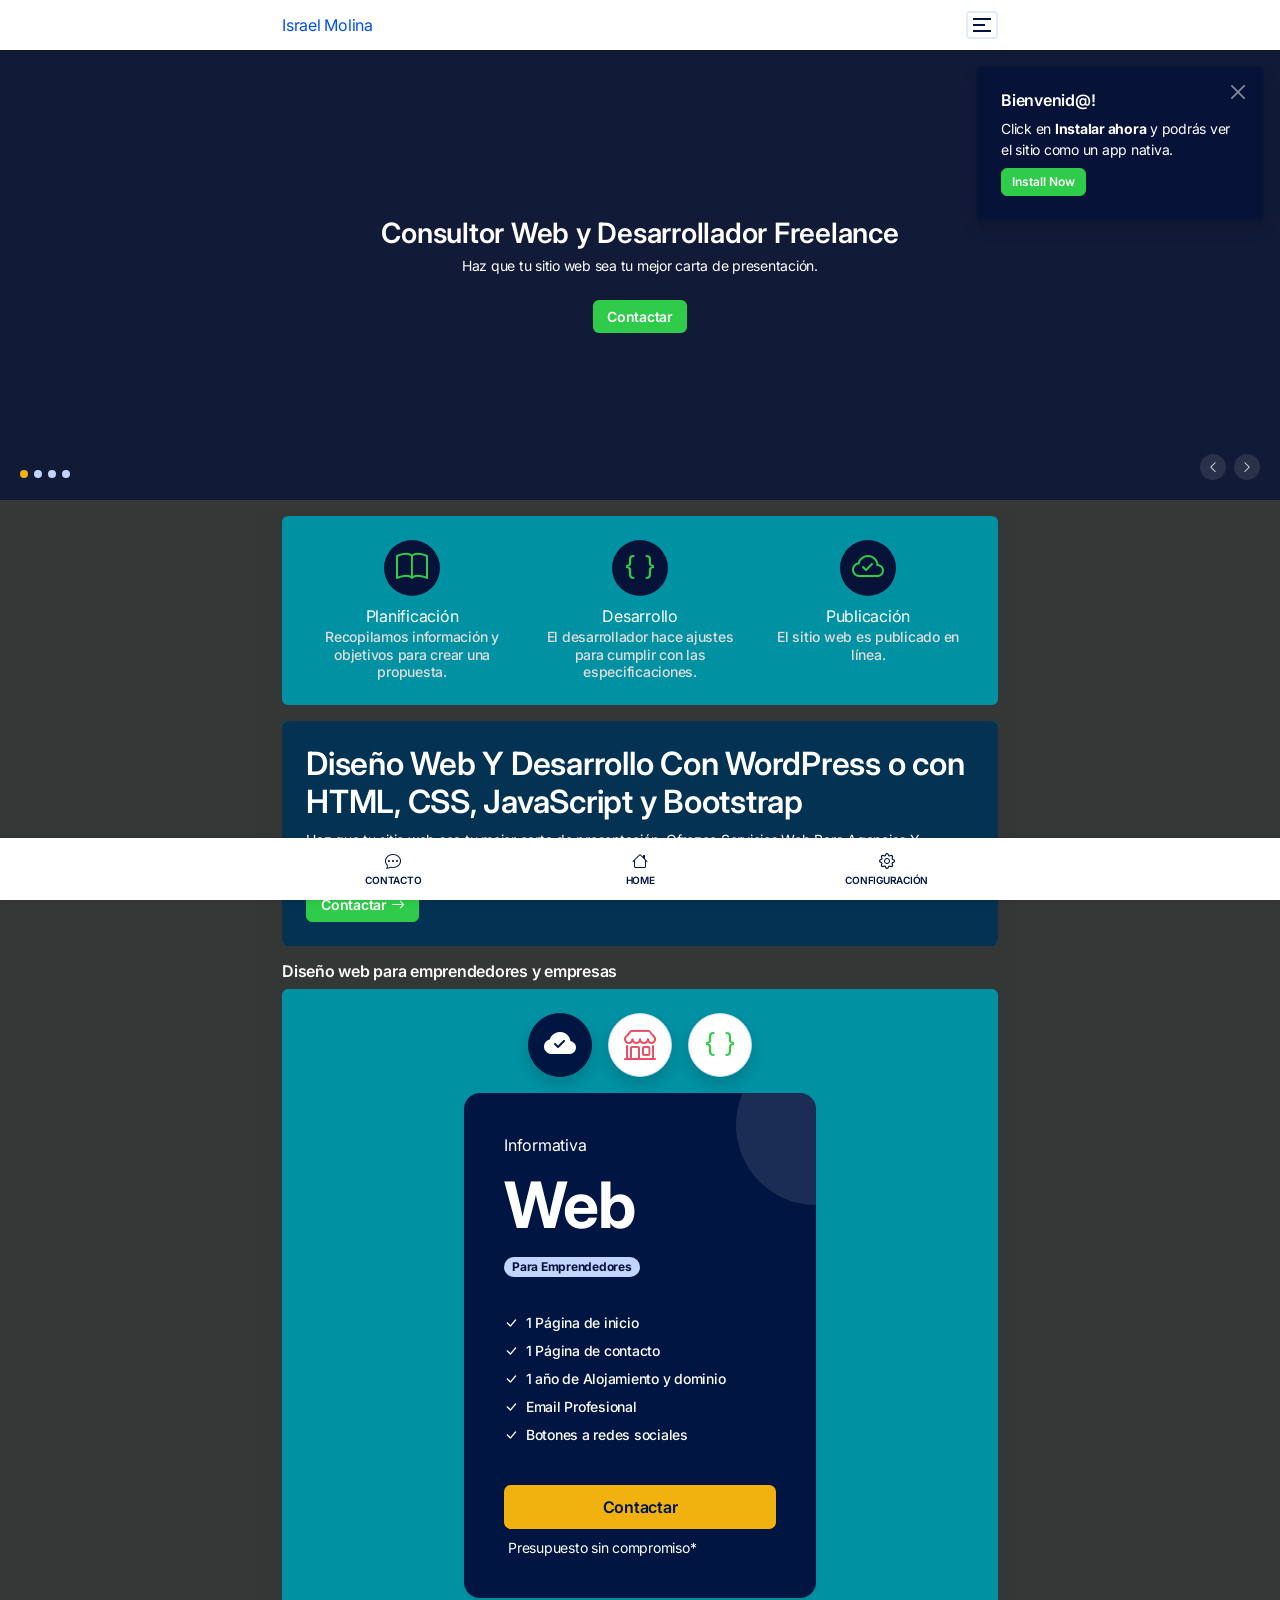
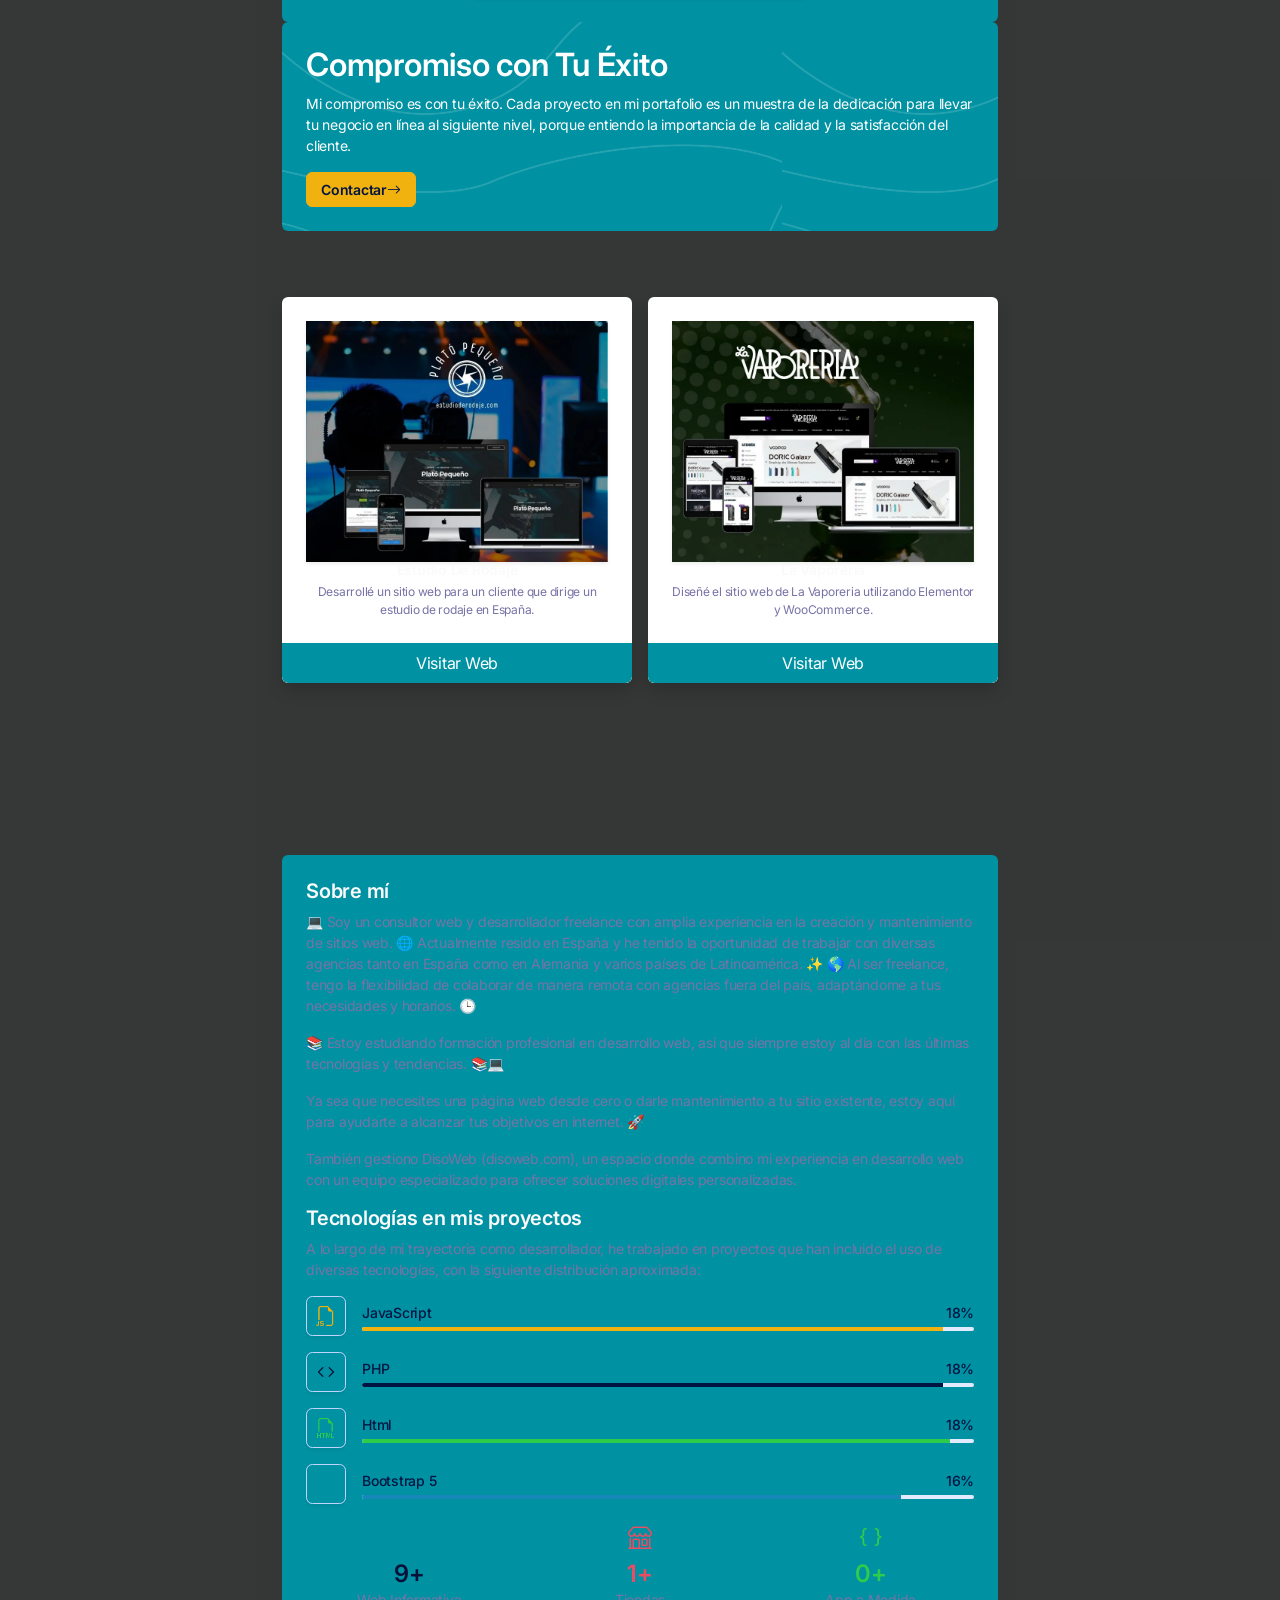
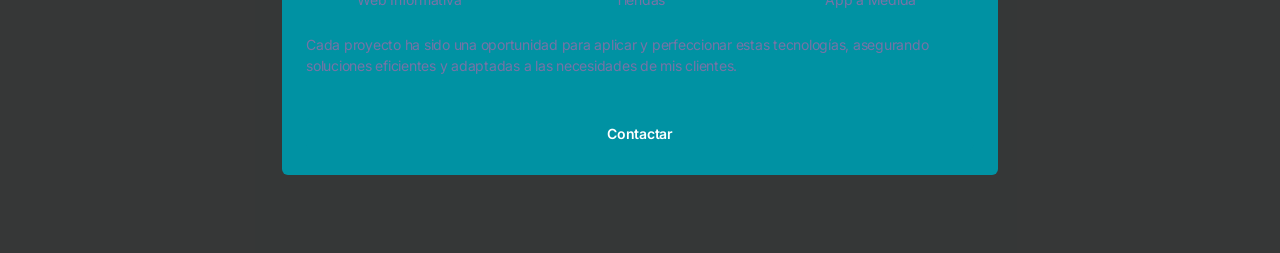
<file: index.html>
<!DOCTYPE html>
<html lang="es">

<head>
  <meta charset="utf-8">
  <meta name="viewport" content="width=device-width, initial-scale=1">
  <meta name="description" content="Affan - PWA Mobile HTML Template">
  <meta http-equiv="X-UA-Compatible" content="IE=edge">
  <!-- The above 4 meta tags *must* come first in the head; any other head content must come *after* these tags -->

  <meta name="theme-color" content="#0134d4">
  <meta name="apple-mobile-web-app-capable" content="yes">
  <meta name="apple-mobile-web-app-status-bar-style" content="black">

  <!-- Title -->
  <title>Israel Molina</title>

  <!-- Favicon -->
  <link rel="icon" href="img/core-img/favicon.ico">
  <link rel="apple-touch-icon" href="img/icons/icon-96x96.png">
  <link rel="apple-touch-icon" sizes="152x152" href="img/icons/icon-152x152.png">
  <link rel="apple-touch-icon" sizes="167x167" href="img/icons/icon-167x167.png">
  <link rel="apple-touch-icon" sizes="180x180" href="img/icons/icon-180x180.png">

  <!-- Style CSS -->
  <link rel="stylesheet" href="style.css">

  <!-- Web App Manifest -->
  <link rel="manifest" href="manifest.json">
</head>

<body>
  <!-- Preloader -->
  <div id="preloader">
    <div class="spinner-grow text-primary" role="status">
      <span class="visually-hidden">Loading...</span>
    </div>
  </div>

  <!-- Internet Connection Status -->
  <div class="internet-connection-status" id="internetStatus"></div>

  <!-- Header Area -->
  <div class="header-area" id="headerArea">
    <div class="container">
      <!-- Header Content -->
      <div class="header-content header-style-five position-relative d-flex align-items-center justify-content-between">
        <!-- Logo Wrapper -->
        <div class="logo-wrapper">
          <a href="index.html">
           <!-- <img src="img/core-img/logo.png" alt="">-->
           <span class="user-name mb-0">Israel Molina</span>
          </a>
        </div>

        <!-- Navbar Toggler -->
        <div class="navbar--toggler" id="affanNavbarToggler" data-bs-toggle="offcanvas" data-bs-target="#affanOffcanvas"
          aria-controls="affanOffcanvas">
          <span class="d-block"></span>
          <span class="d-block"></span>
          <span class="d-block"></span>
        </div>
      </div>
    </div>
  </div>

  <!-- # Sidenav Left -->
  <div class="offcanvas offcanvas-start" id="affanOffcanvas" data-bs-scroll="true" tabindex="-1"
    aria-labelledby="affanOffcanvsLabel">

    <button class="btn-close btn-close-white text-reset" type="button" data-bs-dismiss="offcanvas"
      aria-label="Close"></button>

    <div class="offcanvas-body p-0">
      <div class="sidenav-wrapper">
        <!-- Sidenav Profile -->
        <div class="sidenav-profile bg-gradient">
          <div class="sidenav-style1"></div>

          <!-- User Thumbnail -->
          <div class="user-profile">
            <img src="img/bg-img/2.jpg" alt="">
          </div>

          <!-- User Info -->
          <div class="user-info">
            <h6 class="user-name mb-0">Israel Molina</h6>
            <span>Desarrollador Web</span>
          </div>
        </div>

        <!-- Sidenav Nav -->
        <ul class="sidenav-nav ps-0">
          <li>
            <a href="index.html"><i class="bi bi-house-door"></i> Inicio</a>
          </li> 
          <li>
            <a href="settings.html"><i class="bi bi-gear"></i> Configuración</a>
          </li>
          <li>
            <div class="night-mode-nav">
              <i class="bi bi-moon"></i> Modo Noche
              <div class="form-check form-switch">
                <input class="form-check-input form-check-success" id="darkSwitch" type="checkbox">
              </div>
            </div>
          </li>
          <li>
            <a href=""><i class="bi bi-box-arrow-right"></i> Logout</a>
          </li>
        </ul>

        <!-- Social Info -->
        <div class="social-info-wrap">
          <a href="#">
            <i class="bi bi-facebook"></i>
          </a>
          <a href="#">
            <i class="bi bi-twitter"></i>
          </a>
          <a href="#">
            <i class="bi bi-linkedin"></i>
          </a>
        </div>

        <!-- Copyright Info -->
        <div class="copyright-info">
          <p>
            <span id="copyrightYear"></span>
            &copy; Designed By  <a href="#">Israel Molina.
            </a>
          </p>
        </div>
      </div>
    </div>
  </div>

  <div class="page-content-wrapper">

    <!-- Welcome Toast -->
    <div class="toast toast-autohide custom-toast-1 toast-dark home-page-toast shadow" role="alert" aria-live="assertive" aria-atomic="true"
    data-bs-delay="6000" data-bs-autohide="true" id="installWrap">
      <div class="toast-body p-4">
        <div class="toast-text me-2">
          <h6 class="text-white">Bienvenid@!</h6>
          <span class="d-block mb-2">Click en <strong>Instalar ahora</strong> y podrás ver el sitio como un app nativa.</span>
          <button id="installAffan" class="btn btn-sm btn-success">Instalar</button>
        </div>
      </div>
      <button class="btn btn-close btn-close-white position-absolute p-2" type="button" data-bs-dismiss="toast"
        aria-label="Close"></button>
    </div>

    <!-- Tiny Slider One Wrapper -->
    <div class="tiny-slider-one-wrapper">
      <div class="tiny-slider-one">
        <!-- Single Hero Slide -->
        <div>
     <!--<div class="single-hero-slide bg-overlay" style="background-image: url('img/bg-img/31.jpg')">-->
          <div class="single-hero-slide bg-overlay">
            <div class="h-100 d-flex align-items-center text-center">
              <div class="container">
                <h3 class="text-white mb-1">Consultor Web y Desarrollador Freelance</h3>
                <p class="text-white mb-4">Haz que tu sitio web sea tu mejor carta de presentación.</p>
                <a class="btn btn-creative btn-success" href="#">Contactar</a>
              </div>
            </div>
          </div>
        </div>

        <!-- Single Hero Slide -->
        <div>
          <div class="single-hero-slide bg-overlay">
            <div class="h-100 d-flex align-items-center text-center">
              <div class="container">
                <h3 class="text-white mb-1">Desarrollo Y Diseño Web A Medida</h3>
                <p class="text-white mb-4">Transforma tu negocio en línea con soluciones innovadoras y personalizadas.</p>
                <a class="btn btn-creative btn-success" href="#">Contactar</a>
              </div>
            </div>
          </div>
        </div>

        <!-- Single Hero Slide -->
        <div>
          <div class="single-hero-slide bg-overlay">
            <div class="h-100 d-flex align-items-center text-center">
              <div class="container">
                <h3 class="text-white mb-1">Mantenimiento Web</h3>
                <p class="text-white mb-4">  <br></p>
                <a class="btn btn-creative btn-success" href="#">Contactar</a>
              </div>
            </div>
          </div>
        </div>

     

        <!-- Single Hero Slide -->
        <div>
          <div class="single-hero-slide bg-overlay">
            <div class="h-100 d-flex align-items-center text-center">
              <div class="container">
                <h3 class="text-white mb-1">Dark &amp; RTL Ready</h3>
                <p class="text-white mb-4">You can use the Dark or <br> RTL mode of your choice.</p>
                <a class="btn btn-creative btn-success" href="#">Buy Now</a>
              </div>
            </div>
          </div>
        </div>
        
      </div>
    </div>

    <div class="pt-3"></div>

    <div class="container direction-rtl">
      <div class="card mb-3">
        <div class="card-body">
          <div class="row g-3">
            <div class="col-4">
              <div class="feature-card mx-auto text-center">
                <div class="card mx-auto bg-dark">
                  <!--<img src="img/demo-img/pwa.png" alt="">-->    
                  <i class="bi bi-book text-success fs-2"></i>   <!-- Icono negro (útil para fondos claros)   fs1 a fs 6 es el tamaño -->


                </div>
               
                <span class="text-white">Planificación</span>
                
                <p style="color: #e0dcdc;" class="mb-0">Recopilamos información y objetivos para crear una propuesta.</p>
              </div>
            </div>

            <div class="col-4">
              <div class="feature-card mx-auto text-center">
                <div class="card mx-auto bg-dark">
                  <i class="bi bi-braces text-success fs-2"></i>   <!-- Icono negro (útil para fondos claros)   fs1 a fs 6 es el tamaño -->
                </div>
                <span class="text-white">Desarrollo</span>
                <p style="color: #e0dcdc;" class="mb-0">El desarrollador hace ajustes para cumplir con las especificaciones.</p>

              </div>
            </div>

            <div class="col-4">
              <div class="feature-card mx-auto text-center">
                <div class="card mx-auto bg-dark">
                  <i class="bi bi-cloud-check text-success fs-2"></i>   <!-- Icono negro (útil para fondos claros)   fs1 a fs 6 es el tamaño -->
                </div>
                <span class="text-white">Publicación</span>
                <p style="color: #e0dcdc;" class="mb-0">El sitio web es publicado en línea.</p>
              </div>
            </div>
          </div>
        </div>
      </div>
    </div>

    <div class="container">
      <div class="card card-bg-img bg-img bg-overlay mb-3">
        <div class="card-body direction-rtl p-4">
          <h2 class="text-white">Diseño Web Y Desarrollo Con WordPress o con HTML, CSS, JavaScript y Bootstrap</h2>
          <p class="mb-3 text-white">Haz que tu sitio web sea tu mejor carta de presentación. Ofrezco Servicios Web Para Agencias Y Empresas que buscan crear y potenciar su presencia en línea de manera auténtica y efectiva</p>
          <a class="btn btn-success" href="https://api.whatsapp.com/send?phone=34632307825&text=Hola,%20necesito%20una%20pagina%20web">Contactar <i class="bi bi-arrow-right"></i></a>
        </div>
      </div>
    </div>




    <!--INICIO-->
     <!-- Element Heading -->
     <div class="container">
      <div class="element-heading"> 
        <h6>Diseño web para emprendedores y empresas</h6>
      </div>
    </div>

    <div class="container">
      <div class="card">
        <div class="card-body">
          <!-- Price Table One -->
          <div class="price-table-one">
            <ul class="nav nav-tabs border-bottom-0 mb-3 align-items-center justify-content-center" id="priceTab"
              role="tablist">
              <li class="nav-item" role="presentation">
                <a class="nav-link active shadow" id="priceTabOne" data-bs-toggle="tab" href="#priceTab_One" role="tab"
                  aria-controls="priceTab_One" aria-selected="true">
                  <i class="bi bi-cloud-check-fill"></i>
                </a>
              </li>

              <li class="nav-item" role="presentation">
                <a class="nav-link shadow" id="priceTabTwo" data-bs-toggle="tab" href="#priceTab_Two" role="tab"
                  aria-controls="priceTab_Two" aria-selected="false">
                  <i class="bi bi-shop"></i>
                </a>
              </li>

              <li class="nav-item" role="presentation">
                <a class="nav-link shadow" id="priceTabThree" data-bs-toggle="tab" href="#priceTab_Three" role="tab"
                  aria-controls="priceTab_Three" aria-selected="false">
                  <i class="bi bi-braces"></i>
                </a>
              </li>
            </ul>

            <div class="tab-content" id="priceTabContent">
              <div class="tab-pane fade show active" id="priceTab_One" role="tabpanel" aria-labelledby="priceTabOne">
                <!-- Single Price Table -->
                <div class="single-price-content shadow-sm">
                  <div class="price">
                    <span class="text-white mb-2">Informativa</span>
                    <h2 class="display-3">Web</h2>
                    <span class="badge bg-light text-dark rounded-pill">Para Emprendedores</span>
                  </div>
                  <!-- Pricing Desc -->
                  <div class="pricing-desc">
                    <ul class="ps-0">
                      <li><i class="bi bi-check-lg me-2"></i>1 Página de inicio </li>
                      <li><i class="bi bi-check-lg me-2"></i>1 Página de contacto </li>
                      <li><i class="bi bi-check-lg me-2"></i>1 año de Alojamiento y dominio</li>
                      <li><i class="bi bi-check-lg me-2"></i>Email Profesional</li>
                      <li><i class="bi bi-check-lg me-2"></i>Botones a redes sociales</li>
                    </ul>
                  </div>
                  <!-- Purchase -->
                  <div class="purchase">
                    <a class="btn btn-warning btn-lg btn-creative w-100" href="https://api.whatsapp.com/send?phone=34632307825&text=Hola,%20necesito%20una%20pagina%20web">Contactar</a>
                    <small class="d-block text-white mt-2 ms-1">Presupuesto sin compromiso*</small>
               
                    

                  </div>
                </div>
              </div>

              <div class="tab-pane fade" id="priceTab_Two" role="tabpanel" aria-labelledby="priceTabTwo">
                <!-- Single Price Table -->
                <div class="single-price-content shadow-sm">
                  <div class="price">
                    <span class="text-white mb-2">Tienda</span>
                    <h2 class="display-3">Store</h2>
                    <span class="badge bg-light text-dark rounded-pill">Tienda en línea</span>
                  </div>
                  <!-- Pricing Desc -->
                  <div class="pricing-desc">
                    <ul class="ps-0">
                      <li><i class="bi bi-check-lg me-2"></i>5 Páginas</li>
                      <li><i class="bi bi-check-lg me-2"></i>1 año de Alojamiento y dominio</li>
                      <li><i class="bi bi-check-lg me-2"></i>Email Profesional</li>
                      <li><i class="bi bi-check-lg me-2"></i>Botones a redes sociales</li>
                      <li><i class="bi bi-check-lg me-2"></i>Integración pasarela de pagos</li>
                    </ul>
                  </div>
                  <!-- Purchase -->
                  <div class="purchase">
                    <a class="btn btn-light btn-lg btn-creative" href="https://api.whatsapp.com/send?phone=34632307825&text=Hola,%20necesito%20una%20pagina%20web">Contactar</a>
                  </div>
                </div>
              </div>

              <div class="tab-pane fade" id="priceTab_Three" role="tabpanel" aria-labelledby="priceTabThree">
                <!-- Single Price Table -->
                <div class="single-price-content shadow-sm">
                  <div class="price">
                    <span class="text-white mb-2">A Medida</span>
                    <h2 class="display-3">App</h2>
                    <span class="badge bg-light text-dark rounded-pill">Empresas</span>
                  </div>
                  <!-- Pricing Desc -->
                  <div class="pricing-desc">
                    <ul class="ps-0">
                      <li><i class="bi bi-check-lg me-2"></i>Tecnologías: Bootstrap, HTML, CSS, JavaScript, PHP, Python</li>
                      <li><i class="bi bi-check-lg me-2"></i>1 año de Alojamiento y dominio</li>
                      <li><i class="bi bi-check-lg me-2"></i>Aplicación web a medida</li>
                      <li><i class="bi bi-check-lg me-2"></i>Motor de reservas o citas</li>
                      <li><i class="bi bi-check-lg me-2"></i>PWA (Aplicación Web Progresiva)</li>
                    </ul>
                  </div>
                  <!-- Purchase -->
                  <div class="purchase">
                    <a class="btn btn-primary btn-lg btn-creative" href="https://api.whatsapp.com/send?phone=34632307825&text=Hola,%20necesito%20una%20pagina%20web">Contactame</a>
                    <small class="d-block text-white mt-2 ms-1">¿Necesitas un motor de reservas, gestión de empleados o control de pedidos?</small>
                  </div>
                </div>
              </div>

            </div>
          </div>
        </div>
      </div>
    </div>

    <!--FINAL-->
 

    <div class="container">
      <div class="card bg-primary mb-3 bg-img" style="background-image: url('img/core-img/1.png')">
        <div class="card-body direction-rtl p-4">
          <h2 class="text-white">Compromiso con Tu Éxito</h2>
          <p class="mb-3 text-white">Mi compromiso es con tu éxito. Cada proyecto en mi portafolio es un muestra de la dedicación para llevar tu negocio en línea al siguiente nivel, porque entiendo la importancia de la calidad y la satisfacción del cliente.</p>
          <a class="btn btn-warning" href="https://api.whatsapp.com/send?phone=34632307825&text=Hola,%20necesito%20una%20pagina%20web">Contactar<i class="bi bi-arrow-right"></i></a>
        </div>
      </div>
    </div>
<!--INICIO CARDS-->
<div class="page-content-wrapper py-3">
  <div class="team-member-wrapper direction-rtl">
    <div class="container">
      <div class="row g-3">

        <!-- Single Team Member -->
        <div class="col-6">
          <div class="card team-member-card shadow">
            <div class="card-body">
              <!-- Member Image-->
              <div class="team-member shadow-sm">
                <img src="img/bg-img/desarrollo-web-estudio-de-rodaje.webp" alt="">
              </div>
              <!-- Team Info-->
              <div class="team-info">
                <h6 class="mb-1 fz-14">Estudio De Rodaje</h6>
                <p class="mb-0 fz-12">Desarrollé un sitio web para un cliente que dirige un estudio de rodaje en España. </p>
              </div>
            </div>
            <!-- Contact Info-->
            <div class="contact-info bg-primary">
              <a href="https://estudioderodaje.com/" class="mb-0 text-truncate text-white" target="_blank">
                Visitar Web
            </a>
            
            </div>
          </div>
        </div>

        <!-- Single Team Member -->
        <div class="col-6">
          <div class="card team-member-card shadow">
            <div class="card-body">
              <!-- Member Image-->
              <div class="team-member- shadow-sm">
                <img src="img/bg-img/DISENO-WEB-La-Vaporeria.webp" alt="">
              </div>
              <!-- Team Info-->
              <div class="team-info">
                <h6 class="mb-1 fz-14">La Vaporeria</h6>
                <p class="mb-0 fz-12">Diseñé el sitio web de La Vaporeria utilizando Elementor y WooCommerce.</p>
              </div>
            </div>
            <!-- Contact Info-->
            <div class="contact-info bg-primary">
             <!-- <p class="mb-0 text-truncate">Visitar Web</p>-->
              <a href="https://lavaporeria.com/" class="mb-0 text-truncate text-white" target="_blank">
                Visitar Web
            </a>
            
            </div>
          </div>
        </div>

   

      </div>
    </div>
  </div>
</div>
<!--FINAL CARDS-->


 

    <div class="pb-3"></div>
  </div>
<!--INICIO ABOUT-->
<div class="page-content-wrapper py-3">
  <div class="container">
    <div class="card image-gallery-card direction-rtl">
      <div class="card-body">
        <h5>Sobre mí</h5>
        <p>💻 Soy un consultor web y desarrollador freelance con amplia experiencia en la creación y mantenimiento 
          de sitios web. 🌐 Actualmente resido en España y he tenido la oportunidad de trabajar con diversas agencias 
          tanto en España como en Alemania y varios países de Latinoamérica. ✨ 🌎 Al ser freelance, 
          tengo la flexibilidad de colaborar de manera remota con agencias fuera del país, adaptándome a tus necesidades
           y horarios. 🕒</p>
        <p>📚 Estoy estudiando formación profesional en desarrollo web, así que siempre estoy al día con las últimas tecnologías y tendencias. 📚💻</p>

          <p>Ya sea que necesites una página web desde cero o darle mantenimiento a tu sitio existente, estoy aquí para ayudarte 
          a alcanzar tus objetivos en internet. 🚀</p>
        <p>También gestiono DisoWeb (disoweb.com), un espacio donde combino mi experiencia en desarrollo web con un equipo especializado para ofrecer soluciones digitales personalizadas.</p>
      

        <h5>Tecnologías en mis proyectos</h5>
        <p>A lo largo de mi trayectoria como desarrollador, he trabajado en proyectos que han incluido el uso de diversas tecnologías, con la siguiente distribución aproximada:</p>

        <!-- Single Skill Progress Bar -->
        <div class="skill-progress-bar d-flex align-items-center">
          <!-- Skill Icon -->
          <div class="skill-icon shadow-sm p-2">
            <i class="bi bi-filetype-js text-warning fz-20"></i>
          </div>

          <div class="skill-data">
            <!-- Skill Name -->
            <div class="skill-name d-flex align-items-center justify-content-between">
              <p class="mb-1">JavaScript</p>
              <small class="mb-1">
                <span class="counter">95</span>%
              </small>
            </div>

            <!-- Progress -->
            <div class="progress" style="height: 4px;">
              <div class="progress-bar bg-warning" style="width: 95%;" role="progressbar" aria-valuenow="95" aria-valuemin="0"
                aria-valuemax="100"></div>
            </div>
          </div>
        </div>

           <!-- Single Skill Progress Bar -->
           <div class="skill-progress-bar d-flex align-items-center">
            <!-- Skill Icon -->
            <div class="skill-icon shadow-sm p-2">
              <i class="bi bi-code text-dark fz-20"></i>
            </div>
  
            <div class="skill-data">
              <!-- Skill Name -->
              <div class="skill-name d-flex align-items-center justify-content-between">
                <p class="mb-1">PHP</p>
                <small class="mb-1">
                  <span class="counter">95</span>%
                </small>
              </div>
  
              <!-- Progress -->
              <div class="progress" style="height: 4px;">
                <div class="progress-bar" style="width: 95%;" role="progressbar" aria-valuenow="95" aria-valuemin="0"
                  aria-valuemax="100"></div>
              </div>
            </div>
          </div>

        <!-- Single Skill Progress Bar -->
        <div class="skill-progress-bar d-flex align-items-center">
          <!-- Skill Icon -->
          <div class="skill-icon shadow-sm p-2">
            <i class="bi bi-filetype-html text-success fz-20"></i>
          
          </div>

          <div class="skill-data">
            <!-- Skill Name -->
            <div class="skill-name d-flex align-items-center justify-content-between">
              <p class="mb-1">Html</p>
              <small class="mb-1">
                <span class="counter">96</span>%
              </small>
            </div>

            <!-- Progress -->
            <div class="progress" style="height: 4px;">
              <div class="progress-bar bg-success" style="width: 96%;" role="progressbar" aria-valuenow="96"
                aria-valuemin="0" aria-valuemax="100"></div>
            </div>
          </div>
        </div>

        <!-- Single Skill Progress Bar -->
        <div class="skill-progress-bar d-flex align-items-center">
          <!-- Skill Icon -->
          <div class="skill-icon shadow-sm p-2 fz-20">
            <i class="bi bi-bootstrap text-primary"></i>
          </div>

          <div class="skill-data">
            <!-- Skill Name -->
            <div class="skill-name d-flex align-items-center justify-content-between">
              <p class="mb-1">Bootstrap 5</p>
              <small class="mb-1">
                <span class="counter">88</span>%
              </small>
            </div>

            <!-- Progress -->
            <div class="progress" style="height: 4px;">
              <div class="progress-bar bg-info" style="width: 88%;" role="progressbar" aria-valuenow="88"
                aria-valuemin="0" aria-valuemax="100"></div>
            </div>
          </div>
        </div>


        <div class="row">

            <!-- Single Counter -->
            <div class="col-4">
              <div class="single-counter-wrap text-center mb-4">
                <i class="bi bi-cloud-check-fill mb-1 text-primary"></i>
                <h4 class="mb-0 text-dark">
                  <span class="counter">50</span>+
                </h4>
                <p>Web Informativa</p>
              </div>
            </div>


              <!-- Single Counter -->
          <div class="col-4">
            <div class="single-counter-wrap text-center mb-4">
              <i class="bi bi-shop mb-1 text-danger"></i>
              <h4 class="mb-0 text-danger">
                <span class="counter">10</span>+
              </h4>
              <p>Tiendas</p>
            </div>
          </div>

          <!-- Single Counter -->
          <div class="col-4">
            <div class="single-counter-wrap text-center mb-4">
              <i class="bi bi-braces mb-1 text-success"></i>
              <h4 class="mb-0 text-success">
                <span class="counter">5</span>+
              </h4>
              <p>App a Medida</p>
            </div>
          </div>

        

        
        </div>

        <p class="mb-4">Cada proyecto ha sido una oportunidad para aplicar y perfeccionar estas tecnologías, asegurando soluciones eficientes y adaptadas a las necesidades de mis clientes.</p>
       

        <a href="#" class="btn btn-primary mt-3 w-100">Contactar</a>
      </div>
    </div>
  </div>
</div>

<!--FINAL ABOUT-->
  <!-- Footer Nav -->
  <div class="footer-nav-area" id="footerNav">
    <div class="container px-0">
      <!-- Footer Content -->
      <div class="footer-nav position-relative">
        <ul class="h-100 d-flex align-items-center justify-content-between ps-0">
       

      

          <li>
            <a href="">
              <i class="bi bi-chat-dots"></i>
              <span>Contacto</span>
            </a>
          </li>
          <li class="active">
            <a href="index.html">
              <i class="bi bi-house"></i>
              <span>Home</span>
            </a>
          </li>
          <li>
            <a href="settings.html">
              <i class="bi bi-gear"></i>
              <span>Configuración</span>
            </a>
          </li>
        </ul>
      </div>
    </div>
  </div>

  <!-- All JavaScript Files -->
  <script src="js/bootstrap.bundle.min.js"></script>
  <script src="js/slideToggle.min.js"></script>
  <script src="js/internet-status.js"></script>
  <script src="js/tiny-slider.js"></script>
  <script src="js/venobox.min.js"></script>
  <script src="js/countdown.js"></script>
  <script src="js/rangeslider.min.js"></script>
  <script src="js/vanilla-dataTables.min.js"></script>
  <script src="js/index.js"></script>
  <script src="js/imagesloaded.pkgd.min.js"></script>
  <script src="js/isotope.pkgd.min.js"></script>
  <script src="js/dark-rtl.js"></script>
  <script src="js/active.js"></script>
  <script src="js/pwa.js"></script>
</body>

</html>
</file>
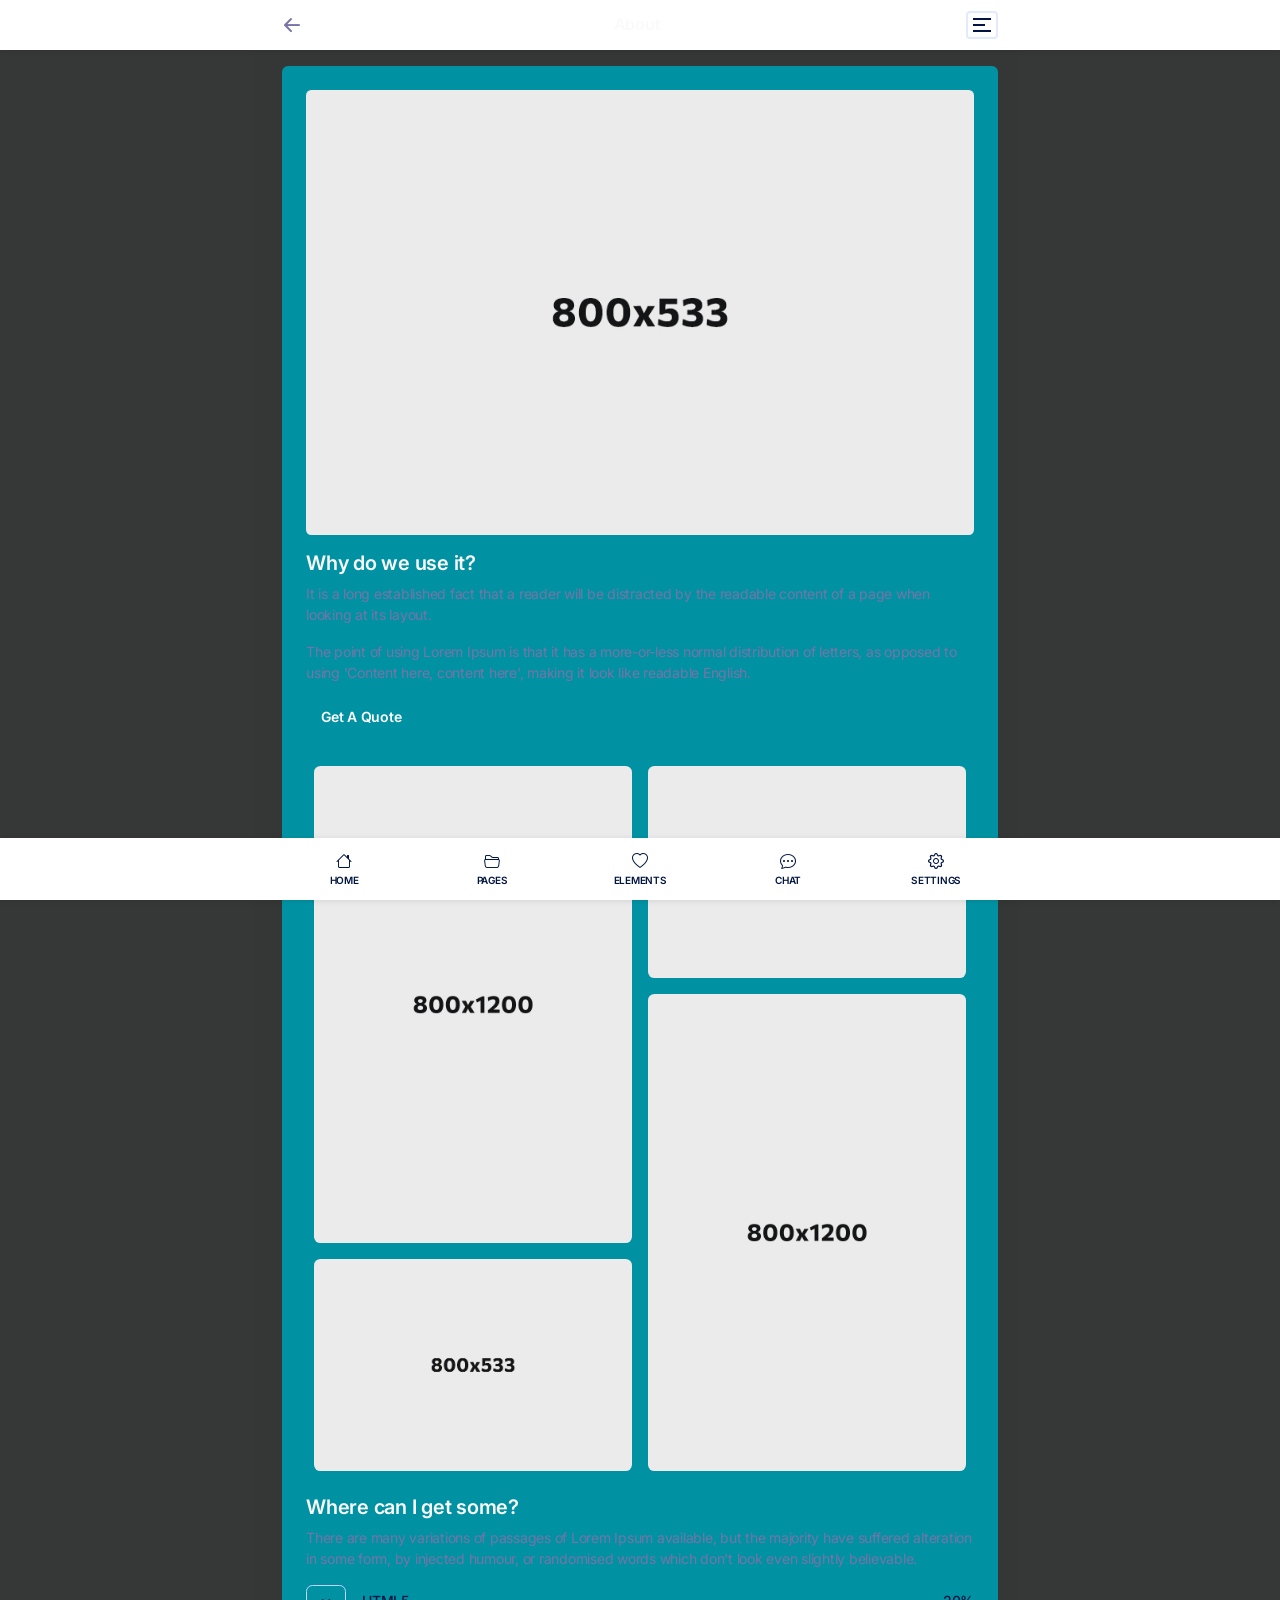
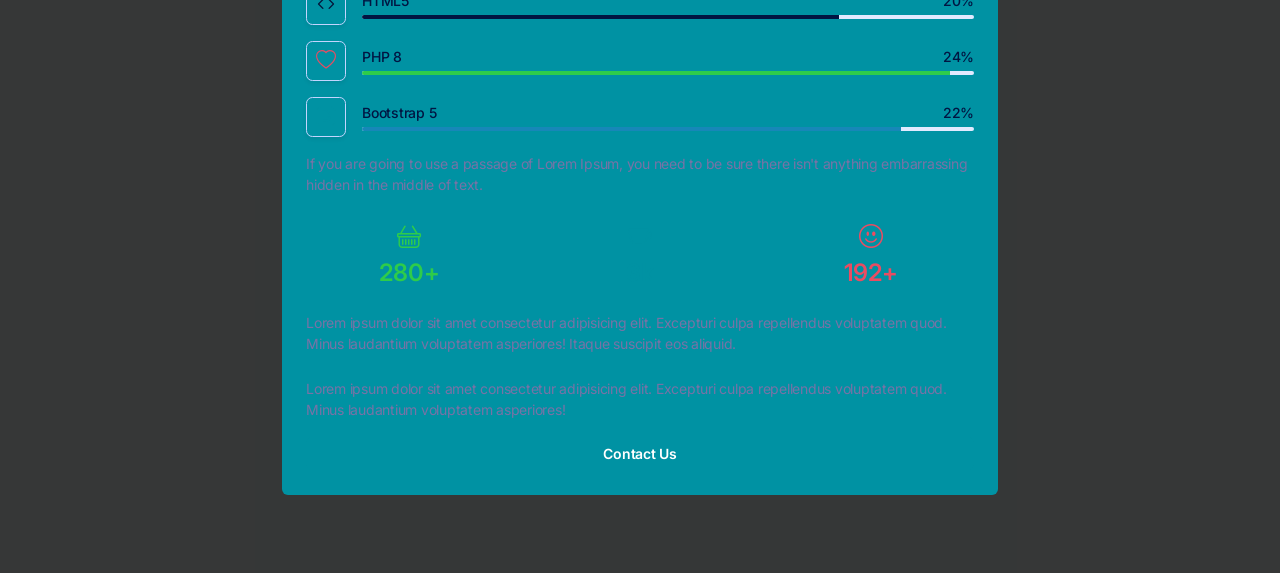
<file: about-us.html>
<!DOCTYPE html>
<html lang="en">

<head>
  <meta charset="utf-8">
  <meta name="viewport" content="width=device-width, initial-scale=1">
  <meta name="description" content="Affan - PWA Mobile HTML Template">
  <meta http-equiv="X-UA-Compatible" content="IE=edge">
  <!-- The above 4 meta tags *must* come first in the head; any other head content must come *after* these tags -->

  <meta name="theme-color" content="#0134d4">
  <meta name="apple-mobile-web-app-capable" content="yes">
  <meta name="apple-mobile-web-app-status-bar-style" content="black">

  <!-- Title -->
  <title>Affan - PWA Mobile HTML Template</title>

  <!-- Favicon -->
  <link rel="icon" href="img/core-img/favicon.ico">
  <link rel="apple-touch-icon" href="img/icons/icon-96x96.png">
  <link rel="apple-touch-icon" sizes="152x152" href="img/icons/icon-152x152.png">
  <link rel="apple-touch-icon" sizes="167x167" href="img/icons/icon-167x167.png">
  <link rel="apple-touch-icon" sizes="180x180" href="img/icons/icon-180x180.png">

  <!-- Style CSS -->
  <link rel="stylesheet" href="style.css">

  <!-- Web App Manifest -->
  <link rel="manifest" href="manifest.json">
</head>

<body>
  <!-- Preloader -->
  <div id="preloader">
    <div class="spinner-grow text-primary" role="status"><span class="visually-hidden">Loading...</span></div>
  </div>

  <!-- Internet Connection Status -->
  <div class="internet-connection-status" id="internetStatus"></div>

  <!-- Dark mode switching -->
  <div class="dark-mode-switching">
    <div class="d-flex w-100 h-100 align-items-center justify-content-center">
      <div class="dark-mode-text text-center">
        <i class="bi bi-moon"></i>
        <p class="mb-0">Switching to dark mode</p>
      </div>
      <div class="light-mode-text text-center">
        <i class="bi bi-brightness-high"></i>
        <p class="mb-0">Switching to light mode</p>
      </div>
    </div>
  </div>

  <!-- RTL mode switching -->
  <div class="rtl-mode-switching">
    <div class="d-flex w-100 h-100 align-items-center justify-content-center">
      <div class="rtl-mode-text text-center">
        <i class="bi bi-text-right"></i>
        <p class="mb-0">Switching to RTL mode</p>
      </div>
      <div class="ltr-mode-text text-center">
        <i class="bi bi-text-left"></i>
        <p class="mb-0">Switching to default mode</p>
      </div>
    </div>
  </div>

  <!-- # Sidenav Left -->
  <div class="offcanvas offcanvas-start" id="affanOffcanvas" data-bs-scroll="true" tabindex="-1"
    aria-labelledby="affanOffcanvsLabel">

    <button class="btn-close btn-close-white text-reset" type="button" data-bs-dismiss="offcanvas"
      aria-label="Close"></button>

    <div class="offcanvas-body p-0">
      <div class="sidenav-wrapper">
        <!-- Sidenav Profile -->
        <div class="sidenav-profile bg-gradient">
          <div class="sidenav-style1"></div>

          <!-- User Thumbnail -->
          <div class="user-profile">
            <img src="img/bg-img/2.jpg" alt="">
          </div>

          <!-- User Info -->
          <div class="user-info">
            <h6 class="user-name mb-0">Affan Islam</h6>
            <span>CEO, Designing World</span>
          </div>
        </div>

        <!-- Sidenav Nav -->
        <ul class="sidenav-nav ps-0">
          <li>
            <a href="home.html"><i class="bi bi-house-door"></i> Home</a>
          </li>
          <li>
            <a href="elements.html"><i class="bi bi-heart"></i> Elements
              <span class="badge bg-danger rounded-pill ms-2">220+</span>
            </a>
          </li>
          <li>
            <a href="pages.html"><i class="bi bi-folder2-open"></i> Pages
              <span class="badge bg-success rounded-pill ms-2">100+</span>
            </a>
          </li>
          <li>
            <a href="#"><i class="bi bi-cart-check"></i> Shop</a>
            <ul>
              <li>
                <a href="shop-grid.html"> Shop Grid</a>
              </li>
              <li>
                <a href="shop-list.html"> Shop List</a>
              </li>
              <li>
                <a href="shop-details.html"> Shop Details</a>
              </li>
              <li>
                <a href="cart.html"> Cart</a>
              </li>
              <li>
                <a href="checkout.html"> Checkout</a>
              </li>
            </ul>
          </li>
          <li>
            <a href="settings.html"><i class="bi bi-gear"></i> Settings</a>
          </li>
          <li>
            <div class="night-mode-nav">
              <i class="bi bi-moon"></i> Night Mode
              <div class="form-check form-switch">
                <input class="form-check-input form-check-success" id="darkSwitch" type="checkbox">
              </div>
            </div>
          </li>
          <li>
            <a href="login.html"><i class="bi bi-box-arrow-right"></i> Logout</a>
          </li>
        </ul>

        <!-- Social Info -->
        <div class="social-info-wrap">
          <a href="#">
            <i class="bi bi-facebook"></i>
          </a>
          <a href="#">
            <i class="bi bi-twitter"></i>
          </a>
          <a href="#">
            <i class="bi bi-linkedin"></i>
          </a>
        </div>

        <!-- Copyright Info -->
        <div class="copyright-info">
          <p>
            <span id="copyrightYear"></span>
            &copy; Made by <a href="#"> Designing World</a>
          </p>
        </div>
      </div>
    </div>
  </div>

  <!-- Header Area -->
  <div class="header-area" id="headerArea">
    <div class="container">
      <!-- Header Content -->
      <div class="header-content header-style-five position-relative d-flex align-items-center justify-content-between">
        <!-- Back Button -->
        <div class="back-button">
          <a href="pages.html">
            <i class="bi bi-arrow-left-short"></i>
          </a>
        </div>

        <!-- Page Title -->
        <div class="page-heading">
          <h6 class="mb-0">About</h6>
        </div>

        <!-- Navbar Toggler -->
        <div class="navbar--toggler" id="affanNavbarToggler" data-bs-toggle="offcanvas" data-bs-target="#affanOffcanvas"
          aria-controls="affanOffcanvas">
          <span class="d-block"></span>
          <span class="d-block"></span>
          <span class="d-block"></span>
        </div>
      </div>
    </div>
  </div>

  <div class="page-content-wrapper py-3">
    <div class="container">
      <div class="card image-gallery-card direction-rtl">
        <div class="card-body">
          <img class="mb-3 rounded" src="img/bg-img/13.jpg" alt="">
          <h5>Why do we use it?</h5>
          <p>It is a long established fact that a reader will be distracted by the readable content of a page when
            looking at its layout.</p>
          <p>The point of using Lorem Ipsum is that it has a more-or-less normal distribution of letters, as opposed to
            using 'Content here, content here', making it look like readable English.</p>
          <a class="btn btn-primary mb-4" href="#">Get A Quote</a>

          <div class="masonry-content-wrapper gallery-img mb-3">
            <!-- Single Masonry Image -->
            <a class="portfolio-item large single-gallery-item image-zooming-in-out" title="Gallery One"
              data-gall="gallery01" href="img/bg-img/4.jpg">
              <img src="img/bg-img/4.jpg" alt="">
              <!-- Fav Icon -->
              <div class="fav-icon shadow">
                <i class="bi bi-heart-fill"></i>
              </div>
            </a>

            <!-- Single Masonry Image -->
            <a class="portfolio-item small single-gallery-item image-zooming-in-out" title="Gallery Two"
              data-gall="gallery01" href="img/bg-img/5.jpg">
              <img src="img/bg-img/5.jpg" alt="">
              <!-- Fav Icon -->
              <div class="fav-icon shadow">
                <i class="bi bi-heart-fill"></i>
              </div>
            </a>

            <!-- Single Masonry Image -->
            <a class="portfolio-item large single-gallery-item image-zooming-in-out" title="Gallery Three"
              data-gall="gallery01" href="img/bg-img/6.jpg">
              <img src="img/bg-img/6.jpg" alt="">
              <!-- Fav Icon -->
              <div class="fav-icon shadow">
                <i class="bi bi-heart-fill"></i>
              </div>
            </a>

            <!-- Single Masonry Image -->
            <a class="portfolio-item small single-gallery-item image-zooming-in-out" title="Gallery Four"
              data-gall="gallery01" href="img/bg-img/7.jpg">
              <img src="img/bg-img/7.jpg" alt="">
              <!-- Fav Icon -->
              <div class="fav-icon shadow">
                <i class="bi bi-heart-fill"></i>
              </div>
            </a>
          </div>

          <h5>Where can I get some?</h5>
          <p>There are many variations of passages of Lorem Ipsum available, but the majority have suffered alteration
            in some form, by injected humour, or randomised words which don't look even slightly believable.</p>

          <!-- Single Skill Progress Bar -->
          <div class="skill-progress-bar d-flex align-items-center">
            <!-- Skill Icon -->
            <div class="skill-icon shadow-sm p-2">
              <i class="bi bi-code text-dark fz-20"></i>
            </div>

            <div class="skill-data">
              <!-- Skill Name -->
              <div class="skill-name d-flex align-items-center justify-content-between">
                <p class="mb-1">HTML5</p>
                <small class="mb-1">
                  <span class="counter">78</span>%
                </small>
              </div>

              <!-- Progress -->
              <div class="progress" style="height: 4px;">
                <div class="progress-bar" style="width: 78%;" role="progressbar" aria-valuenow="78" aria-valuemin="0"
                  aria-valuemax="100"></div>
              </div>
            </div>
          </div>

          <!-- Single Skill Progress Bar -->
          <div class="skill-progress-bar d-flex align-items-center">
            <!-- Skill Icon -->
            <div class="skill-icon shadow-sm p-2">
              <i class="bi bi-heart text-danger fz-20"></i>
            </div>

            <div class="skill-data">
              <!-- Skill Name -->
              <div class="skill-name d-flex align-items-center justify-content-between">
                <p class="mb-1">PHP 8</p>
                <small class="mb-1">
                  <span class="counter">96</span>%
                </small>
              </div>

              <!-- Progress -->
              <div class="progress" style="height: 4px;">
                <div class="progress-bar bg-success" style="width: 96%;" role="progressbar" aria-valuenow="96"
                  aria-valuemin="0" aria-valuemax="100"></div>
              </div>
            </div>
          </div>

          <!-- Single Skill Progress Bar -->
          <div class="skill-progress-bar d-flex align-items-center">
            <!-- Skill Icon -->
            <div class="skill-icon shadow-sm p-2 fz-20">
              <i class="bi bi-bootstrap text-primary"></i>
            </div>

            <div class="skill-data">
              <!-- Skill Name -->
              <div class="skill-name d-flex align-items-center justify-content-between">
                <p class="mb-1">Bootstrap 5</p>
                <small class="mb-1">
                  <span class="counter">88</span>%
                </small>
              </div>

              <!-- Progress -->
              <div class="progress" style="height: 4px;">
                <div class="progress-bar bg-info" style="width: 88%;" role="progressbar" aria-valuenow="88"
                  aria-valuemin="0" aria-valuemax="100"></div>
              </div>
            </div>
          </div>

          <p class="mb-4">If you are going to use a passage of Lorem Ipsum, you need to be sure there isn't anything
            embarrassing hidden in the middle of text.</p>

          <div class="row">
            <!-- Single Counter -->
            <div class="col-4">
              <div class="single-counter-wrap text-center mb-4">
                <i class="bi bi-basket mb-1 text-success"></i>
                <h4 class="mb-0 text-success">
                  <span class="counter">1400</span>+
                </h4>
              </div>
            </div>

            <!-- Single Counter -->
            <div class="col-4">
              <div class="single-counter-wrap text-center mb-4">
                <i class="bi bi-cup mb-1 text-primary"></i>
                <h4 class="mb-0 text-primary">
                  <span class="counter">16</span>k
                </h4>
              </div>
            </div>

            <!-- Single Counter -->
            <div class="col-4">
              <div class="single-counter-wrap text-center mb-4">
                <i class="bi bi-emoji-smile mb-1 text-danger"></i>
                <h4 class="mb-0 text-danger">
                  <span class="counter">963</span>+
                </h4>
              </div>
            </div>
          </div>

          <p class="mb-4">Lorem ipsum dolor sit amet consectetur adipisicing elit. Excepturi culpa repellendus
            voluptatem quod. Minus laudantium voluptatem asperiores! Itaque suscipit eos aliquid.</p>
          <p class="mb-0">Lorem ipsum dolor sit amet consectetur adipisicing elit. Excepturi culpa repellendus
            voluptatem quod. Minus laudantium voluptatem asperiores!</p>

          <a href="#" class="btn btn-primary mt-3 w-100">Contact Us</a>
        </div>
      </div>
    </div>
  </div>

  <!-- Footer Nav -->
  <div class="footer-nav-area" id="footerNav">
    <div class="container px-0">
      <!-- Footer Content -->
      <div class="footer-nav position-relative">
        <ul class="h-100 d-flex align-items-center justify-content-between ps-0">
          <li class="active">
            <a href="home.html">
              <i class="bi bi-house"></i>
              <span>Home</span>
            </a>
          </li>

          <li>
            <a href="pages.html">
              <i class="bi bi-folder2-open"></i>
              <span>Pages</span>
            </a>
          </li>

          <li>
            <a href="elements.html">
              <i class="bi bi-heart"></i>
              <span>Elements</span>
            </a>
          </li>

          <li>
            <a href="chat-users.html">
              <i class="bi bi-chat-dots"></i>
              <span>Chat</span>
            </a>
          </li>

          <li>
            <a href="settings.html">
              <i class="bi bi-gear"></i>
              <span>Settings</span>
            </a>
          </li>
        </ul>
      </div>
    </div>
  </div>

  <!-- All JavaScript Files -->
  <script src="js/bootstrap.bundle.min.js"></script>
  <script src="js/slideToggle.min.js"></script>
  <script src="js/internet-status.js"></script>
  <script src="js/tiny-slider.js"></script>
  <script src="js/venobox.min.js"></script>
  <script src="js/countdown.js"></script>
  <script src="js/rangeslider.min.js"></script>
  <script src="js/vanilla-dataTables.min.js"></script>
  <script src="js/index.js"></script>
  <script src="js/imagesloaded.pkgd.min.js"></script>
  <script src="js/isotope.pkgd.min.js"></script>
  <script src="js/dark-rtl.js"></script>
  <script src="js/active.js"></script>
  <script src="js/pwa.js"></script>
</body>

</html>
</file>
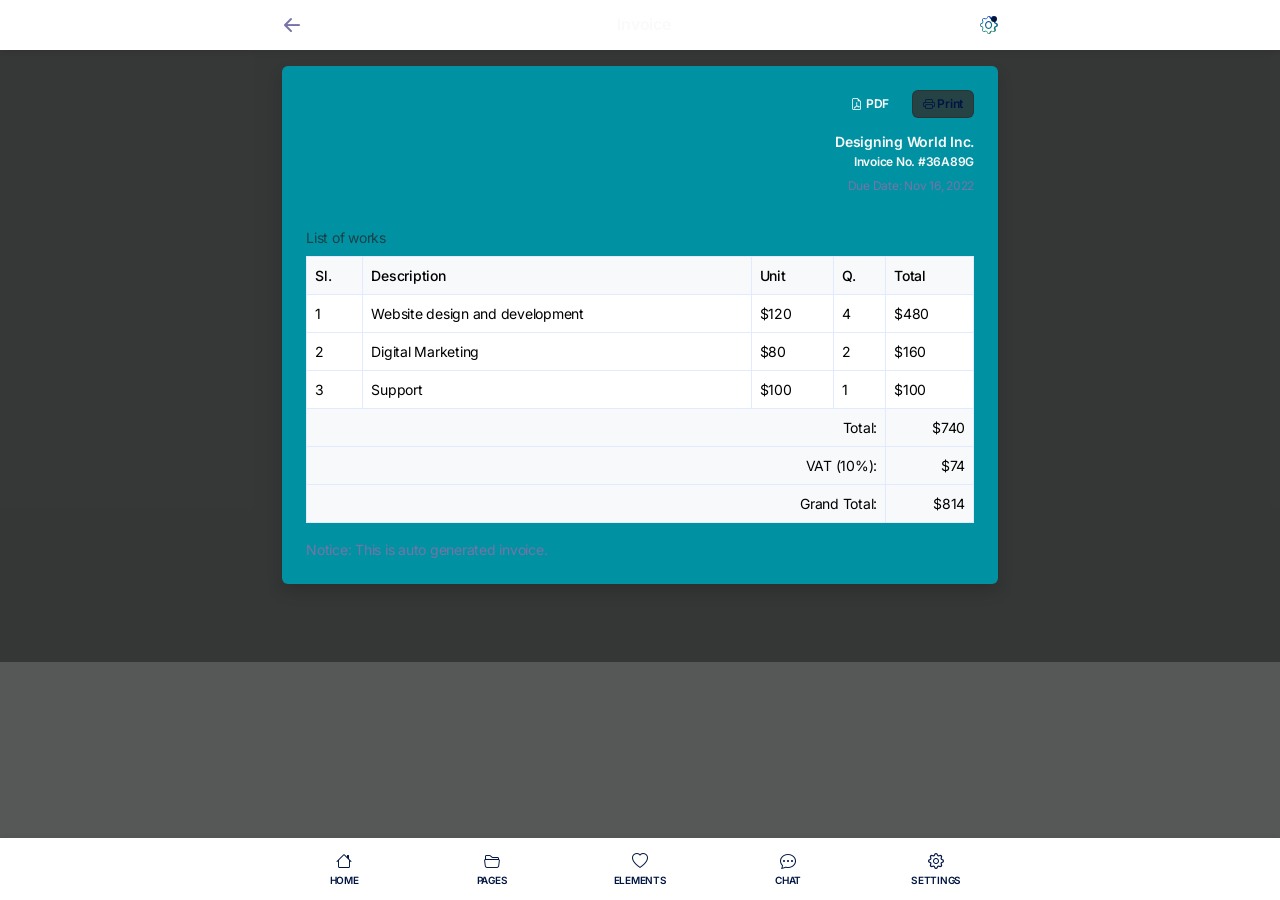
<file: invoice.html>
<!DOCTYPE html>
<html lang="en">

<head>
  <meta charset="utf-8">
  <meta name="viewport" content="width=device-width, initial-scale=1">
  <meta name="description" content="Affan - PWA Mobile HTML Template">
  <meta http-equiv="X-UA-Compatible" content="IE=edge">
  <!-- The above 4 meta tags *must* come first in the head; any other head content must come *after* these tags -->

  <meta name="theme-color" content="#0134d4">
  <meta name="apple-mobile-web-app-capable" content="yes">
  <meta name="apple-mobile-web-app-status-bar-style" content="black">

  <!-- Title -->
  <title>Affan - PWA Mobile HTML Template</title>

  <!-- Favicon -->
  <link rel="icon" href="img/core-img/favicon.ico">
  <link rel="apple-touch-icon" href="img/icons/icon-96x96.png">
  <link rel="apple-touch-icon" sizes="152x152" href="img/icons/icon-152x152.png">
  <link rel="apple-touch-icon" sizes="167x167" href="img/icons/icon-167x167.png">
  <link rel="apple-touch-icon" sizes="180x180" href="img/icons/icon-180x180.png">

  <!-- Style CSS -->
  <link rel="stylesheet" href="style.css">

  <!-- Web App Manifest -->
  <link rel="manifest" href="manifest.json">
</head>

<body>
  <!-- Preloader -->
  <div id="preloader">
    <div class="spinner-grow text-primary" role="status">
      <span class="visually-hidden">Loading...</span>
    </div>
  </div>

  <!-- Internet Connection Status -->
  <div class="internet-connection-status" id="internetStatus"></div>

  <!-- Dark mode switching -->
  <div class="dark-mode-switching">
    <div class="d-flex w-100 h-100 align-items-center justify-content-center">
      <div class="dark-mode-text text-center">
        <i class="bi bi-moon"></i>
        <p class="mb-0">Switching to dark mode</p>
      </div>
      <div class="light-mode-text text-center">
        <i class="bi bi-brightness-high"></i>
        <p class="mb-0">Switching to light mode</p>
      </div>
    </div>
  </div>

  <!-- RTL mode switching -->
  <div class="rtl-mode-switching">
    <div class="d-flex w-100 h-100 align-items-center justify-content-center">
      <div class="rtl-mode-text text-center">
        <i class="bi bi-text-right"></i>
        <p class="mb-0">Switching to RTL mode</p>
      </div>
      <div class="ltr-mode-text text-center">
        <i class="bi bi-text-left"></i>
        <p class="mb-0">Switching to default mode</p>
      </div>
    </div>
  </div>

  <!-- Setting Popup Overlay -->
  <div id="setting-popup-overlay"></div>

  <!-- Setting Popup Card -->
  <div class="card setting-popup-card shadow-lg" id="settingCard">
    <div class="card-body">
      <div class="container">
        <div class="setting-heading d-flex align-items-center justify-content-between mb-3">
          <p class="mb-0">Settings</p>
          <div class="btn-close" id="settingCardClose"></div>
        </div>

        <div class="single-setting-panel">
          <div class="form-check form-switch mb-2">
            <input class="form-check-input" type="checkbox" id="availabilityStatus" checked>
            <label class="form-check-label" for="availabilityStatus">Availability status</label>
          </div>
        </div>

        <div class="single-setting-panel">
          <div class="form-check form-switch mb-2">
            <input class="form-check-input" type="checkbox" id="sendMeNotifications" checked>
            <label class="form-check-label" for="sendMeNotifications">Send me notifications</label>
          </div>
        </div>

        <div class="single-setting-panel">
          <div class="form-check form-switch mb-2">
            <input class="form-check-input" type="checkbox" id="darkSwitch">
            <label class="form-check-label" for="darkSwitch">Dark mode</label>
          </div>
        </div>

        <div class="single-setting-panel">
          <div class="form-check form-switch">
            <input class="form-check-input" type="checkbox" id="rtlSwitch">
            <label class="form-check-label" for="rtlSwitch">RTL mode</label>
          </div>
        </div>
      </div>
    </div>
  </div>

  <!-- Header Area -->
  <div class="header-area" id="headerArea">
    <div class="container">
      <!-- Header Content -->
      <div class="header-content position-relative d-flex align-items-center justify-content-between">
        <!-- Back Button -->
        <div class="back-button">
          <a href="pages.html">
            <i class="bi bi-arrow-left-short"></i>
          </a>
        </div>

        <!-- Page Title -->
        <div class="page-heading">
          <h6 class="mb-0">Invoice</h6>
        </div>

        <!-- Settings -->
        <div class="setting-wrapper">
          <div class="setting-trigger-btn" id="settingTriggerBtn">
            <i class="bi bi-gear"></i>
            <span></span>
          </div>
        </div>
      </div>
    </div>
  </div>

  <div class="page-content-wrapper py-3">
    <div class="container">
      <div class="card invoice-card shadow">
        <div class="card-body">
          <!-- Download Invoice -->
          <div class="download-invoice text-end mb-3">
            <a class="btn btn-sm btn-primary me-2" href="#">
              <i class="bi bi-file-earmark-pdf"></i> PDF
            </a>
            <a class="btn btn-sm btn-light" href="#">
              <i class="bi bi-printer"></i> Print
            </a>
          </div>

          <!-- Invoice Info -->
          <div class="invoice-info text-end mb-4">
            <h5 class="mb-1 fz-14">Designing World Inc.</h5>
            <h6 class="fz-12">Invoice No. #36A89G</h6>
            <p class="mb-0 fz-12">Due Date: Nov 16, 2022</p>
          </div>

          <!-- Invoice Table -->
          <div class="invoice-table">
            <div class="table-responsive">
              <table class="table table-bordered caption-top">
                <caption>List of works</caption>
                <thead class="table-light">
                  <tr>
                    <th>Sl.</th>
                    <th>Description</th>
                    <th>Unit</th>
                    <th>Q.</th>
                    <th>Total</th>
                  </tr>
                </thead>
                <tbody>
                  <tr>
                    <td>1</td>
                    <td>Website design and development</td>
                    <td>$120</td>
                    <td>4</td>
                    <td>$480</td>
                  </tr>
                  <tr>
                    <td>2</td>
                    <td>Digital Marketing</td>
                    <td>$80</td>
                    <td>2</td>
                    <td>$160</td>
                  </tr>
                  <tr>
                    <td>3</td>
                    <td>Support</td>
                    <td>$100</td>
                    <td>1</td>
                    <td>$100</td>
                  </tr>
                </tbody>
                <tfoot class="table-light">
                  <tr>
                    <td class="text-end" colspan="4">Total:</td>
                    <td class="text-end">$740</td>
                  </tr>
                  <tr>
                    <td class="text-end" colspan="4">VAT (10%):</td>
                    <td class="text-end">$74</td>
                  </tr>
                  <tr>
                    <td class="text-end" colspan="4">Grand Total:</td>
                    <td class="text-end">$814</td>
                  </tr>
                </tfoot>
              </table>
            </div>
          </div>
          <p class="mb-0">Notice: This is auto generated invoice.</p>
        </div>
      </div>
    </div>
  </div>

  <!-- Footer Nav -->
  <div class="footer-nav-area" id="footerNav">
    <div class="container px-0">
      <!-- Footer Content -->
      <div class="footer-nav position-relative">
        <ul class="h-100 d-flex align-items-center justify-content-between ps-0">
          <li class="active">
            <a href="home.html">
              <i class="bi bi-house"></i>
              <span>Home</span>
            </a>
          </li>

          <li>
            <a href="pages.html">
              <i class="bi bi-folder2-open"></i>
              <span>Pages</span>
            </a>
          </li>

          <li>
            <a href="elements.html">
              <i class="bi bi-heart"></i>
              <span>Elements</span>
            </a>
          </li>

          <li>
            <a href="chat-users.html">
              <i class="bi bi-chat-dots"></i>
              <span>Chat</span>
            </a>
          </li>

          <li>
            <a href="settings.html">
              <i class="bi bi-gear"></i>
              <span>Settings</span>
            </a>
          </li>
        </ul>
      </div>
    </div>
  </div>

  <!-- All JavaScript Files -->
  <script src="js/bootstrap.bundle.min.js"></script>
  <script src="js/slideToggle.min.js"></script>
  <script src="js/internet-status.js"></script>
  <script src="js/tiny-slider.js"></script>
  <script src="js/venobox.min.js"></script>
  <script src="js/countdown.js"></script>
  <script src="js/rangeslider.min.js"></script>
  <script src="js/vanilla-dataTables.min.js"></script>
  <script src="js/index.js"></script>
  <script src="js/imagesloaded.pkgd.min.js"></script>
  <script src="js/isotope.pkgd.min.js"></script>
  <script src="js/dark-rtl.js"></script>
  <script src="js/active.js"></script>
  <script src="js/pwa.js"></script>
</body>

</html>
</file>
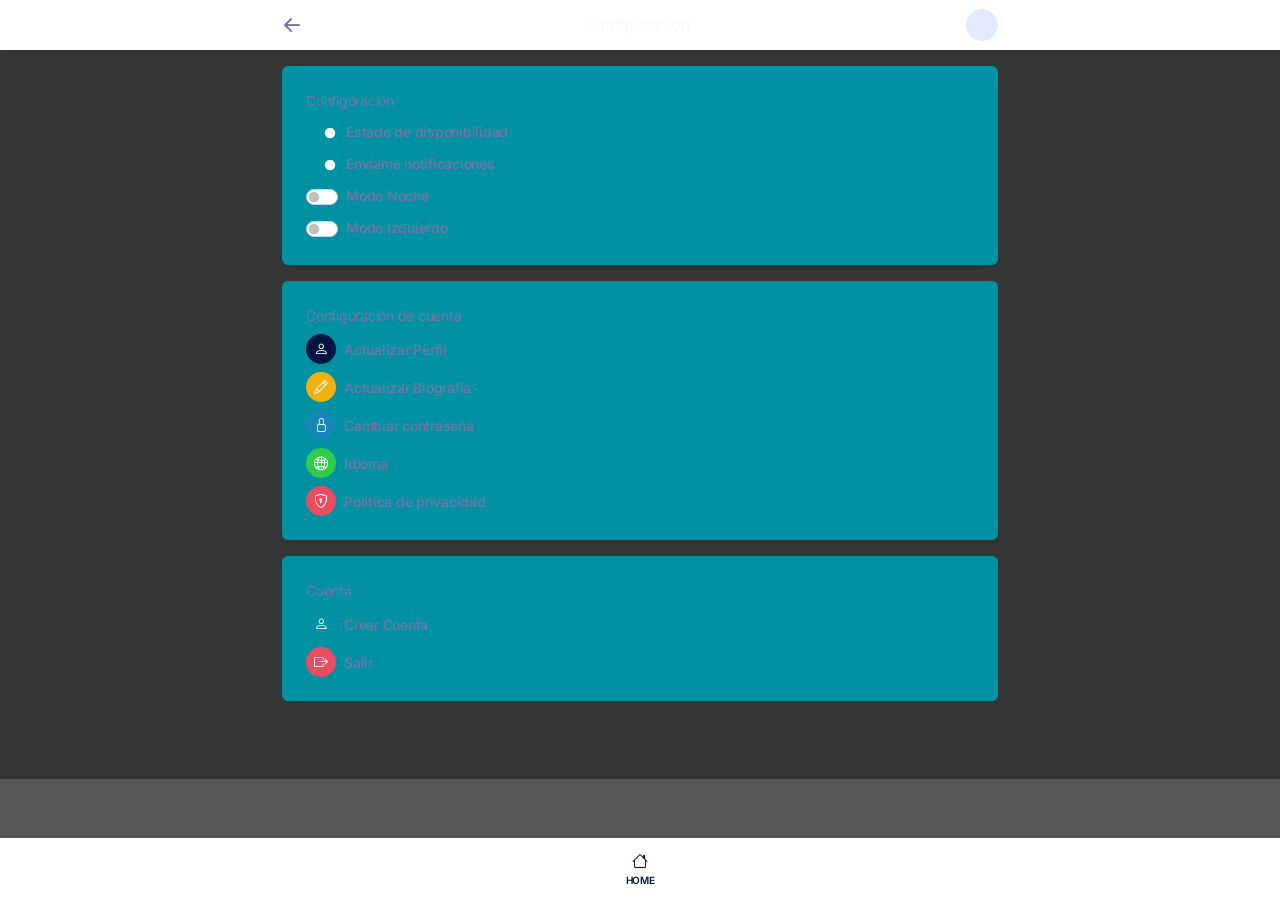
<file: settings.html>
<!DOCTYPE html>
<html lang="en">

<head>
  <meta charset="utf-8">
  <meta name="viewport" content="width=device-width, initial-scale=1">
  <meta name="description" content="Affan - PWA Mobile HTML Template">
  <meta http-equiv="X-UA-Compatible" content="IE=edge">
  <!-- The above 4 meta tags *must* come first in the head; any other head content must come *after* these tags -->

  <meta name="theme-color" content="#0134d4">
  <meta name="apple-mobile-web-app-capable" content="yes">
  <meta name="apple-mobile-web-app-status-bar-style" content="black">

  <!-- Title -->
  <title>Israel Molina</title>

  <!-- Favicon -->
  <link rel="icon" href="img/core-img/favicon.ico">
  <link rel="apple-touch-icon" href="img/icons/icon-96x96.png">
  <link rel="apple-touch-icon" sizes="152x152" href="img/icons/icon-152x152.png">
  <link rel="apple-touch-icon" sizes="167x167" href="img/icons/icon-167x167.png">
  <link rel="apple-touch-icon" sizes="180x180" href="img/icons/icon-180x180.png">

  <!-- Style CSS -->
  <link rel="stylesheet" href="style.css">

  <!-- Web App Manifest -->
  <link rel="manifest" href="manifest.json">
</head>

<body>
  <!-- Preloader -->
  <div id="preloader">
    <div class="spinner-grow text-primary" role="status">
      <span class="visually-hidden">Cargando...</span>
    </div>
  </div>

  <!-- Internet Connection Status -->
  <div class="internet-connection-status" id="internetStatus"></div>

  <!-- Dark mode switching -->
  <div class="dark-mode-switching">
    <div class="d-flex w-100 h-100 align-items-center justify-content-center">
      <div class="dark-mode-text text-center">
        <i class="bi bi-moon"></i>
        <p class="mb-0">Cmbiando a Modo Noche</p>
      </div>
      <div class="light-mode-text text-center">
        <i class="bi bi-brightness-high"></i>
        <p class="mb-0">Cambiando a Modo Día</p>
      </div>
    </div>
  </div>

  <!-- RTL mode switching -->
  <div class="rtl-mode-switching">
    <div class="d-flex w-100 h-100 align-items-center justify-content-center">
      <div class="rtl-mode-text text-center">
        <i class="bi bi-text-right"></i>
        <p class="mb-0">Cambiando a modo izquierda</p>
      </div>
      <div class="ltr-mode-text text-center">
        <i class="bi bi-text-left"></i>
        <p class="mb-0">Cambiando a modo predeterminado</p>
      </div>
    </div>
  </div>

  <!-- Header Area-->
  <div class="header-area" id="headerArea">
    <div class="container">
      <!-- Header Content-->
      <div class="header-content header-style-four position-relative d-flex align-items-center justify-content-between">
        <!-- Back Button-->
        <div class="back-button">
          <a href="index.html">
            <i class="bi bi-arrow-left-short"></i>
          </a>
        </div>

        <!-- Page Title-->
        <div class="page-heading">
          <h6 class="mb-0">Configuración</h6>
        </div>

        <!-- User Profile-->
        <div class="user-profile-wrapper">
          <a class="user-profile-trigger-btn" href="#">
           <!-- <img src="img/bg-img/20.jpg" alt="">-->
          </a>
        </div>
      </div>
    </div>
  </div>

  <div class="page-content-wrapper py-3">
    <div class="container">
      <!-- Setting Card-->
      <div class="card mb-3 shadow-sm">
        <div class="card-body direction-rtl">
          <p class="mb-2">Configuración</p>

          <div class="single-setting-panel">
            <div class="form-check form-switch mb-2">
              <input class="form-check-input" type="checkbox" id="flexSwitchCheckDefault" checked>
              <label class="form-check-label" for="flexSwitchCheckDefault">Estado de disponibilidad</label>
            </div>
          </div>

          <div class="single-setting-panel">
            <div class="form-check form-switch mb-2">
              <input class="form-check-input" type="checkbox" id="flexSwitchCheckDefault2" checked>
              <label class="form-check-label" for="flexSwitchCheckDefault2">Envíame notificaciones</label>
            </div>
          </div>

          <div class="single-setting-panel">
            <div class="form-check form-switch mb-2">
              <input class="form-check-input" type="checkbox" id="darkSwitch">
              <label class="form-check-label" for="darkSwitch">Modo Noche</label>
            </div>
          </div>

          <div class="single-setting-panel">
            <div class="form-check form-switch">
              <input class="form-check-input" type="checkbox" id="rtlSwitch">
              <label class="form-check-label" for="rtlSwitch">Modo Izquierdo</label>
            </div>
          </div>
        </div>
      </div>

      <!-- Setting Card-->
      <div class="card mb-3 shadow-sm">
        <div class="card-body direction-rtl">
          <p class="mb-2">Configuración de cuenta</p>

          <div class="single-setting-panel">
            <a href="">
              <div class="icon-wrapper">
                <i class="bi bi-person"></i>
              </div>
              Actualizar Perfil
            </a>
          </div>

          <div class="single-setting-panel">
            <a href="">
              <div class="icon-wrapper bg-warning">
                <i class="bi bi-pencil"></i>
              </div>
              Actualizar Biografía
            </a>
          </div>

          <div class="single-setting-panel">
            <a href="">
              <div class="icon-wrapper bg-info">
                <i class="bi bi-lock"></i>
              </div>
              Cambiar contraseña
            </a>
          </div>

          <div class="single-setting-panel">
            <a href="">
              <div class="icon-wrapper bg-success">
                <i class="bi bi-globe2"></i>
              </div>
              Idioma
            </a>
          </div>

          <div class="single-setting-panel">
            <a href="">
              <div class="icon-wrapper bg-danger">
                <i class="bi bi-shield-lock"></i>
              </div>
              Política de privacidad
            </a>
          </div>
        </div>
      </div>

      <!-- Setting Card-->
      <div class="card shadow-sm">
        <div class="card-body direction-rtl">
          <p class="mb-2">Cuenta</p>

          <div class="single-setting-panel">
            <a href="">
              <div class="icon-wrapper bg-primary">
                <i class="bi bi-person"></i>
              </div>
              Crear Cuenta
            </a>
          </div>

          <div class="single-setting-panel">
            <a href="index.html">
              <div class="icon-wrapper bg-danger">
                <i class="bi bi-box-arrow-right"></i>
              </div>
              Salir
            </a>
          </div>
        </div>
      </div>
    </div>
  </div>

  <!-- Footer Nav -->
  <div class="footer-nav-area" id="footerNav">
    <div class="container px-0">
      <!-- Footer Content -->
      <div class="footer-nav position-relative">
        <ul class="h-100 d-flex align-items-center justify-content-between ps-0">
          <li>
            <a href="index.html">
              <i class="bi bi-house"></i>
              <span>Home</span>
            </a>
          </li>

     
     
        </ul>
      </div>
    </div>
  </div>

  <!-- All JavaScript Files -->
  <script src="js/bootstrap.bundle.min.js"></script>
  <script src="js/slideToggle.min.js"></script>
  <script src="js/internet-status.js"></script>
  <script src="js/tiny-slider.js"></script>
  <script src="js/venobox.min.js"></script>
  <script src="js/countdown.js"></script>
  <script src="js/rangeslider.min.js"></script>
  <script src="js/vanilla-dataTables.min.js"></script>
  <script src="js/index.js"></script>
  <script src="js/imagesloaded.pkgd.min.js"></script>
  <script src="js/isotope.pkgd.min.js"></script>
  <script src="js/dark-rtl.js"></script>
  <script src="js/active.js"></script>
  <script src="js/pwa.js"></script>
</body>

</html>
</file>
<file: style.css>
/* -----------------------------
[Master Stylesheet]

Template Name: Affan - PWA Mobile HTML Template
Template Author: Designing World
Template Author URL: https://themeforest.net/user/designing-world
Version: 1.7.0
Last Updated: 25 June, 2024
Created: December 10, 2020

[Table of Contents]
    * Variables
        + Fonts
        + Responsive
    * Main Styles
        + Preloader
        + BS Color Reset
        + Reboot
        + Shortcode
        + Miscellaneous
        + Internet Status
        + Animation
        + Register
        + Header
        + Sidenav
        + Footer
    * Element CSS
        + Btn
        + Badge
        + Breadcrumb
        + Accordion
        + Alerts
        + Divider
        + Coming Soon
        + Card
        + Carousel
        + Countdown
        + Counterup
        + Form
        + Hero Block
        + Image Gallery
        + List Group
        + Loader
        + Modal
        + Notification
        + Pagination
        + Partner
        + Price Table
        + Progress
        + Rating
        + Scrollspy
        + Table
        + Testimonial
        + Timeline
        + Toast
    * Page CSS
        + Blog
        + Cart
        + Language
        + Product
        + Service
        + Team
        + User Profile
        + Demo
    * RTL & Dark CSS
        + RTL
        + Dark

# [font-family]
"Plus Jakarta Sans", sans-serif;
----------------------------- */
@import url("css/bootstrap.min.css");
@import url("css/bootstrap-icons.min.css");
@import url("css/tiny-slider.css");
@import url("css/venobox.min.css");
@import url("css/rangeslider.css");
@import url("css/vanilla-dataTables.min.css");
@import url("css/apexcharts.css");
@import url("https://fonts.googleapis.com/css2?family=Inter:wght@100..900&display=swap");
/* :: Preloader */
#preloader {
  background-color: var(--primary-100);
  position: fixed;
  width: 100vw;
  height: 100vh;
  z-index: 9999999;
  top: 0;
  left: 0;
  overflow: hidden;
  display: -webkit-box;
  display: -ms-flexbox;
  display: flex;
  -webkit-box-align: center;
      -ms-flex-align: center;
          align-items: center;
  -webkit-box-pack: center;
      -ms-flex-pack: center;
          justify-content: center;
}

/* :: Bootstrap Color Reset */
a,
.btn-link,
.link-primary {
  color: var(--primary-600);
}

kbd {
  background-color: var(--dark);
}

.form-control::-webkit-input-placeholder {
  color: var(--text);
}

caption,
.blockquote-footer,
.figure-caption,
.form-control::-webkit-input-placeholder,
.form-control::-moz-placeholder,
.form-control::-ms-input-placeholder,
.form-control:-ms-input-placeholder,
.form-control::placeholder,
.btn-link:disabled,
.btn-link.disabled,
.dropdown-item.disabled,
.dropdown-item:disabled,
.dropdown-header,
.nav-link.disabled,
.nav-tabs .nav-link.disabled,
.form-text,
.link-secondary,
.btn-outline-secondary:disabled,
.btn-outline-secondary.disabled {
  color: var(--text);
}

.table,
.img-thumbnail {
  border-color: var(--primary-200);
}

.table-secondary,
.table-primary,
.table-success,
.table-info,
.table-warning,
.table-danger,
.table-light,
.form-control-plaintext,
.btn,
.btn:hover,
.dropdown-item,
.dropdown-item-text,
.list-group-item-action,
.popover-body {
  color: var(--primary-950);
}

.form-control,
.form-select {
  color: var(--primary-950);
  border-color: var(--primary-200);
}

.form-select:focus::-ms-value {
  color: var(--primary-950);
  background-color: var(--white);
}

.form-select:disabled {
  color: var(--text);
  background-color: var(--primary-100);
}

.form-check-input {
  background-color: var(--white);
  border: 1px solid var(--primary-200);
}

.form-check-input:checked,
.form-check-input[type=checkbox]:indeterminate {
  background-color: var(--primary-500);
  border-color: var(--primary-500);
}

.form-file-text {
  color: var(--primary-950);
  background-color: var(--white);
}

.form-file-button {
  color: var(--primary-950);
  background-color: var(--primary-100);
}

.form-range::-webkit-slider-thumb,
.form-range::-moz-range-thumb,
.form-range::-ms-thumb {
  background-color: var(--primary-950);
}

.input-group-text {
  color: var(--primary-950);
  background-color: #cff2ff;
  border-color: #cff2ff;
}

.valid-feedback {
  color: var(--success-500);
}

.valid-tooltip {
  color: var(--white);
  background-color: var(--success-700);
}

.was-validated .form-control:valid,
.form-control.is-valid,
.was-validated .form-control:valid:focus,
.form-control.is-valid:focus,
.was-validated .form-control:valid:focus,
.form-control.is-valid:focus,
.was-validated .form-select:valid,
.form-select.is-valid,
.was-validated .form-select:valid:focus,
.form-select.is-valid:focus,
.was-validated .form-check-input:valid,
.form-check-input.is-valid,
.was-validated .form-file-input:valid ~ .form-file-label,
.form-file-input.is-valid ~ .form-file-label,
.was-validated .form-file-input:valid:focus ~ .form-file-label,
.form-file-input.is-valid:focus ~ .form-file-label {
  border-color: var(--success-500);
}

.was-validated .form-check-input:valid:checked,
.form-check-input.is-valid:checked {
  background-color: var(--success-500);
}

.was-validated .form-check-input:valid ~ .form-check-label,
.form-check-input.is-valid ~ .form-check-label {
  color: var(--success-500);
}

.invalid-feedback {
  color: var(--danger-500);
}

.invalid-tooltip {
  color: var(--white);
  background-color: var(--danger-700);
}

.was-validated .form-control:invalid,
.form-control.is-invalid,
.was-validated .form-control:invalid:focus,
.form-control.is-invalid:focus,
.was-validated .form-select:invalid,
.form-select.is-invalid,
.was-validated .form-select:invalid:focus,
.form-select.is-invalid:focus,
.was-validated .form-check-input:invalid,
.form-check-input.is-invalid,
.was-validated .form-file-input:invalid ~ .form-file-label,
.form-file-input.is-invalid ~ .form-file-label,
.was-validated .form-file-input:invalid:focus ~ .form-file-label,
.form-file-input.is-invalid:focus ~ .form-file-label {
  border-color: var(--danger-500);
}

.was-validated .form-check-input:invalid:checked,
.form-check-input.is-invalid:checked {
  background-color: var(--danger-500);
}

.was-validated .form-check-input:invalid ~ .form-check-label,
.form-check-input.is-invalid ~ .form-check-label {
  color: var(--danger-500);
}

.btn-primary,
.btn-primary:disabled,
.btn-primary.disabled {
  color: var(--white);
  background-color: var(--primary-500);
  border-color: var(--primary-500);
}

.btn-primary:hover,
.btn-check:focus + .btn-primary,
.btn-primary:focus {
  color: var(--white);
  background-color: var(--primary-700);
  border-color: var(--primary-700);
}

.btn-check:checked + .btn-primary,
.btn-check:active + .btn-primary,
.btn-primary:active,
.btn-primary.active,
.show > .btn-primary.dropdown-toggle {
  color: var(--white);
  background-color: var(--primary-700);
  border-color: var(--primary-700);
}

.btn-secondary {
  color: var(--primary-950);
  background-color: var(--secondary-500);
  border-color: var(--secondary-500);
}

.btn-secondary:hover,
.btn-check:focus + .btn-secondary,
.btn-secondary:focus,
.btn-check:checked + .btn-secondary,
.btn-check:active + .btn-secondary,
.btn-secondary:active,
.btn-secondary.active,
.show > .btn-secondary.dropdown-toggle {
  color: var(--primary-950);
  background-color: var(--secondary-700);
  border-color: var(--secondary-700);
}

.btn-success,
.btn-success:disabled,
.btn-success.disabled {
  color: var(--white);
  background-color: var(--success-500);
  border-color: var(--success-500);
}

.btn-success:hover,
.btn-check:focus + .btn-success,
.btn-success:focus,
.btn-check:checked + .btn-success,
.btn-check:active + .btn-success,
.btn-success:active,
.btn-success.active,
.show > .btn-success.dropdown-toggle {
  color: var(--white);
  background-color: var(--success-700);
  border-color: var(--success-700);
}

.btn-info,
.btn-info:disabled,
.btn-info.disabled {
  color: var(--white);
  background-color: var(--info-500);
  border-color: var(--info-500);
}

.btn-info:hover,
.btn-check:focus + .btn-info,
.btn-info:focus,
.btn-check:checked + .btn-info,
.btn-check:active + .btn-info,
.btn-info:active,
.btn-info.active,
.show > .btn-info.dropdown-toggle {
  color: var(--white);
  background-color: var(--info-700);
  border-color: var(--info-700);
}

.btn-warning,
.btn-warning:disabled,
.btn-warning.disabled {
  color: var(--primary-950);
  background-color: var(--warning-500);
  border-color: var(--warning-500);
}

.btn-warning:hover,
.btn-check:focus + .btn-warning,
.btn-warning:focus,
.btn-check:checked + .btn-warning,
.btn-check:active + .btn-warning,
.btn-warning:active,
.btn-warning.active,
.show > .btn-warning.dropdown-toggle {
  color: var(--primary-950);
  background-color: var(--warning-700);
  border-color: var(--warning-700);
}

.btn-danger,
.btn-danger:disabled,
.btn-danger.disabled {
  color: var(--white);
  background-color: var(--danger-500);
  border-color: var(--danger-500);
}

.btn-danger:hover,
.btn-check:focus + .btn-danger,
.btn-danger:focus,
.btn-check:checked + .btn-danger,
.btn-check:active + .btn-danger,
.btn-danger:active,
.btn-danger.active,
.show > .btn-danger.dropdown-toggle {
  color: var(--white);
  background-color: var(--danger-700);
  border-color: var(--danger-700);
}

.btn-light,
.btn-light:disabled,
.btn-light.disabled {
  color: var(--primary-950);
  background-color: var(--primary-50);
  border-color: var(--primary-50);
}

.btn-light:hover,
.btn-check:focus + .btn-light,
.btn-light:focus,
.btn-check:checked + .btn-light,
.btn-check:active + .btn-light,
.btn-light:active,
.btn-light.active,
.show > .btn-light.dropdown-toggle {
  color: var(--primary-950);
  background-color: var(--primary-100);
  border-color: var(--primary-100);
}

.btn-dark,
.btn-dark:disabled,
.btn-dark.disabled {
  color: var(--white);
  background-color: var(--primary-900);
  border-color: var(--primary-900);
}

.btn-dark:hover,
.btn-check:focus + .btn-dark,
.btn-dark:focus,
.btn-check:checked + .btn-dark,
.btn-check:active + .btn-dark,
.btn-dark:active,
.btn-dark.active,
.show > .btn-dark.dropdown-toggle {
  color: var(--white);
  background-color: var(--primary-950);
  border-color: var(--primary-950);
}

.btn-outline-primary {
  color: var(--primary-500);
  border-color: var(--primary-500);
}

.btn-outline-primary:hover,
.btn-outline-primary:focus,
.btn-check:checked + .btn-outline-primary,
.btn-check:active + .btn-outline-primary,
.btn-outline-primary:active,
.btn-outline-primary.active,
.btn-outline-primary.dropdown-toggle.show {
  color: var(--white);
  background-color: var(--primary-700);
  border-color: var(--primary-700);
}

.btn-outline-secondary {
  color: var(--secondary-500);
  border-color: var(--secondary-500);
}

.btn-outline-secondary:hover,
.btn-outline-secondary:focus,
.btn-check:checked + .btn-outline-secondary,
.btn-check:active + .btn-outline-secondary,
.btn-outline-secondary:active,
.btn-outline-secondary.active,
.btn-outline-secondary.dropdown-toggle.show {
  color: var(--primary-950);
  background-color: var(--secondary-700);
  border-color: var(--secondary-700);
}

.btn-outline-success {
  color: var(--success-500);
  border-color: var(--success-500);
}

.btn-outline-success:hover,
.btn-outline-success:focus,
.btn-check:checked + .btn-outline-success,
.btn-check:active + .btn-outline-success,
.btn-outline-success:active,
.btn-outline-success.active,
.btn-outline-success.dropdown-toggle.show {
  color: var(--white);
  background-color: var(--success-700);
  border-color: var(--success-700);
}

.btn-outline-info {
  color: var(--info-500);
  border-color: var(--info-500);
}

.btn-outline-info:hover,
.btn-outline-info:focus,
.btn-check:checked + .btn-outline-info,
.btn-check:active + .btn-outline-info,
.btn-outline-info:active,
.btn-outline-info.active,
.btn-outline-info.dropdown-toggle.show {
  color: var(--white);
  background-color: var(--info-700);
  border-color: var(--info-700);
}

.btn-outline-warning {
  color: var(--warning-500);
  border-color: var(--warning-500);
}

.btn-outline-warning:hover,
.btn-outline-warning:focus,
.btn-check:checked + .btn-outline-warning,
.btn-check:active + .btn-outline-warning,
.btn-outline-warning:active,
.btn-outline-warning.active,
.btn-outline-warning.dropdown-toggle.show {
  color: var(--primary-950);
  background-color: var(--warning-700);
  border-color: var(--warning-700);
}

.btn-outline-danger {
  color: var(--danger-500);
  border-color: var(--danger-500);
}

.btn-outline-danger:hover,
.btn-outline-danger:focus,
.btn-check:checked + .btn-outline-danger,
.btn-check:active + .btn-outline-danger,
.btn-outline-danger:active,
.btn-outline-danger.active,
.btn-outline-danger.dropdown-toggle.show {
  color: var(--white);
  background-color: var(--danger-700);
  border-color: var(--danger-700);
}

.btn-outline-light {
  color: var(--text);
  border-color: var(--primary-100);
}

.btn-outline-light:hover,
.btn-outline-light:focus,
.btn-check:checked + .btn-outline-light,
.btn-check:active + .btn-outline-light,
.btn-outline-light:active,
.btn-outline-light.active,
.btn-outline-light.dropdown-toggle.show {
  color: var(--primary-950);
  background-color: var(--primary-100);
  border-color: var(--primary-100);
}

.btn-outline-dark {
  color: var(--primary-950);
  border-color: var(--primary-950);
}

.btn-outline-dark:hover,
.btn-outline-dark:focus,
.btn-check:checked + .btn-outline-dark,
.btn-check:active + .btn-outline-dark,
.btn-outline-dark:active,
.btn-outline-dark.active,
.btn-outline-dark.dropdown-toggle.show {
  color: var(--white);
  background-color: var(--primary-950);
  border-color: var(--primary-950);
}

.btn-link:hover {
  color: var(--primary-500);
}

.dropdown-menu {
  color: var(--primary-950);
  background-color: var(--white);
  border: 1px solid rgba(0, 0, 0, 0.1);
}

.dropdown-divider {
  border-top: 1px solid var(--primary-100);
}

.dropdown-item:hover,
.dropdown-item:focus {
  color: #16181b;
  background-color: var(--primary-100);
}

.dropdown-item.active,
.dropdown-item:active {
  color: var(--white);
  background-color: var(--primary-950);
}

.nav-tabs {
  border-bottom-color: var(--primary-200);
}

.nav-tabs .nav-link:hover,
.nav-tabs .nav-link:focus {
  border-color: var(--primary-200);
}

.nav-tabs .nav-link.active,
.nav-tabs .nav-item.show .nav-link {
  color: var(--primary-950);
  background-color: var(--white);
  border-color: var(--white);
}

.nav-pills .nav-link.active,
.nav-pills .show > .nav-link {
  color: var(--white);
  background-color: var(--primary-950);
}

.breadcrumb {
  background-color: var(--primary-100);
}

.breadcrumb-item + .breadcrumb-item::before {
  color: var(--text);
  content: "/";
}

.breadcrumb-item.active {
  color: var(--text);
}

.page-link {
  color: var(--primary-950);
  background-color: var(--white);
  border-color: var(--primary-200);
}

.page-link:hover {
  color: var(--primary-500);
  background-color: var(--primary-100);
  border-color: var(--primary-200);
}

.page-item.active .page-link {
  color: var(--white);
  background-color: var(--primary-950);
  border-color: var(--primary-950);
}

.page-item.disabled .page-link {
  color: var(--text);
  background-color: var(--white);
  border-color: var(--primary-200);
}

.progress {
  background-color: var(--primary-100);
}

.progress-bar {
  color: var(--white);
  background-color: var(--primary-950);
}

.list-group-item-action:hover,
.list-group-item-action:focus,
.list-group-item-action:active {
  color: var(--primary-950);
  background-color: var(--primary-100);
}

.list-group-item {
  background-color: var(--white);
  border: 1px solid rgba(0, 0, 0, 0.1);
}

.list-group-item.disabled,
.list-group-item:disabled {
  color: var(--text);
  background-color: var(--white);
}

.list-group-item.active {
  color: var(--white);
  background-color: var(--primary-950);
  border-color: var(--primary-950);
}

.toast {
  background-color: rgba(255, 255, 255, 0.85);
  border: 1px solid rgba(0, 0, 0, 0.1);
}

.toast-header {
  color: var(--text);
  background-color: rgba(255, 255, 255, 0.85);
  border-bottom: 1px solid rgba(0, 0, 0, 0.05);
}

.modal-header {
  border-bottom: 1px solid var(--primary-100);
}

.modal-footer {
  border-top: 1px solid var(--primary-100);
}

.link-primary:hover,
.link-primary:focus {
  color: var(--primary-700);
}

.link-secondary:hover,
.link-secondary:focus {
  color: var(--secondary-700);
}

.link-success {
  color: var(--success-500);
}

.link-success:hover,
.link-success:focus {
  color: var(--success-700);
}

.link-info {
  color: var(--info-500);
}

.link-info:hover,
.link-info:focus {
  color: var(--info-700);
}

.link-warning {
  color: var(--warning-500);
}

.link-warning:hover,
.link-warning:focus {
  color: var(--warning-700);
}

.link-danger {
  color: var(--danger-500);
}

.link-danger:hover,
.link-danger:focus {
  color: var(--danger-700);
}

.link-light {
  color: var(--primary-950);
}

.link-light:hover,
.link-light:focus {
  color: var(--primary-950);
}

.link-dark {
  color: var(--dark);
}

.link-dark:hover,
.link-dark:focus {
  color: var(--primary-950);
}

.border {
  border-color: var(--primary-100) !important;
}

.border-top {
  border-top-color: var(--primary-100) !important;
}

.border-end {
  border-right-color: var(--primary-100) !important;
}

.border-bottom {
  border-bottom-color: var(--primary-100) !important;
}

.border-start {
  border-left-color: var(--primary-100) !important;
}

.border-primary {
  border-color: var(--primary-500) !important;
}

.border-secondary {
  border-color: var(--secondary-500) !important;
}

.border-success {
  border-color: var(--success-500) !important;
}

.border-info {
  border-color: var(--info-500) !important;
}

.border-warning {
  border-color: var(--warning-500) !important;
}

.border-danger {
  border-color: var(--danger-500) !important;
}

.border-light {
  border-color: var(--primary-200) !important;
}

.border-dark {
  border-color: var(--dark) !important;
}

.text-primary {
  color: var(--primary-500) !important;
}

.text-secondary {
  color: var(--secondary-500) !important;
}

.text-success {
  color: var(--success-500) !important;
}

.text-info {
  color: var(--info-500) !important;
}

.text-warning {
  color: var(--warning-500) !important;
}

.text-danger {
  color: var(--danger-500) !important;
}

.text-light {
  color: var(--primary-100) !important;
}

.text-dark {
  color: var(--dark) !important;
}

.text-body {
  color: var(--primary-950) !important;
}

.text-muted {
  color: var(--text) !important;
}

.bg-primary {
  background-color: var(--primary-500) !important;
}

.bg-secondary {
  background-color: var(--secondary-500) !important;
}

.bg-success {
  background-color: var(--success-500) !important;
}

.bg-info {
  background-color: var(--info-500) !important;
}

.bg-warning {
  background-color: var(--warning-500) !important;
}

.bg-danger {
  background-color: var(--danger-500) !important;
}

.bg-light {
  background-color: var(--primary-200) !important;
}

.bg-dark {
  background-color: var(--dark) !important;
}

.form-control:disabled,
.form-control[readonly] {
  background-color: var(--primary-100);
}

.bs-tooltip-auto[x-placement^=top] .tooltip-arrow::before,
.bs-tooltip-top .tooltip-arrow::before {
  border-top-color: var(--primary-950);
}

.bs-tooltip-auto[x-placement^=right] .tooltip-arrow::before,
.bs-tooltip-end .tooltip-arrow::before {
  border-right-color: var(--primary-950);
}

.bs-tooltip-auto[x-placement^=bottom] .tooltip-arrow::before,
.bs-tooltip-bottom .tooltip-arrow::before {
  border-bottom-color: var(--primary-950);
}

.bs-tooltip-auto[x-placement^=left] .tooltip-arrow::before,
.bs-tooltip-start .tooltip-arrow::before {
  border-left-color: var(--primary-950);
}

.tooltip-inner {
  padding: 0.375rem 1rem;
  background-color: var(--primary-950);
}

.tooltip.show {
  opacity: 1;
}

/* :: Reboot */
:root {
  /**/
  --primary-50: #2e3030ce;
  --primary-100: #e1eaff;
  --primary-200: #c2d5ff;
  --primary-300: #9abafe;
  --primary-400: #6797fe;
  --primary-500: #0092a3;
  --primary-600: #024ef3;
  --primary-700: #0244d4;
  --primary-800: #0139b1;
  --primary-900: #01297e;
  --primary-950: #011542;
  --primary-9950: #fafafa;
  --secondary-500: #8696a7;
  --secondary-700: #546474;
  --success-500: #2ecc4a;
  --success-700: #25a23c;
  --danger-500: #ea4c62;
  --danger-700: #cd1830;
  --warning-500: #f1b10f;
  --warning-700: #c18d0b;
  --info-500: #1787b8;
  --info-700: #126b91;
  --white: #ffffff;
  --text: #7773a6;
  --border: #d8eaff;
  --dark: #061238;
  --dark-primary: #0C153B;
  --dark-secondary: #242644;

  --seccion-store: #444546;
  --seccion-app: #c1f3ef;
}
 
* {
  margin: 0;
  padding: 0;
}

body,
html {
  font-family: "Inter", sans-serif;
  overflow-x: hidden;
  background-color: var(--primary-50);
  color: var(--text);
  scrollbar-width: thin;
  letter-spacing: -0.25px;
}

h1,
h2,
h3,
h4,
h5,
h6 {
  color: var(--primary-9950);
  font-weight: 600;
}

p {
  font-size: 14px;
  color: var(--text);
}

a,
a:hover,
a:focus {
  -webkit-transition-duration: 400ms;
          transition-duration: 400ms;
  text-decoration: none;
  outline: 0 solid transparent;
}

ul {
  margin: 0;
}
ul li {
  list-style: none;
  text-decoration: none;
}
ul li:hover, ul li:focus {
  list-style: none;
  text-decoration: none;
}

img {
  max-width: 100%;
  height: auto;
}

@media only screen and (min-width:1400px) {
  .container {
    max-width: 760px;
  }
}
@media only screen and (min-width:1200px) and (max-width:1399px) {
  .container {
    max-width: 740px;
  }
}
@media only screen and (min-width:992px) and (max-width:1199px) {
  .container {
    max-width: 720px;
  }
}
@media only screen and (min-width:768px) and (max-width:991px) {
  .container {
    max-width: 580px;
  }
}

.custom-container {
  margin-left: auto;
  margin-right: auto;
}
@media only screen and (min-width:1400px) {
  .custom-container {
    max-width: 500px;
  }
}
@media only screen and (min-width:1200px) and (max-width:1399px) {
  .custom-container {
    max-width: 480px;
  }
}
@media only screen and (min-width:992px) and (max-width:1199px) {
  .custom-container {
    max-width: 480px;
  }
}
@media only screen and (min-width:768px) and (max-width:991px) {
  .custom-container {
    max-width: 450px;
  }
}
@media only screen and (max-width:767px) {
  .custom-container {
    max-width: 300px;
  }
}
@media only screen and (min-width:480px) and (max-width:767px) {
  .custom-container {
    max-width: 320px;
  }
}
@media only screen and (min-width:576px) and (max-width:767px) {
  .custom-container {
    max-width: 370px;
  }
}

.display-1,
.display-2,
.display-3,
.display-4,
.display-5,
.display-6 {
  letter-spacing: -1px;
}

tbody,
td,
tfoot,
th,
thead,
tr {
  border-color: var(--primary-100);
}

/* :: Animation CSS */
@-webkit-keyframes spin {
  0% {
    -webkit-transform: rotate(0);
            transform: rotate(0);
  }
  100% {
    -webkit-transform: rotate(359deg);
            transform: rotate(359deg);
  }
}
@keyframes spin {
  0% {
    -webkit-transform: rotate(0);
            transform: rotate(0);
  }
  100% {
    -webkit-transform: rotate(359deg);
            transform: rotate(359deg);
  }
}
@-webkit-keyframes flashing {
  0%, 90% {
    opacity: 1;
  }
  45% {
    opacity: 0;
  }
}
@keyframes flashing {
  0%, 90% {
    opacity: 1;
  }
  45% {
    opacity: 0;
  }
}
@-webkit-keyframes circlebig {
  100% {
    -webkit-transform: rotate(360deg);
            transform: rotate(360deg);
  }
}
@keyframes circlebig {
  100% {
    -webkit-transform: rotate(360deg);
            transform: rotate(360deg);
  }
}
@-webkit-keyframes dotloader {
  50% {
    -webkit-transform: scale(1.8);
            transform: scale(1.8);
  }
}
@keyframes dotloader {
  50% {
    -webkit-transform: scale(1.8);
            transform: scale(1.8);
  }
}
@-webkit-keyframes circleloader2 {
  0% {
    width: 0%;
    height: 0%;
  }
  40% {
    width: 100%;
    height: 100%;
    opacity: 0.7;
  }
  100% {
    width: 240%;
    height: 240%;
    opacity: 0;
  }
}
@keyframes circleloader2 {
  0% {
    width: 0%;
    height: 0%;
  }
  40% {
    width: 100%;
    height: 100%;
    opacity: 0.7;
  }
  100% {
    width: 240%;
    height: 240%;
    opacity: 0;
  }
}
@-webkit-keyframes toast-animation {
  0% {
    width: 100%;
  }
  100% {
    width: 0%;
  }
}
@keyframes toast-animation {
  0% {
    width: 100%;
  }
  100% {
    width: 0%;
  }
}
@-webkit-keyframes typingg {
  0% {
    top: 0;
  }
  50% {
    top: -6px;
  }
  100% {
    top: 0;
  }
}
@keyframes typingg {
  0% {
    top: 0;
  }
  50% {
    top: -6px;
  }
  100% {
    top: 0;
  }
}
/* :: Shortcodes */
.fz-12 {
  font-size: 12px !important;
}

.fz-14 {
  font-size: 14px !important;
}

.fz-16 {
  font-size: 16px !important;
}

.fz-18 {
  font-size: 18px !important;
}

.fz-20 {
  font-size: 20px !important;
}

.fz-22 {
  font-size: 22px !important;
}

.fz-24 {
  font-size: 24px !important;
}

input:required,
textarea:required,
input:invalid,
textarea:invalid {
  -webkit-box-shadow: none !important;
          box-shadow: none !important;
}

.list-unstyled li {
  margin-top: 0.5rem;
  list-style: circle;
}
.list-unstyled li:first-child {
  margin-top: 0;
}
.list-unstyled li ul li:first-child {
  margin-top: 0.5rem;
}

.img-circle {
  border-radius: 50% !important;
}

.bi {
  display: inline-block;
}

.bg-img {
  background-size: cover;
  background-position: center center;
  background-repeat: no-repeat;
}

.bg-fixed {
  background-attachment: fixed;
}

.bg-overlay {
  position: relative;
  z-index: 1;
}
.bg-overlay::after {
  position: absolute;
  content: "";
  background-color: var(--dark);
  opacity: 0.75;
  top: 0;
  left: 0;
  height: 100%;
  width: 100%;
  z-index: -1;
}

.bg-gray {
  background-color: var(--primary-100) !important;
}

.stretched-link {
  position: relative;
  z-index: 1;
  text-decoration: underline;
}
.stretched-link:hover, .stretched-link:focus {
  text-decoration: underline;
}

.border-content small {
  font-size: 11px;
  text-align: center;
  margin-bottom: 0.5rem;
}

.rounded {
  border-radius: 0.325rem !important;
}

.rounded-top {
  border-top-left-radius: 0.325rem !important;
  border-top-right-radius: 0.325rem !important;
}

.rounded-right {
  border-top-right-radius: 0.325rem !important;
  border-bottom-right-radius: 0.325rem !important;
}

.rounded-bottom {
  border-bottom-right-radius: 0.325rem !important;
  border-bottom-left-radius: 0.325rem !important;
}

.rounded-left {
  border-bottom-left-radius: 0.325rem !important;
  border-top-left-radius: 0.325rem !important;
}

.rounded-lg {
  border-radius: 0.5rem !important;
}

.dark-mode-switching,
.rtl-mode-switching {
  -webkit-transition-duration: 300ms;
          transition-duration: 300ms;
  position: fixed;
  width: 100%;
  height: 100%;
  z-index: 999999999;
  background-color: var(--white);
  display: none;
}
.dark-mode-switching i,
.rtl-mode-switching i {
  margin: 0 auto 0.5rem;
  color: var(--primary-950);
  font-size: 2rem;
}
.dark-mode-switching .dark-mode-text,
.dark-mode-switching .rtl-mode-text,
.rtl-mode-switching .dark-mode-text,
.rtl-mode-switching .rtl-mode-text {
  display: none;
}
.dark-mode-switching .light-mode-text,
.dark-mode-switching .ltr-mode-text,
.rtl-mode-switching .light-mode-text,
.rtl-mode-switching .ltr-mode-text {
  display: block;
}

.home-page-toast {
  position: fixed !important;
  z-index: 1000 !important;
  top: 66px;
  right: 1rem;
  max-width: 18rem;
}

/* :: Miscellaneous */
.page-content-wrapper {
  margin-top: 50px;
  margin-bottom: 62px;
}

.affan-page-item {
  display: -webkit-box;
  display: -ms-flexbox;
  display: flex;
  -webkit-box-align: center;
      -ms-flex-align: center;
          align-items: center;
  -webkit-transition-duration: 400ms;
          transition-duration: 400ms;
  font-size: 14px;
  background-color: transparent;
  padding: 0.5rem 0;
  color: var(--primary-950);
  border-radius: 0.4rem;
  border: 1px solid transparent;
  font-weight: 500;
}
.affan-page-item .icon-wrapper {
  -webkit-transition-duration: 400ms;
          transition-duration: 400ms;
  margin-right: 0.5rem;
  width: 2.25rem;
  height: 2.25rem;
  background-color: var(--primary-50);
  border-radius: 50%;
  display: -webkit-box;
  display: -ms-flexbox;
  display: flex;
  -webkit-box-align: center;
      -ms-flex-align: center;
          align-items: center;
  -webkit-box-pack: center;
      -ms-flex-pack: center;
          justify-content: center;
}
.affan-page-item .icon-wrapper i {
  -webkit-transition-duration: 400ms;
          transition-duration: 400ms;
  font-size: 18px;
}
.affan-page-item > i {
  margin-left: auto;
}
.affan-page-item.active, .affan-page-item:hover, .affan-page-item:focus {
  background-color: var(--white);
  border-color: var(--primary-100);
  -webkit-box-shadow: 0 0.5rem 1rem rgba(0, 0, 0, 0.15);
          box-shadow: 0 0.5rem 1rem rgba(0, 0, 0, 0.15);
  padding: 0.5rem 0.75rem;
}
.affan-page-item.active .icon-wrapper, .affan-page-item:hover .icon-wrapper, .affan-page-item:focus .icon-wrapper {
  background-color: var(--primary-100);
}

.affan-element-item {
  background-color: transparent;
  margin: 1rem 0;
}

a.affan-element-item {
  margin: 0.5rem 0;
  background-color: var(--white);
  padding: 0.625rem 0.75rem;
  color: var(--primary-950);
  display: -webkit-box;
  display: -ms-flexbox;
  display: flex;
  -webkit-box-align: center;
      -ms-flex-align: center;
          align-items: center;
  border-radius: 0.4rem;
  font-weight: 500;
  font-size: 14px;
}
a.affan-element-item i {
  margin-left: auto;
}
a.affan-element-item:hover, a.affan-element-item:focus {
  color: var(--primary-500);
}

.element-heading-wrapper {
  display: -webkit-box;
  display: -ms-flexbox;
  display: flex;
  -webkit-box-align: center;
      -ms-flex-align: center;
          align-items: center;
}
.element-heading-wrapper i {
  width: 2.5rem;
  height: 2.5rem;
  background-color: var(--primary-200);
  border-radius: 0.4rem;
  text-align: center;
  color: var(--primary-950);
  margin-right: 0.75rem;
  display: -webkit-box;
  display: -ms-flexbox;
  display: flex;
  -webkit-box-align: center;
      -ms-flex-align: center;
          align-items: center;
  -webkit-box-pack: center;
      -ms-flex-pack: center;
          justify-content: center;
  -webkit-box-flex: 0;
      -ms-flex: 0 0 2.5rem;
          flex: 0 0 2.5rem;
  min-width: 2.5rem;
  font-size: 1.25rem;
}
.element-heading-wrapper span {
  font-size: 12px;
  color: var(--text);
  display: block;
}

.order-success-wrapper {
  position: relative;
  width: 100%;
  height: 100vh;
  top: 0;
  left: 0;
  z-index: 2;
  display: -webkit-box;
  display: -ms-flexbox;
  display: flex;
  -webkit-box-align: center;
      -ms-flex-align: center;
          align-items: center;
  -webkit-box-pack: center;
      -ms-flex-pack: center;
          justify-content: center;
  text-align: center;
  padding: 1rem 3rem;
}

.single-setting-panel .form-check-label {
  color: var(--text);
  cursor: pointer;
}
.single-setting-panel a {
  color: var(--text);
  font-weight: 500;
  margin-bottom: 0.5rem;
  display: -webkit-box;
  display: -ms-flexbox;
  display: flex;
  font-size: 14px;
  -webkit-box-align: center;
      -ms-flex-align: center;
          align-items: center;
}
.single-setting-panel a .icon-wrapper {
  background-color: var(--primary-950);
  margin-right: 0.5rem;
  width: 30px;
  height: 30px;
  display: -webkit-box;
  display: -ms-flexbox;
  display: flex;
  -webkit-box-align: center;
      -ms-flex-align: center;
          align-items: center;
  -webkit-box-pack: center;
      -ms-flex-pack: center;
          justify-content: center;
  border-radius: 50%;
}
.single-setting-panel a .icon-wrapper svg,
.single-setting-panel a .icon-wrapper i {
  color: var(--white);
  line-height: 1;
}
.single-setting-panel a:hover, .single-setting-panel a:focus {
  color: var(--primary-950);
}
.single-setting-panel:last-child a {
  margin-bottom: 0;
}
.single-setting-panel .form-check {
  display: -webkit-box;
  display: -ms-flexbox;
  display: flex;
  -webkit-box-align: center;
      -ms-flex-align: center;
          align-items: center;
}
.single-setting-panel .form-check label {
  margin-left: 0.5rem;
}

#setting-popup-overlay {
  position: fixed !important;
  z-index: 100 !important;
  background-color: var(--dark);
  top: 0;
  left: 0;
  width: 100%;
  height: 100%;
  opacity: 0;
  visibility: hidden;
  -webkit-transition-duration: 350ms;
          transition-duration: 350ms;
}
#setting-popup-overlay.active {
  opacity: 0.85;
  visibility: visible;
}

.setting-popup-card {
  position: fixed !important;
  height: auto;
  width: calc(100% - 1rem);
  z-index: 10000 !important;
  top: 58px;
  left: 0.5rem;
  opacity: 0;
  visibility: hidden;
  transition: transform 0.5s ease-out, -webkit-transform 0.5s ease-out;
  -webkit-transform: translate(0, 20px);
          transform: translate(0, 20px);
}
.setting-popup-card #settingCardClose {
  cursor: pointer;
}
.setting-popup-card.active {
  opacity: 1;
  visibility: visible;
  -webkit-transform: none;
          transform: none;
}

/* :: Internet Status */
.internet-connection-status {
  display: none;
  position: fixed;
  background-color: transparent;
  width: 100%;
  height: 32px;
  z-index: 99999;
  text-align: center;
  color: var(--white);
  bottom: 62px;
  left: 0;
  right: 0;
  line-height: 32px;
  font-weight: 700;
  font-size: 12px;
}

/* :: Register */
.login-wrapper {
  position: relative;
  width: 100%;
  min-height: 100vh;
  z-index: 10;
  overflow-y: auto;
  padding-top: 2rem;
  padding-bottom: 2rem;
  overflow-x: hidden;
  background-color: var(--white);
}
.login-wrapper .brand-logo {
  max-height: 26px;
}
.login-wrapper .login-intro-img {
  max-height: 16rem;
}

.login-back-button {
  position: fixed;
  top: 2rem;
  left: 28px;
  z-index: 100;
}
.login-back-button a {
  display: block;
  line-height: 1;
}
.login-back-button a i {
  font-size: 2rem;
  line-height: 1;
}

.register-form .progress {
  width: 100%;
  height: 5px;
  margin-top: 1rem;
  border-radius: 1rem;
  margin-bottom: 0.25rem;
}
.register-form .password-score,
.register-form .password-recommendation {
  display: none !important;
}
.register-form #password-recommendation-heading {
  font-weight: 700;
  color: var(--success-500);
  font-size: 16px;
}

#password-visibility {
  top: 50%;
  right: 1rem;
  z-index: 10;
  background-color: transparent;
  cursor: pointer;
  -webkit-transform: translateY(-50%);
          transform: translateY(-50%);
}
#password-visibility i {
  color: var(--primary-950);
  font-size: 1.125rem;
}
#password-visibility i.bi-eye-slash {
  display: none;
}
#password-visibility.active i.bi-eye-slash {
  display: block;
}
#password-visibility.active i.bi-eye {
  display: none;
}

.login-meta-data a {
  font-size: 14px;
  color: var(--primary-950);
  font-weight: 500;
}
.login-meta-data a:hover, .login-meta-data a:focus {
  color: var(--primary-950);
}

.otp-form {
  position: relative;
  z-index: 1;
}
.otp-form select {
  -webkit-box-flex: 0;
      -ms-flex: 0 0 90px;
          flex: 0 0 90px;
  max-width: 90px;
  width: 90px;
  text-align: left;
}

.otp-verify-form {
  position: relative;
  z-index: 1;
  text-align: center;
}
.otp-verify-form .form-control {
  font-weight: 700;
  text-align: center;
}

.otp-sec {
  color: var(--primary-950);
  font-weight: 700;
}

/* :: Header */
.header-area {
  -webkit-transition-duration: 400ms;
          transition-duration: 400ms;
  background-color: var(--white);
  width: 100%;
  height: 50px;
  position: fixed;
  top: 0;
  left: 0;
  right: 0;
  z-index: 1000;
  -webkit-box-shadow: 1px 1px 6px rgba(0, 0, 0, 0.1);
          box-shadow: 1px 1px 6px rgba(0, 0, 0, 0.1);
}

.header-content {
  z-index: 1;
  height: 50px;
}
.header-content .back-button a {
  display: block;
  line-height: 1;
  text-align: left;
  margin-left: -0.375rem;
  color: var(--text);
}
.header-content .back-button a i {
  font-size: 2rem !important;
  line-height: 1;
}
.header-content .logo-wrapper a {
  display: block;
}
.header-content .logo-wrapper a img {
  max-height: 26px;
  width: auto;
}
.header-content .navbar--toggler {
  position: relative;
  z-index: 1;
  cursor: pointer;
}
.header-content .navbar--toggler span {
  width: 23px;
  height: 2px;
  background-color: var(--primary-950);
  margin-bottom: 5px;
}
.header-content .navbar--toggler span:nth-child(2) {
  width: 18px;
}
.header-content .navbar--toggler span:last-child {
  margin-bottom: 0;
  width: 13px;
}
.header-content .setting-trigger-btn {
  position: relative;
  z-index: 1;
  display: block;
  color: var(--primary-950);
  cursor: pointer;
  font-size: 18px;
  background: -webkit-linear-gradient(#0134d4, #28a745);
  -webkit-background-clip: text;
  -webkit-text-fill-color: transparent;
}
.header-content .setting-trigger-btn span {
  width: 6px;
  height: 6px;
  display: inline-block;
  background-color: var(--primary-950);
  position: absolute;
  top: 4px;
  right: 1px;
  border-radius: 50%;
  -webkit-animation: flashing 1.2s 0s infinite;
          animation: flashing 1.2s 0s infinite;
}
.header-content .search-trigger-btn {
  color: var(--primary-950);
}
.header-content .search-trigger-btn:hover, .header-content .search-trigger-btn:focus {
  color: var(--primary-950);
}
.header-content.header-style-two .search-trigger-btn {
  width: 2.25rem;
  height: 2.25rem;
  background-color: var(--primary-50);
  border-radius: 50%;
  display: block;
  color: var(--secondary-700);
  display: -webkit-box;
  display: -ms-flexbox;
  display: flex;
  -webkit-box-align: center;
      -ms-flex-align: center;
          align-items: center;
  -webkit-box-pack: center;
      -ms-flex-pack: center;
          justify-content: center;
}
.header-content.header-style-two .search-trigger-btn:hover, .header-content.header-style-two .search-trigger-btn:focus {
  color: var(--primary-950);
}
.header-content.header-style-two .navbar--toggler {
  width: 2.25rem;
  height: 2.25rem;
  background-color: var(--primary-50);
  border-radius: 50%;
  display: -webkit-box;
  display: -ms-flexbox;
  display: flex;
  -webkit-box-align: center;
      -ms-flex-align: center;
          align-items: center;
  -webkit-box-pack: center;
      -ms-flex-pack: center;
          justify-content: center;
}
.header-content.header-style-two .navbar--toggler span {
  width: 14px;
  margin-bottom: 3px;
  border-radius: 0;
  color: var(--text);
}
.header-content.header-style-two .navbar--toggler span:last-child {
  margin-bottom: 0;
}
.header-content.header-style-three .user-profile-trigger-btn {
  width: 2rem;
  height: 2rem;
  background-color: var(--primary-50);
  border-radius: 50%;
  display: block;
  color: var(--primary-950);
  display: -webkit-box;
  display: -ms-flexbox;
  display: flex;
  -webkit-box-align: center;
      -ms-flex-align: center;
          align-items: center;
  -webkit-box-pack: center;
      -ms-flex-pack: center;
          justify-content: center;
}
.header-content.header-style-three .user-profile-trigger-btn img {
  border-radius: 50%;
}
.header-content.header-style-three .user-profile-trigger-btn:hover, .header-content.header-style-three .user-profile-trigger-btn:focus {
  color: var(--primary-950);
}
.header-content.header-style-three .navbar--toggler {
  width: 2.25rem;
  height: 2.25rem;
  background-color: var(--primary-50);
  border-radius: 50%;
  display: -webkit-box;
  display: -ms-flexbox;
  display: flex;
  -webkit-box-align: center;
      -ms-flex-align: center;
          align-items: center;
  -webkit-box-pack: center;
      -ms-flex-pack: center;
          justify-content: center;
}
.header-content.header-style-three .navbar--toggler span {
  width: 14px;
  margin-bottom: 3px;
  border-radius: 0;
  color: var(--text);
}
.header-content.header-style-three .navbar--toggler span:last-child {
  margin-bottom: 0;
}
.header-content.header-style-four .user-profile-trigger-btn {
  width: 2rem;
  height: 2rem;
  background-color: var(--primary-100);
  border-radius: 50%;
  display: block;
}
.header-content.header-style-four .user-profile-trigger-btn img {
  border-radius: 50%;
}
.header-content.header-style-four .user-profile-trigger-btn:hover, .header-content.header-style-four .user-profile-trigger-btn:focus {
  color: var(--primary-950);
}
.header-content.header-style-five .navbar--toggler {
  border: 2px solid var(--primary-100);
  padding: 5px;
  border-radius: 0.25rem;
  -webkit-transition-duration: 400ms;
          transition-duration: 400ms;
}
.header-content.header-style-five .navbar--toggler span {
  width: 18px;
  margin-bottom: 4px;
}
.header-content.header-style-five .navbar--toggler span:nth-child(2) {
  width: 12px;
}
.header-content.header-style-five .navbar--toggler span:last-child {
  margin-bottom: 0;
}
.header-content.header-style-five .navbar--toggler:hover, .header-content.header-style-five .navbar--toggler:focus {
  border-color: var(--primary-500);
}
.header-content.header-style-six .search-trigger-btn {
  color: var(--secondary-700);
}
.header-content.header-style-six .search-trigger-btn:hover, .header-content.header-style-six .search-trigger-btn:focus {
  color: var(--primary-950);
}

.bg-success .header-content .navbar--toggler,
.bg-primary .header-content .navbar--toggler,
.bg-secondary .header-content .navbar--toggler,
.bg-dark .header-content .navbar--toggler,
.bg-danger .header-content .navbar--toggler,
.bg-info .header-content .navbar--toggler,
.bg-warning .header-content .navbar--toggler {
  background-color: transparent !important;
  border-color: rgba(255, 255, 255, 0.2);
}
.bg-success .header-content .navbar--toggler span,
.bg-primary .header-content .navbar--toggler span,
.bg-secondary .header-content .navbar--toggler span,
.bg-dark .header-content .navbar--toggler span,
.bg-danger .header-content .navbar--toggler span,
.bg-info .header-content .navbar--toggler span,
.bg-warning .header-content .navbar--toggler span {
  background-color: var(--white);
}
.bg-success .header-content .setting-trigger-btn,
.bg-primary .header-content .setting-trigger-btn,
.bg-secondary .header-content .setting-trigger-btn,
.bg-dark .header-content .setting-trigger-btn,
.bg-danger .header-content .setting-trigger-btn,
.bg-info .header-content .setting-trigger-btn,
.bg-warning .header-content .setting-trigger-btn {
  color: var(--white);
}
.bg-success .header-content .setting-trigger-btn:hover, .bg-success .header-content .setting-trigger-btn:focus,
.bg-primary .header-content .setting-trigger-btn:hover,
.bg-primary .header-content .setting-trigger-btn:focus,
.bg-secondary .header-content .setting-trigger-btn:hover,
.bg-secondary .header-content .setting-trigger-btn:focus,
.bg-dark .header-content .setting-trigger-btn:hover,
.bg-dark .header-content .setting-trigger-btn:focus,
.bg-danger .header-content .setting-trigger-btn:hover,
.bg-danger .header-content .setting-trigger-btn:focus,
.bg-info .header-content .setting-trigger-btn:hover,
.bg-info .header-content .setting-trigger-btn:focus,
.bg-warning .header-content .setting-trigger-btn:hover,
.bg-warning .header-content .setting-trigger-btn:focus {
  color: var(--white);
}
.bg-success .header-content .search-trigger-btn,
.bg-primary .header-content .search-trigger-btn,
.bg-secondary .header-content .search-trigger-btn,
.bg-dark .header-content .search-trigger-btn,
.bg-danger .header-content .search-trigger-btn,
.bg-info .header-content .search-trigger-btn,
.bg-warning .header-content .search-trigger-btn {
  color: var(--white);
  background-color: transparent !important;
  border-color: rgba(255, 255, 255, 0.2);
}
.bg-success .header-content .search-trigger-btn:hover, .bg-success .header-content .search-trigger-btn:focus,
.bg-primary .header-content .search-trigger-btn:hover,
.bg-primary .header-content .search-trigger-btn:focus,
.bg-secondary .header-content .search-trigger-btn:hover,
.bg-secondary .header-content .search-trigger-btn:focus,
.bg-dark .header-content .search-trigger-btn:hover,
.bg-dark .header-content .search-trigger-btn:focus,
.bg-danger .header-content .search-trigger-btn:hover,
.bg-danger .header-content .search-trigger-btn:focus,
.bg-info .header-content .search-trigger-btn:hover,
.bg-info .header-content .search-trigger-btn:focus,
.bg-warning .header-content .search-trigger-btn:hover,
.bg-warning .header-content .search-trigger-btn:focus {
  color: var(--white);
}
.bg-success .header-content .user-profile-trigger-btn,
.bg-primary .header-content .user-profile-trigger-btn,
.bg-secondary .header-content .user-profile-trigger-btn,
.bg-dark .header-content .user-profile-trigger-btn,
.bg-danger .header-content .user-profile-trigger-btn,
.bg-info .header-content .user-profile-trigger-btn,
.bg-warning .header-content .user-profile-trigger-btn {
  color: var(--white);
  background-color: transparent !important;
  border-color: rgba(255, 255, 255, 0.2);
}
.bg-success .header-content .user-profile-trigger-btn:hover, .bg-success .header-content .user-profile-trigger-btn:focus,
.bg-primary .header-content .user-profile-trigger-btn:hover,
.bg-primary .header-content .user-profile-trigger-btn:focus,
.bg-secondary .header-content .user-profile-trigger-btn:hover,
.bg-secondary .header-content .user-profile-trigger-btn:focus,
.bg-dark .header-content .user-profile-trigger-btn:hover,
.bg-dark .header-content .user-profile-trigger-btn:focus,
.bg-danger .header-content .user-profile-trigger-btn:hover,
.bg-danger .header-content .user-profile-trigger-btn:focus,
.bg-info .header-content .user-profile-trigger-btn:hover,
.bg-info .header-content .user-profile-trigger-btn:focus,
.bg-warning .header-content .user-profile-trigger-btn:hover,
.bg-warning .header-content .user-profile-trigger-btn:focus {
  color: var(--white);
}

.header-demo-bg {
  background-color: var(--white);
}

/* :: Sidenav */
.offcanvas-body {
  scroll-behavior: smooth;
  scrollbar-width: thin;
}

.offcanvas-start {
  width: 300px !important;
}
.offcanvas-start .btn-close {
  position: absolute;
  right: 1rem;
  top: 1rem;
  z-index: 1000;
}

.offcanvas-end {
  width: 300px !important;
}
.offcanvas-end .btn-close {
  position: absolute;
  left: 1rem;
  top: 1rem;
  z-index: 1000;
}

.offcanvas-top .btn-close,
.offcanvas-bottom .btn-close {
  position: absolute;
  right: 1rem;
  top: 1rem;
  z-index: 1000;
}

.sidenav-wrapper .sidenav-style1 {
  position: absolute;
  bottom: 1rem;
  left: 1rem;
  z-index: -10;
  opacity: 0.1;
  width: 2rem;
  height: 3.5rem;
  border-radius: 2px 70px;
  background-color: var(--white);
}
.sidenav-wrapper .sidenav-style1::after {
  content: "";
  width: 2rem;
  height: 0.25rem;
  background-color: var(--white);
  position: absolute;
  border-radius: 0.4rem;
  bottom: 0.25rem;
  left: 2.5rem;
}

.sidenav-profile {
  position: relative;
  z-index: 1;
  background-color: var(--primary-600);
  text-align: center;
  margin-top: 0;
  padding-top: 3rem;
  padding-bottom: 3rem;
}
.sidenav-profile .user-profile {
  position: relative;
  z-index: 1;
  width: 70px;
  height: 70px;
  border-radius: 50%;
  margin: 0 auto;
  margin-bottom: 0.5rem;
}
.sidenav-profile .user-profile img {
  border-radius: 50%;
}
.sidenav-profile .user-info {
  position: relative;
  z-index: 1;
}
.sidenav-profile .user-info h6 {
  color: var(--white);
}
.sidenav-profile .user-info span {
  font-size: 13px;
  color: var(--white);
  opacity: 0.8;
}

.sidenav-nav {
  position: relative;
  z-index: 1;
  margin: 1.5rem 0;
}
.sidenav-nav li a {
  position: relative;
  z-index: 1;
  display: -webkit-box;
  display: -ms-flexbox;
  display: flex;
  -webkit-box-align: center;
      -ms-flex-align: center;
          align-items: center;
  color: var(--text);
  padding-top: 0.625rem;
  padding-bottom: 0.625rem;
  padding-right: 1.25rem;
  padding-left: 1.25rem;
  font-size: 14px;
  font-weight: 600;
}
.sidenav-nav li a i {
  margin-right: 0.75rem;
  font-size: 18px;
}
.sidenav-nav li a:hover, .sidenav-nav li a:focus {
  color: var(--primary-950);
  background-color: var(--primary-50);
}
.sidenav-nav li .night-mode-nav {
  -webkit-transition-duration: 400ms;
          transition-duration: 400ms;
  display: -webkit-box;
  display: -ms-flexbox;
  display: flex;
  -webkit-box-align: center;
      -ms-flex-align: center;
          align-items: center;
  padding-top: 0.75rem;
  padding-bottom: 0.75rem;
  padding-right: 1.25rem;
  padding-left: 1.25rem;
  font-size: 14px;
  font-weight: 500;
  color: var(--text);
}
.sidenav-nav li .night-mode-nav .form-check {
  padding-top: 0.25rem;
  min-height: auto;
  margin-bottom: 0;
  margin-left: auto;
}
.sidenav-nav li .night-mode-nav .form-check input {
  margin: 0;
}
.sidenav-nav li .night-mode-nav i {
  margin-right: 0.75rem;
  font-size: 18px;
}
.sidenav-nav li .night-mode-nav:hover, .sidenav-nav li .night-mode-nav:focus {
  color: var(--primary-950);
  background-color: var(--primary-50);
}
.sidenav-nav li ul {
  display: none;
  background-color: var(--primary-50);
  padding-bottom: 0.75rem;
}
.sidenav-nav li ul li a {
  padding-top: 0.5rem;
  padding-bottom: 0.5rem;
}

.nav-url .dropdown-icon {
  position: relative;
  margin-left: auto;
  z-index: -2;
}
.nav-url .dropdown-icon i {
  -webkit-transition-duration: 400ms;
          transition-duration: 400ms;
  font-size: 16px;
  color: var(--primary-950);
  margin-right: 0;
}
.nav-url.dd-open {
  background-color: var(--primary-100);
}
.nav-url.dd-open .dropdown-icon i {
  -webkit-transform: rotate(180deg);
          transform: rotate(180deg);
}

.social-info-wrap {
  padding: 1.5rem 1.25rem 1rem;
  display: -webkit-box;
  display: -ms-flexbox;
  display: flex;
  -webkit-box-align: center;
      -ms-flex-align: center;
          align-items: center;
  -webkit-box-pack: center;
      -ms-flex-pack: center;
          justify-content: center;
  border-top: 1px solid var(--primary-200);
}
.social-info-wrap a {
  position: relative;
  z-index: 1;
  display: block;
  line-height: 1;
  margin: 0 1rem;
  color: var(--text);
}
.social-info-wrap a::after {
  position: absolute;
  content: "";
  width: 6px;
  height: 6px;
  border-radius: 50%;
  background-color: var(--text);
  top: 50%;
  -webkit-transform: translateY(-50%);
          transform: translateY(-50%);
  z-index: 1;
  right: -19px;
}
.social-info-wrap a:last-child::after {
  display: none;
}
.social-info-wrap a:hover, .social-info-wrap a:focus {
  color: var(--primary-950);
}

.copyright-info {
  padding: 0 1.5rem 1.5rem;
  text-align: center;
}
.copyright-info p {
  margin-bottom: 0;
  font-size: 0.875rem;
}
.copyright-info p a {
  font-size: 0.875rem;
}

/* :: Footer */
.footer-nav-area {
  position: fixed !important;
  -webkit-transition-duration: 400ms;
          transition-duration: 400ms;
  background-color: var(--white);
  width: 100%;
  height: 62px;
  bottom: 0;
  left: 0;
  right: 0;
  z-index: 1000;
  -webkit-box-shadow: -1px 1px 6px rgba(0, 0, 0, 0.1);
          box-shadow: -1px 1px 6px rgba(0, 0, 0, 0.1);
}

.footer-nav {
  background-color: var(--white);
  width: 100%;
  height: 62px;
}
.footer-nav ul {
  position: relative;
  z-index: 10;
  width: 100%;
}
.footer-nav ul li {
  position: relative;
  z-index: 1;
  -webkit-box-flex: 1;
      -ms-flex: 1 1 0px;
          flex: 1 1 0;
}
.footer-nav ul li a {
  position: relative;
  display: block;
  font-size: 10px;
  text-align: center;
  font-weight: 600;
  text-transform: capitalize;
  line-height: 1;
  color: var(--primary-950);
  z-index: 1;
}
.footer-nav ul li a i {
  font-size: 1rem;
  -webkit-transition-duration: 400ms;
          transition-duration: 400ms;
}
.footer-nav ul li a span {
  -webkit-transition-duration: 400ms;
          transition-duration: 400ms;
  color: var(--primary-950);
  display: block;
  margin-top: 0.4rem;
  text-transform: uppercase;
}
.footer-nav ul li a:hover, .footer-nav ul li a:focus {
  color: var(--primary-950);
}
.footer-nav ul li a:hover span, .footer-nav ul li a:focus span {
  color: var(--primary-950);
}
.footer-nav ul li.active a {
  color: var(--primary-950);
}
.footer-nav ul li.active a span {
  color: var(--primary-950);
}
.footer-nav.footer-style-two li.active a {
  position: relative;
  z-index: 1;
  width: 3.5rem;
  height: 3.5rem;
  display: -webkit-box;
  display: -ms-flexbox;
  display: flex;
  -webkit-box-align: center;
      -ms-flex-align: center;
          align-items: center;
  -webkit-box-pack: center;
      -ms-flex-pack: center;
          justify-content: center;
  background-color: var(--primary-200);
  margin: -25px auto 0;
  border-radius: 50%;
  color: var(--white);
  -webkit-box-shadow: 0 0.5rem 1rem rgba(0, 0, 0, 0.15) !important;
          box-shadow: 0 0.5rem 1rem rgba(0, 0, 0, 0.15) !important;
}
.footer-nav.footer-style-two li.active a::before {
  border-radius: 50%;
  position: absolute;
  width: 80%;
  height: 80%;
  top: 10%;
  right: 10%;
  z-index: -10;
  background-color: var(--primary-500);
  content: "";
}
.footer-nav.footer-style-three ul li a {
  background-color: var(--primary-100);
  width: 2.625rem;
  height: 2.625rem;
  border-radius: 50%;
  margin: 0 auto;
  display: -webkit-box;
  display: -ms-flexbox;
  display: flex;
  -webkit-box-align: center;
      -ms-flex-align: center;
          align-items: center;
  -webkit-box-pack: center;
      -ms-flex-pack: center;
          justify-content: center;
}
.footer-nav.footer-style-three ul li a:hover, .footer-nav.footer-style-three ul li a:focus {
  background-color: var(--primary-500);
  color: var(--white);
}
.footer-nav.footer-style-three ul li.active a {
  background-color: var(--primary-500);
  color: var(--white);
}
.footer-nav.footer-style-four ul li {
  text-align: center;
}
.footer-nav.footer-style-four ul li a {
  color: var(--primary-950);
}
.footer-nav.footer-style-four ul li a:hover, .footer-nav.footer-style-four ul li a:focus {
  color: var(--primary-950);
}
.footer-nav.footer-style-four ul li span {
  font-size: 12px;
  display: block;
  margin-top: 0.25rem;
  font-weight: 500;
  line-height: 1;
}
.footer-nav.footer-style-four ul li.active a {
  color: var(--primary-950);
}
.footer-nav.footer-style-five ul li {
  height: 100%;
  display: -webkit-box;
  display: -ms-flexbox;
  display: flex;
  -webkit-box-align: center;
      -ms-flex-align: center;
          align-items: center;
  -webkit-box-pack: center;
      -ms-flex-pack: center;
          justify-content: center;
}
.footer-nav.footer-style-five ul li::after {
  width: 2rem;
  height: 3px;
  background-color: var(--primary-950);
  content: "";
  position: absolute;
  bottom: 0;
  -webkit-transform: translateX(-50%);
          transform: translateX(-50%);
  left: 50%;
  opacity: 0;
  -webkit-transition-duration: 400ms;
          transition-duration: 400ms;
}
.footer-nav.footer-style-five ul li.active::after, .footer-nav.footer-style-five ul li:hover::after, .footer-nav.footer-style-five ul li:focus::after {
  opacity: 1;
}
.footer-nav.footer-style-six ul li {
  height: 100%;
  display: -webkit-box;
  display: -ms-flexbox;
  display: flex;
  -webkit-box-align: center;
      -ms-flex-align: center;
          align-items: center;
  -webkit-box-pack: center;
      -ms-flex-pack: center;
          justify-content: center;
}
.footer-nav.footer-style-six ul li::after {
  width: 2rem;
  height: 3px;
  background-color: var(--primary-950);
  content: "";
  position: absolute;
  top: 0;
  -webkit-transform: translateX(-50%);
          transform: translateX(-50%);
  left: 50%;
  opacity: 0;
  -webkit-transition-duration: 400ms;
          transition-duration: 400ms;
}
.footer-nav.footer-style-six ul li.active::after, .footer-nav.footer-style-six ul li:hover::after, .footer-nav.footer-style-six ul li:focus::after {
  opacity: 1;
}
.footer-nav.footer-style-seven ul li {
  height: 100%;
  display: -webkit-box;
  display: -ms-flexbox;
  display: flex;
  -webkit-box-align: center;
      -ms-flex-align: center;
          align-items: center;
  -webkit-box-pack: center;
      -ms-flex-pack: center;
          justify-content: center;
}
.footer-nav.footer-style-seven ul li::after {
  width: 7px;
  height: 7px;
  background-color: var(--success-500);
  border-radius: 50%;
  content: "";
  position: absolute;
  bottom: 5px;
  -webkit-transform: translateX(-50%);
          transform: translateX(-50%);
  left: 50%;
  opacity: 0;
  -webkit-transition-duration: 400ms;
          transition-duration: 400ms;
}
.footer-nav.footer-style-seven ul li.active::after, .footer-nav.footer-style-seven ul li:hover::after, .footer-nav.footer-style-seven ul li:focus::after {
  opacity: 1;
}
.footer-nav.bg-warning ul li a i {
  color: var(--primary-950);
}

.horizontal-scroll.footer-nav ul {
  scrollbar-width: thin;
  overflow-x: scroll;
  overflow-y: hidden;
}
.horizontal-scroll.footer-nav ul li {
  padding: 0 1rem;
}

.bg-success.footer-nav ul li a,
.bg-primary.footer-nav ul li a,
.bg-secondary.footer-nav ul li a,
.bg-dark.footer-nav ul li a,
.bg-danger.footer-nav ul li a,
.bg-info.footer-nav ul li a,
.bg-warning.footer-nav ul li a {
  color: rgba(255, 255, 255, 0.6);
}
.bg-success.footer-nav ul li a:hover, .bg-success.footer-nav ul li a:focus,
.bg-primary.footer-nav ul li a:hover,
.bg-primary.footer-nav ul li a:focus,
.bg-secondary.footer-nav ul li a:hover,
.bg-secondary.footer-nav ul li a:focus,
.bg-dark.footer-nav ul li a:hover,
.bg-dark.footer-nav ul li a:focus,
.bg-danger.footer-nav ul li a:hover,
.bg-danger.footer-nav ul li a:focus,
.bg-info.footer-nav ul li a:hover,
.bg-info.footer-nav ul li a:focus,
.bg-warning.footer-nav ul li a:hover,
.bg-warning.footer-nav ul li a:focus {
  color: var(--white);
}
.bg-success.footer-nav ul li.active a,
.bg-primary.footer-nav ul li.active a,
.bg-secondary.footer-nav ul li.active a,
.bg-dark.footer-nav ul li.active a,
.bg-danger.footer-nav ul li.active a,
.bg-info.footer-nav ul li.active a,
.bg-warning.footer-nav ul li.active a {
  color: var(--white);
}

/* :: Button */
.btn {
  font-size: 14px;
  font-weight: 600;
  padding: 6px 14px;
  border-radius: 0.375rem;
}

.btn-group-lg > .btn,
.btn-lg {
  font-size: 1rem;
  padding: 10px 22px;
  border-radius: 0.425rem;
}

.btn-group-sm > .btn,
.btn-sm {
  font-size: 12px;
  padding: 0.25rem 0.625rem;
}

.btn-group-lg > .btn.rounded-pill,
.btn-lg.rounded-pill {
  padding: 11px 22px;
}

.btn-group-sm > .btn.rounded-pill,
.btn-sm.rounded-pill {
  padding: 0.25rem 0.75rem;
}

.btn-creative {
  position: relative;
  z-index: 1;
  border: 0;
  overflow: hidden;
}
.btn-creative:hover, .btn-creative:focus {
  -webkit-box-shadow: none;
          box-shadow: none;
}
.btn-creative.btn-primary::after {
  background-color: var(--dark);
}
.btn-creative.btn-secondary::after {
  background-color: var(--primary-950);
}
.btn-creative.btn-success::after {
  background-color: var(--dark);
}
.btn-creative.btn-danger::after {
  background-color: var(--dark);
}
.btn-creative.btn-warning::after {
  background-color: var(--primary-100);
}
.btn-creative.btn-info::after {
  background-color: var(--dark);
}
.btn-creative.btn-light::after {
  background-color: var(--warning-500);
}
.btn-creative.btn-dark::after {
  background-color: var(--primary-950);
}
.btn-creative::after {
  -webkit-transition-duration: 800ms;
          transition-duration: 800ms;
  position: absolute;
  width: 200%;
  height: 200%;
  content: "";
  top: 110%;
  left: 50%;
  -webkit-transform: translateX(-50%);
          transform: translateX(-50%);
  z-index: -2;
  border-radius: 50%;
}
.btn-creative:hover::after, .btn-creative:focus::after {
  top: -40%;
}

.btn-circle {
  border: 0;
  padding: 0;
  width: 2.5rem;
  height: 2.5rem;
  border-radius: 50%;
  display: -webkit-box;
  display: -ms-flexbox;
  display: flex;
  -webkit-box-align: center;
      -ms-flex-align: center;
          align-items: center;
  -webkit-box-pack: center;
      -ms-flex-pack: center;
          justify-content: center;
}
.btn-circle > i {
  font-size: 1.25rem;
  margin-right: 0;
  line-height: 1;
}

.btn-facebook {
  background-color: #1778f2;
  border-color: #1778f2;
}
.btn-facebook:hover, .btn-facebook:focus {
  background-color: #1778f2;
  border-color: #1778f2;
}

.btn-google {
  background-color: #EA4335;
  border-color: #EA4335;
}
.btn-google:hover, .btn-google:focus {
  background-color: #EA4335;
  border-color: #EA4335;
}

.btn-twitter {
  background-color: #1da1f2;
  border-color: #1da1f2;
}
.btn-twitter:hover, .btn-twitter:focus {
  background-color: #1da1f2;
  border-color: #1da1f2;
}

/* :: Badge */
.badge {
  padding: 0.25rem 0.5rem;
  border-radius: 0.25rem;
}

.badge-avater {
  position: relative;
  z-index: 1;
  display: block;
  width: 2rem;
  height: 2rem;
  border-radius: 50%;
  text-align: center;
  color: var(--white);
  line-height: 2rem;
  font-weight: 700;
  font-size: 14px;
}
.badge-avater:hover, .badge-avater:focus {
  color: var(--white);
}
.badge-avater img {
  display: block;
}
.badge-avater .status {
  width: 0.75rem;
  height: 0.75rem;
  border-radius: 50%;
  position: absolute;
  z-index: 10;
  bottom: 0;
  right: 0;
  border: 2px solid var(--white);
}
.badge-avater.badge-avater-sm {
  width: 1.5rem;
  height: 1.5rem;
  font-size: 10px;
  line-height: 1.5rem;
}
.badge-avater.badge-avater-sm .status {
  width: 0.5rem;
  height: 0.5rem;
  bottom: -2px;
  right: -1px;
  border: 1px solid var(--white);
}
.badge-avater.badge-avater-lg {
  width: 3rem;
  height: 3rem;
  font-size: 16px;
  line-height: 3rem;
}
.badge-avater.badge-avater-lg .status {
  width: 1rem;
  height: 1rem;
  bottom: 0;
  right: 0;
}

.badge-avater-group {
  display: -webkit-box;
  display: -ms-flexbox;
  display: flex;
  -webkit-box-align: center;
      -ms-flex-align: center;
          align-items: center;
}
.badge-avater-group .badge-avater {
  margin-right: -0.75rem;
}
.badge-avater-group .badge-avater.badge-avater-sm {
  margin-right: -0.5rem;
}

/* :: Breadcrumb */
.breadcrumb-wrapper {
  background-color: var(--white);
}

.breadcrumb {
  background-color: var(--white);
}

.breadcrumb-item {
  font-weight: 500;
  font-size: 14px;
}

.breadcrumb-one {
  position: relative;
  z-index: 1;
}
.breadcrumb-one .breadcrumb-item + .breadcrumb-item::before {
  color: var(--text);
  content: "/";
}
.breadcrumb-one .breadcrumb-item {
  font-size: 14px;
  color: var(--primary-950);
}
.breadcrumb-one .breadcrumb-item a {
  color: var(--text);
}
.breadcrumb-one .breadcrumb-item a:hover, .breadcrumb-one .breadcrumb-item a:focus {
  color: var(--primary-950);
}

.breadcrumb-two {
  position: relative;
  z-index: 1;
}
.breadcrumb-two .breadcrumb-item + .breadcrumb-item::before {
  color: var(--text);
  content: "/";
}
.breadcrumb-two .breadcrumb-item {
  font-size: 14px;
  color: var(--primary-950);
}
.breadcrumb-two .breadcrumb-item a {
  color: var(--text);
}
.breadcrumb-two .breadcrumb-item a:hover, .breadcrumb-two .breadcrumb-item a:focus {
  color: var(--primary-950);
}

.breadcrumb-three {
  position: relative;
  z-index: 1;
}
.breadcrumb-three .breadcrumb-item + .breadcrumb-item::before {
  color: var(--text);
  content: "/";
}
.breadcrumb-three .breadcrumb-item {
  color: var(--primary-950);
}
.breadcrumb-three .breadcrumb-item a {
  color: var(--text);
}
.breadcrumb-three .breadcrumb-item a i {
  margin-right: 0.25rem;
  color: var(--primary-950);
}
.breadcrumb-three .breadcrumb-item a:hover, .breadcrumb-three .breadcrumb-item a:focus {
  color: var(--primary-950);
}

.breadcrumb-four {
  position: relative;
  z-index: 1;
  background-position: center center;
  background-repeat: no-repeat;
  background-size: cover;
}
.breadcrumb-four .breadcrumb-item + .breadcrumb-item::before {
  color: var(--white);
  content: "/";
}
.breadcrumb-four .breadcrumb-item {
  color: var(--white);
}
.breadcrumb-four .breadcrumb-item a {
  color: var(--white);
}
.breadcrumb-four .breadcrumb-item a:hover, .breadcrumb-four .breadcrumb-item a:focus {
  color: var(--primary-950);
}

.breadcrumb-colorful {
  position: relative;
  z-index: 1;
}
.breadcrumb-colorful .breadcrumb-item + .breadcrumb-item::before {
  color: rgba(255, 255, 255, 0.6);
  content: "/";
}
.breadcrumb-colorful .breadcrumb-item {
  font-size: 14px;
  color: var(--white);
}
.breadcrumb-colorful .breadcrumb-item a {
  color: rgba(255, 255, 255, 0.6);
  border-bottom: 2px solid rgba(255, 255, 255, 0.6);
}
.breadcrumb-colorful .breadcrumb-item a:hover, .breadcrumb-colorful .breadcrumb-item a:focus {
  color: var(--white);
}

/* :: Accordion */
.accordion-item {
  border: 0;
}

.accordion-button {
  padding: 0.75rem 1rem;
  font-size: 14px;
  color: var(--primary-950);
  border-color: var(--primary-200);
  font-weight: 500;
}

.accordion-collapse {
  border-color: var(--primary-200);
}

.accordion-style-one .accordion-item {
  margin-bottom: 0;
  border-bottom: 0;
}
.accordion-style-one .accordion-item h6 {
  display: -webkit-box;
  display: -ms-flexbox;
  display: flex;
  -webkit-box-align: center;
      -ms-flex-align: center;
          align-items: center;
  -webkit-box-pack: justify;
      -ms-flex-pack: justify;
          justify-content: space-between;
  margin-bottom: 0;
  width: 100%;
  padding: 1rem;
  border-bottom: 1px solid var(--primary-200);
  color: var(--primary-950);
  cursor: pointer;
}
.accordion-style-one .accordion-item h6.collapsed {
  color: var(--primary-950);
}
.accordion-style-one .accordion-item h6 i {
  -webkit-transition-duration: 400ms;
          transition-duration: 400ms;
  margin-right: 0;
  -webkit-transform: rotate(180deg);
          transform: rotate(180deg);
}
.accordion-style-one .accordion-item h6.collapsed i {
  -webkit-transform: rotate(0deg);
          transform: rotate(0deg);
}
.accordion-style-one .accordion-item .accordion-collapse {
  border: 0 !important;
}
.accordion-style-one .accordion-item .accordion-body {
  border-bottom: 1px solid var(--primary-200);
}
.accordion-style-one .accordion-item:last-child h6 {
  border-bottom: 1px solid var(--primary-200);
}
.accordion-style-one .accordion-item:last-child h6.collapsed {
  border-bottom: 0;
}
.accordion-style-one .accordion-item:last-child .accordion-body {
  border-bottom: 0;
}

.accordion-style-two .accordion-item {
  margin-bottom: 0;
  border-bottom: 0;
}
.accordion-style-two .accordion-item h6 {
  -webkit-transition-duration: 400ms;
          transition-duration: 400ms;
  display: -webkit-box;
  display: -ms-flexbox;
  display: flex;
  -webkit-box-align: center;
      -ms-flex-align: center;
          align-items: center;
  margin-bottom: 0;
  width: 100%;
  padding: 0.75rem 1rem;
  border-bottom: 1px solid var(--primary-100);
  color: var(--danger-500);
  cursor: pointer;
}
.accordion-style-two .accordion-item h6.collapsed {
  color: var(--primary-950);
}
.accordion-style-two .accordion-item h6 i {
  -webkit-transition-duration: 400ms;
          transition-duration: 400ms;
  margin-right: 0.5rem;
  width: 1.5rem;
  height: 1.5rem;
  background-color: var(--danger-500);
  color: var(--white);
  font-size: 14px;
  text-align: center;
  line-height: 1.5rem;
  border-radius: 50%;
  -webkit-transform: rotate(45deg);
          transform: rotate(45deg);
}
.accordion-style-two .accordion-item h6.collapsed i {
  background-color: var(--primary-950);
  -webkit-transform: rotate(0deg);
          transform: rotate(0deg);
}
.accordion-style-two .accordion-item .accordion-collapse {
  border: 0 !important;
}
.accordion-style-two .accordion-item .accordion-body {
  border-bottom: 1px solid var(--primary-100);
}
.accordion-style-two .accordion-item:last-child h6 {
  border-bottom: 1px solid var(--primary-100);
}
.accordion-style-two .accordion-item:last-child h6.collapsed {
  border-bottom: 0;
}
.accordion-style-two .accordion-item:last-child .accordion-body {
  border-bottom: 0;
}

.accordion-style-three .accordion-item {
  margin-bottom: 0.25rem;
  border: 0;
}
.accordion-style-three .accordion-item:last-child {
  margin-bottom: 0;
}
.accordion-style-three .accordion-item h6 {
  background-color: var(--white);
  display: -webkit-box;
  display: -ms-flexbox;
  display: flex;
  -webkit-box-align: center;
      -ms-flex-align: center;
          align-items: center;
  -webkit-box-pack: justify;
      -ms-flex-pack: justify;
          justify-content: space-between;
  margin-bottom: 0;
  width: 100%;
  padding: 0.375rem 1rem;
  border-bottom: 1px solid var(--primary-200);
  color: var(--primary-950);
  cursor: pointer;
  font-size: 14px;
}
.accordion-style-three .accordion-item h6.collapsed {
  color: var(--primary-950);
}
.accordion-style-three .accordion-item h6 i {
  font-size: 1rem;
  -webkit-transition-duration: 400ms;
          transition-duration: 400ms;
  margin-right: 0;
  -webkit-transform: rotate(180deg);
          transform: rotate(180deg);
}
.accordion-style-three .accordion-item h6.collapsed i {
  -webkit-transform: rotate(0deg);
          transform: rotate(0deg);
}
.accordion-style-three .accordion-item .accordion-collapse {
  border: 0 !important;
}
.accordion-style-three .accordion-item .accordion-body {
  padding: 0.5rem;
}
.accordion-style-three .accordion-item:last-child h6 {
  border-bottom: 0;
}

.accordion-style-four .accordion-item {
  margin-bottom: 0;
}
.accordion-style-four .accordion-item h6 {
  display: -webkit-box;
  display: -ms-flexbox;
  display: flex;
  -webkit-box-align: center;
      -ms-flex-align: center;
          align-items: center;
  -webkit-box-pack: justify;
      -ms-flex-pack: justify;
          justify-content: space-between;
  margin-bottom: 0;
  width: 100%;
  padding: 0.5rem 0;
  color: var(--warning-500);
  cursor: pointer;
}
.accordion-style-four .accordion-item h6.collapsed {
  color: var(--white);
}
.accordion-style-four .accordion-item h6 i {
  font-size: 18px;
  -webkit-transition-duration: 400ms;
          transition-duration: 400ms;
  margin-right: 0;
  -webkit-transform: rotate(180deg);
          transform: rotate(180deg);
}
.accordion-style-four .accordion-item h6.collapsed i {
  -webkit-transform: rotate(0deg);
          transform: rotate(0deg);
}
.accordion-style-four .accordion-item .accordion-collapse {
  border: 0 !important;
}
.accordion-style-four .accordion-item .accordion-body {
  padding: 0;
  padding-bottom: 0.5rem;
}
.accordion-style-four .accordion-item .accordion-body p {
  color: var(--primary-200);
}
.accordion-style-four .accordion-item:last-child h6 {
  border-bottom: 0;
}

.accordion-bg-primary {
  background-color: var(--primary-100);
  border-left: 4px solid var(--primary-500);
}

.accordion-bg-danger {
  background-color: rgba(220, 53, 69, 0.1);
  border-left: 4px solid var(--danger-500);
}

.accordion-bg-warning {
  background-color: rgba(255, 193, 7, 0.1);
  border-left: 4px solid var(--warning-500);
}

.accordion-bg-info {
  background-color: rgba(13, 202, 240, 0.1);
  border-left: 4px solid var(--info-500);
}

.accordion-bg-success {
  background-color: rgba(25, 135, 84, 0.1);
  border-left: 4px solid var(--success-500);
}

.accordion-style-five .accordion-item {
  border-radius: 0.25rem;
  padding: 0.75rem;
  margin-bottom: 0.5rem;
}
.accordion-style-five .accordion-item:last-child {
  margin-bottom: 0;
}
.accordion-style-five .accordion-item h6 {
  cursor: pointer;
  margin-bottom: 0;
  color: var(--primary-950);
}
.accordion-style-five .accordion-item h6.collapsed {
  color: var(--primary-950);
}
.accordion-style-five .accordion-item h6 i {
  -webkit-transition-duration: 400ms;
          transition-duration: 400ms;
  margin-right: 0.5rem;
  font-size: 1.25rem;
  -webkit-transform: rotate(45deg);
          transform: rotate(45deg);
}
.accordion-style-five .accordion-item h6.collapsed i {
  -webkit-transform: rotate(0deg);
          transform: rotate(0deg);
}
.accordion-style-five .accordion-collapse {
  border-color: transparent;
  padding-left: 1.75rem;
}

.accordion-style-six .accordion-item {
  position: relative;
  z-index: 1;
  background-position: center center;
  background-repeat: no-repeat;
  border-radius: 0.375rem;
  padding: 1rem;
  margin-bottom: 0.5rem;
  background-size: cover;
}
.accordion-style-six .accordion-item::after {
  position: absolute;
  width: 100%;
  height: 100%;
  top: 0;
  left: 0;
  z-index: -10;
  content: "";
  background-color: rgba(13, 13, 53, 0.75);
  border-radius: 0.375rem;
}
.accordion-style-six .accordion-item:last-child {
  margin-bottom: 0;
}
.accordion-style-six .accordion-item h6 {
  cursor: pointer;
  margin-bottom: 0;
  color: var(--white);
}
.accordion-style-six .accordion-item h6.collapsed {
  color: var(--white);
}

/* :: Alert */
.alert {
  padding: 0.625rem 0.75rem;
  font-size: 14px;
  border-radius: 0.4rem;
}

.alert-dismissible .btn-close {
  font-size: 10px;
}

.custom-alert-one {
  display: -webkit-box;
  display: -ms-flexbox;
  display: flex;
  -webkit-box-align: center;
      -ms-flex-align: center;
          align-items: center;
  padding: 0.5rem 1rem;
  padding-left: 27px;
  font-size: 14px;
  border-color: var(--primary-100);
}
.custom-alert-one::after {
  content: "";
  position: absolute;
  width: 4px;
  height: calc(100% - 30px);
  top: 15px;
  left: 12px;
  z-index: 1;
  border-radius: 1rem;
}
.custom-alert-one.alert-dismissible .close {
  position: relative;
  padding: 0.25rem;
  margin-left: 0.75rem;
  margin-left: auto;
}
.custom-alert-one i {
  font-size: 1.25rem;
  margin-right: 0.5rem;
}
.custom-alert-one.alert-primary {
  color: var(--primary-500);
  background-color: transparent;
}
.custom-alert-one.alert-primary::after {
  background-color: var(--primary-700);
}
.custom-alert-one.alert-secondary {
  color: var(--secondary-500);
  background-color: transparent;
}
.custom-alert-one.alert-secondary::after {
  background-color: var(--secondary-700);
}
.custom-alert-one.alert-success {
  color: var(--success-500);
  background-color: transparent;
}
.custom-alert-one.alert-success::after {
  background-color: var(--success-700);
}
.custom-alert-one.alert-danger {
  color: var(--danger-500);
  background-color: transparent;
}
.custom-alert-one.alert-danger::after {
  background-color: var(--danger-700);
}
.custom-alert-one.alert-warning {
  color: var(--warning-500);
  background-color: transparent;
}
.custom-alert-one.alert-warning::after {
  background-color: var(--warning-700);
}
.custom-alert-one.alert-info {
  color: var(--info-500);
  background-color: transparent;
}
.custom-alert-one.alert-info::after {
  background-color: var(--info-700);
}
.custom-alert-one.alert-light {
  color: var(--text);
  background-color: transparent;
}
.custom-alert-one.alert-light::after {
  background-color: var(--secondary-500);
}
.custom-alert-one.alert-dark {
  color: var(--primary-950);
  background-color: transparent;
}
.custom-alert-one.alert-dark::after {
  background-color: var(--dark);
}

.custom-alert-two {
  display: -webkit-box;
  display: -ms-flexbox;
  display: flex;
  -webkit-box-align: center;
      -ms-flex-align: center;
          align-items: center;
  padding: 0.5rem 1rem;
  font-size: 14px;
  color: var(--white);
  border-color: transparent;
}
.custom-alert-two.alert-dismissible .close {
  position: relative;
  padding: 0.25rem;
  margin-left: 0.75rem;
  margin-left: auto;
}
.custom-alert-two i {
  font-size: 1.25rem;
  margin-right: 0.5rem;
}
.custom-alert-two.alert-primary {
  background-color: var(--primary-950);
}
.custom-alert-two.alert-secondary {
  background-color: var(--secondary-500);
}
.custom-alert-two.alert-success {
  background-color: var(--success-500);
}
.custom-alert-two.alert-danger {
  background-color: var(--danger-500);
}
.custom-alert-two.alert-warning {
  background-color: var(--warning-500);
}
.custom-alert-two.alert-info {
  background-color: var(--info-500);
}
.custom-alert-two.alert-light {
  color: var(--text);
  background-color: var(--primary-100);
}
.custom-alert-two.alert-dark {
  background-color: var(--dark);
}

.custom-alert-three {
  display: -webkit-box;
  display: -ms-flexbox;
  display: flex;
  padding: 1rem;
  font-size: 13px;
}
.custom-alert-three.alert-dismissible .close {
  position: relative;
  padding: 0.25rem;
  margin-left: 0.75rem;
  margin-left: auto;
}
.custom-alert-three i {
  font-size: 1.5rem;
  margin-right: 0.75rem;
  margin-top: 0.25rem;
  line-height: 1;
}
.custom-alert-three .alert-text h6 {
  margin-bottom: 4px;
  color: inherit;
}
.custom-alert-three .alert-text span {
  display: block;
  font-size: 12px;
  color: var(--text);
}

/* Dividers */
.divider {
  width: 100%;
  height: 2px;
  border-top: 2px solid var(--primary-950);
  position: relative;
  z-index: 1;
  margin: 1rem 0;
  clear: both;
}
.divider.divider-dotted {
  border-top-style: dotted;
}
.divider.divider-dotted {
  border-top-style: dotted;
}
.divider.divider-dashed {
  border-top-style: dashed;
}
.divider.divider-center-icon {
  margin: 2rem 0;
}
.divider.divider-center-icon > i {
  width: 2rem;
  height: 2rem;
  border-radius: 50%;
  background-color: #212729;
  color: var(--white);
  text-align: center;
  line-height: 2rem;
  position: absolute;
  top: 50%;
  left: 50%;
  z-index: 10;
  -webkit-transform: translate(-50%, -50%);
          transform: translate(-50%, -50%);
}
.divider.divider-center-icon.border-primary i {
  background-color: var(--primary-950);
}
.divider.divider-center-icon.border-secondary i {
  background-color: var(--secondary-500);
}
.divider.divider-center-icon.border-success i {
  background-color: var(--success-500);
}
.divider.divider-center-icon.border-danger i {
  background-color: var(--danger-500);
}
.divider.divider-center-icon.border-warning i {
  background-color: var(--warning-500);
}
.divider.divider-center-icon.border-info i {
  background-color: var(--info-500);
}
.divider.divider-center-icon.border-light i {
  background-color: var(--primary-100);
  color: var(--primary-950);
  border: 1px solid var(--primary-200);
  line-height: 30px;
}
.divider.divider-center-icon.border-dark i {
  background-color: var(--dark);
}
.divider.divider-center-icon.border-white i {
  background-color: var(--white);
  color: var(--primary-950);
  border: 1px solid var(--primary-200);
  line-height: 30px;
}

/* :: Coming Soon */
.coming-soon-wrapper {
  position: relative;
  height: 100vh !important;
  display: -webkit-box;
  display: -ms-flexbox;
  display: flex;
  -webkit-box-align: center;
      -ms-flex-align: center;
          align-items: center;
  background-position: center center;
  background-size: cover;
  background-repeat: no-repeat;
}
.coming-soon-wrapper .countdown2 span {
  font-size: 1.25rem;
}

.cs-logo a {
  display: block;
  margin-bottom: 2.75rem;
}
.cs-logo a img {
  max-height: 2rem;
}

.cs-newsletter-form .modal-body {
  padding: 2rem;
}
.cs-newsletter-form .btn-close {
  position: absolute;
  top: 1rem;
  right: 1rem;
  z-index: 10;
}

/* :: Card */
.card {
  border: 0;
  border-radius: 6px;
  background: #0092a3;
}

.card-img,
.card-img-top {
  border-top-left-radius: calc(0.5rem - 1px);
  border-top-right-radius: calc(0.5rem - 1px);
}

.card-img,
.card-img-bottom {
  border-bottom-right-radius: calc(0.5rem - 1px);
  border-bottom-left-radius: calc(0.5rem - 1px);
}

.card-bg-img.bg-overlay::after {
  border-radius: 0.4rem;
}

.card-gradient-bg {
  background: #0cebeb;
  background: -webkit-gradient(linear, left top, right top, from(#29ffc6), color-stop(#20e3b2), to(#0cebeb));
  background: linear-gradient(to right, #29ffc6, #20e3b2, #0cebeb);
}

.card-body {
  padding: 1.5rem;
  color: var(--primary-950);
}

.cta-card {
  position: relative;
  z-index: 1;
}
.cta-card.bg-overlay::after {
  opacity: 0.8;
}

.card-badge {
  top: 1.5rem;
  left: 1.5rem;
}

.card-img-wrap {
  position: relative;
  z-index: 1;
  -webkit-box-flex: 0;
      -ms-flex: 0 0 100px;
          flex: 0 0 100px;
  width: 100px;
  max-width: 100px;
  border-radius: 50%;
  margin-right: 1rem;
}
.card-img-wrap img {
  border-radius: 50%;
}

.card-round {
  border-radius: 50rem !important;
}

/* Chat */
.chat-user-status-slides {
  position: relative;
  z-index: 1;
}
.chat-user-status-slides .user-status-slide a {
  margin: 0.5rem 0;
  padding: 0.5rem 0.25rem 0.375rem;
  background-color: var(--white);
  border-radius: 8px;
  -webkit-box-shadow: 0 1px 2px 1px #d7def4;
          box-shadow: 0 1px 2px 1px #d7def4;
  display: block;
  position: relative;
  z-index: 1;
  width: 3.75rem;
  text-align: center;
}
.chat-user-status-slides .user-status-slide a img {
  width: 2rem;
  border-radius: 50%;
  margin: 0 auto;
}
.chat-user-status-slides .user-status-slide a .active-status {
  position: absolute;
  width: 0.75rem;
  height: 0.75rem;
  border-radius: 50%;
  top: 0.5rem;
  right: 0.5rem;
  border: 2px solid var(--white);
  background-color: var(--success-500);
}
.chat-user-status-slides .user-status-slide a p {
  font-size: 11px;
}
.chat-user-status-slides .user-status-slide.offline a .active-status {
  background-color: var(--secondary-500);
}

.add-new-contact-wrap a {
  position: fixed;
  width: 2.5rem;
  height: 2.5rem;
  z-index: 1000;
  background-color: var(--primary-950);
  text-align: center;
  line-height: 2.25rem;
  border-radius: 50%;
  bottom: 82px;
  right: 20px;
  color: var(--white);
}
.add-new-contact-wrap a i {
  line-height: 2.5rem;
}

.add-new-contact-modal .modal-body textarea.form-control {
  min-height: 90px;
}

.chat-user-info {
  width: calc(100% - 60px);
}

.chat-user-list {
  border-radius: 0.4rem;
}

.chat-user-list li {
  display: -webkit-box;
  display: -ms-flexbox;
  display: flex;
  -webkit-box-align: center;
      -ms-flex-align: center;
          align-items: center;
  background-color: var(--white);
  border-bottom: 1px solid rgba(0, 0, 0, 0.1);
  -webkit-transition-duration: 300ms;
          transition-duration: 300ms;
  -webkit-box-pack: justify;
      -ms-flex-pack: justify;
          justify-content: space-between;
}
.chat-user-list li:hover, .chat-user-list li:focus {
  background-color: var(--primary-100);
}
.chat-user-list li .chat-options-btn {
  line-height: 1;
}
.chat-user-list li .chat-options-btn .dropdown-toggle::before {
  display: none;
}
.chat-user-list li .chat-options-btn .btn {
  padding: 0 !important;
  color: var(--text);
  border: 0 !important;
}
.chat-user-list li .chat-options-btn .btn.show {
  border: 0 !important;
}
.chat-user-list li .chat-options-btn .btn:focus {
  -webkit-box-shadow: none;
          box-shadow: none;
}
.chat-user-list li .chat-options-btn .dropdown-menu {
  min-width: 6.5rem;
  padding: 0.5rem 0.75rem;
  border: 0;
}
.chat-user-list li .chat-options-btn .dropdown-menu li {
  display: block;
}
.chat-user-list li .chat-options-btn .dropdown-menu li:hover, .chat-user-list li .chat-options-btn .dropdown-menu li:focus {
  background-color: var(--white);
}
.chat-user-list li .chat-options-btn .dropdown-menu a {
  color: var(--text);
  display: -webkit-box;
  display: -ms-flexbox;
  display: flex;
  -webkit-box-align: center;
      -ms-flex-align: center;
          align-items: center;
  padding: 0.375rem 0;
  font-size: 12px;
}
.chat-user-list li .chat-options-btn .dropdown-menu a i {
  margin-right: 0.25rem;
  font-size: 14px;
  min-width: 1rem;
}
.chat-user-list li .chat-options-btn .dropdown-menu a:hover, .chat-user-list li .chat-options-btn .dropdown-menu a:focus {
  color: var(--primary-950);
}
.chat-user-list li a {
  width: 94%;
}
.chat-user-list li:first-child {
  border-top-left-radius: 0.5rem;
  border-top-right-radius: 0.5rem;
}
.chat-user-list li:last-child {
  border-bottom-left-radius: 0.5rem;
  border-bottom-right-radius: 0.5rem;
  border-bottom: 0;
}
.chat-user-list li .chat-user-thumbnail {
  position: relative;
  z-index: 1;
  width: 2.25rem;
  height: 2.25rem;
  background-color: var(--primary-200);
  border-radius: 50%;
  -webkit-box-flex: 0;
      -ms-flex: 0 0 2.25rem;
          flex: 0 0 2.25rem;
}
.chat-user-list li .chat-user-thumbnail .active-status {
  position: absolute;
  width: 0.75rem;
  height: 0.75rem;
  border-radius: 50%;
  bottom: 1px;
  right: 0;
  border: 2px solid var(--white);
  background-color: var(--success-500);
}
.chat-user-list li .chat-user-info h6 {
  font-size: 14px;
  color: var(--text);
}
.chat-user-list li .chat-user-info .last-chat p {
  font-size: 12px;
}
.chat-user-list li.chat-unread .chat-user-info .last-chat p {
  color: var(--primary-950);
  font-weight: 500;
}
.chat-user-list li.offline .chat-user-thumbnail .active-status {
  background-color: var(--secondary-500);
}

#chat-wrapper {
  min-height: calc(100vh - 112px);
}
#chat-wrapper.calling-screen-active {
  max-height: calc(100vh - 115px) !important;
}

.chat-user--info .user-thumbnail-name {
  display: -webkit-box;
  display: -ms-flexbox;
  display: flex;
  -webkit-box-align: center;
      -ms-flex-align: center;
          align-items: center;
  margin-left: 0.375rem;
}
.chat-user--info .user-thumbnail-name img {
  width: 30px;
  height: 30px;
  border-radius: 50%;
}
.chat-user--info .user-thumbnail-name p {
  color: var(--primary-950);
  display: block;
  line-height: 1;
  margin-bottom: 2px;
  font-weight: 500;
}
.chat-user--info .user-thumbnail-name .active-status,
.chat-user--info .user-thumbnail-name .offline-status {
  line-height: 1;
  display: block;
  color: var(--success-500);
  font-size: 11px;
}

.single-chat-item {
  display: -webkit-box;
  display: -ms-flexbox;
  display: flex;
  -webkit-box-align: start;
      -ms-flex-align: start;
          align-items: flex-start;
  margin-bottom: 1rem;
  width: 100%;
}
.single-chat-item:last-child {
  margin-bottom: 0;
}
.single-chat-item .user-avatar {
  position: relative;
  z-index: 1;
  margin-right: 0.5rem;
  -webkit-box-flex: 0;
      -ms-flex: 0 0 2rem;
          flex: 0 0 2rem;
  width: 2rem;
  height: 2rem;
  border-radius: 50%;
  background-color: var(--white);
}
.single-chat-item .user-avatar .name-first-letter {
  position: absolute;
  font-size: 1rem;
  font-weight: 700;
  top: 50%;
  left: 50%;
  -webkit-transform: translate(-50%, -50%);
          transform: translate(-50%, -50%);
  z-index: -5;
  line-height: 1;
  color: var(--primary-950);
}
.single-chat-item .user-avatar img {
  width: 2rem;
  height: 2rem;
  border-radius: 50%;
}
.single-chat-item .user-message {
  max-width: 22rem;
}
.single-chat-item .user-message .message-content {
  display: -webkit-box;
  display: -ms-flexbox;
  display: flex;
  -webkit-box-align: center;
      -ms-flex-align: center;
          align-items: center;
  margin-bottom: 0.25rem;
}
.single-chat-item .user-message .download-file-wrap {
  padding: 12px;
  border-radius: 18px;
  background-color: var(--white);
}
.single-chat-item .user-message .download-file-wrap .download-avatar {
  -webkit-box-flex: 0;
      -ms-flex: 0 0 3rem;
          flex: 0 0 3rem;
  width: 3rem;
  height: 3rem;
  margin-right: 0.5rem;
  border-radius: 0.25rem;
  font-size: 1.5rem;
  color: var(--primary-950);
  position: relative;
  display: -webkit-box;
  display: -ms-flexbox;
  display: flex;
  -webkit-box-align: center;
      -ms-flex-align: center;
          align-items: center;
  -webkit-box-pack: center;
      -ms-flex-pack: center;
          justify-content: center;
}
.single-chat-item .user-message .download-file-wrap .download-avatar .dl-icon i {
  -webkit-transition-duration: 400ms;
          transition-duration: 400ms;
}
.single-chat-item .user-message .download-file-wrap .download-avatar .download-btn {
  position: absolute;
  top: 50%;
  left: 50%;
  -webkit-transform: translate(-50%, -50%);
          transform: translate(-50%, -50%);
  opacity: 0;
  visibility: hidden;
  z-index: 10;
}
.single-chat-item .user-message .download-file-wrap .download-file-info .file-name {
  font-size: 14px;
  font-weight: 500;
  max-width: 160px;
}
.single-chat-item .user-message .download-file-wrap .download-file-info .file-size {
  font-size: 12px;
}
.single-chat-item .user-message .download-file-wrap:hover .download-avatar .dl-icon i, .single-chat-item .user-message .download-file-wrap:focus .download-avatar .dl-icon i {
  opacity: 0;
}
.single-chat-item .user-message .download-file-wrap:hover .download-avatar .download-btn, .single-chat-item .user-message .download-file-wrap:focus .download-avatar .download-btn {
  opacity: 1;
  visibility: visible;
}
.single-chat-item .user-message .single-message {
  display: block;
}
.single-chat-item .user-message .single-message p {
  padding: 8px 12px;
  background-color: var(--white);
  border-radius: 18px;
  font-size: 14px;
  margin-bottom: 0;
}
.single-chat-item .user-message .single-message img {
  border-radius: 12px;
  max-width: 120px;
}
.single-chat-item .user-message .single-message .typing {
  background-color: var(--white);
  display: -webkit-box;
  display: -ms-flexbox;
  display: flex;
  -webkit-box-align: center;
      -ms-flex-align: center;
          align-items: center;
  padding: 18px 15px 14px;
  border-radius: 60px;
}
.single-chat-item .user-message .single-message .typing .dot {
  position: relative;
  -webkit-box-flex: 0;
      -ms-flex: 0 0 0.375rem;
          flex: 0 0 0.375rem;
  width: 0.375rem;
  height: 0.375rem;
  border-radius: 50%;
  background-color: var(--primary-200);
  -webkit-animation: typingg 1000ms linear 0s infinite;
          animation: typingg 1000ms linear 0s infinite;
  margin: 0 0.25rem;
}
.single-chat-item .user-message .single-message .typing .dot:nth-child(2) {
  -webkit-animation-delay: 250ms;
          animation-delay: 250ms;
}
.single-chat-item .user-message .single-message .typing .dot:nth-child(3) {
  -webkit-animation-delay: 500ms;
          animation-delay: 500ms;
}
.single-chat-item .user-message .message-time-status {
  display: -webkit-box;
  display: -ms-flexbox;
  display: flex;
  -webkit-box-align: center;
      -ms-flex-align: center;
          align-items: center;
  line-height: 1;
  margin-top: 0.25rem;
}
.single-chat-item .user-message .message-time-status .sent-time {
  font-size: 10px;
  font-weight: 500;
  margin-left: 0.5rem;
}
.single-chat-item .user-message .message-time-status .sent-status {
  font-size: 10px;
  width: 12px;
  height: 12px;
  margin-left: 0.25rem;
  text-align: center;
  border-radius: 50%;
  background-color: var(--white);
  color: var(--primary-950);
  -webkit-box-shadow: 0 1px 4px rgba(0, 0, 0, 0.05);
          box-shadow: 0 1px 4px rgba(0, 0, 0, 0.05);
}
.single-chat-item .user-message .message-time-status .sent-status i {
  line-height: 12px;
}
.single-chat-item .user-message .message-time-status .sent-status.delivered {
  color: var(--primary-950);
}
.single-chat-item .user-message .message-time-status .sent-status.seen {
  background-color: var(--success-500);
  color: var(--white);
}
.single-chat-item .user-message .dropstart {
  line-height: 1;
  margin-top: -2px;
}
.single-chat-item .user-message .btn-options {
  -webkit-box-flex: 0;
      -ms-flex: 0 0 12px;
          flex: 0 0 12px;
  width: 12px;
  padding: 0 !important;
  margin-right: 0.5rem;
  color: var(--text);
  line-height: 1;
  border: 0 !important;
}
.single-chat-item .user-message .btn-options.show {
  border: 0 !important;
}
.single-chat-item .user-message .btn-options:focus {
  -webkit-box-shadow: none;
          box-shadow: none;
  color: var(--primary-950);
}
.single-chat-item .user-message .btn-options.dropdown-toggle::after, .single-chat-item .user-message .btn-options.dropdown-toggle::before {
  display: none !important;
}
.single-chat-item .user-message .dropdown-menu {
  min-width: 6.5rem;
  padding: 0.5rem 0.75rem;
  border: 0;
}
.single-chat-item .user-message .dropdown-menu li {
  border-bottom: 1px solid rgba(0, 0, 0, 0.1);
}
.single-chat-item .user-message .dropdown-menu li:last-child {
  border-bottom: 0;
}
.single-chat-item .user-message .dropdown-menu a {
  color: var(--text);
  display: -webkit-box;
  display: -ms-flexbox;
  display: flex;
  -webkit-box-align: center;
      -ms-flex-align: center;
          align-items: center;
  padding: 0.25rem 0;
  font-size: 12px;
}
.single-chat-item .user-message .dropdown-menu a i {
  margin-right: 0.25rem;
  font-size: 1rem;
  min-width: 1rem;
}
.single-chat-item .user-message .dropdown-menu a i.bi-trash {
  font-size: 14px;
}
.single-chat-item .user-message .dropdown-menu a:hover, .single-chat-item .user-message .dropdown-menu a:focus {
  color: var(--primary-950);
}
.single-chat-item.outgoing {
  -webkit-box-orient: horizontal;
  -webkit-box-direction: reverse;
      -ms-flex-direction: row-reverse;
          flex-direction: row-reverse;
}
.single-chat-item.outgoing .user-avatar {
  margin-right: 0;
  margin-left: 0.5rem;
}
.single-chat-item.outgoing .user-message {
  text-align: right;
  max-width: 22rem;
}
.single-chat-item.outgoing .user-message .message-content {
  -webkit-box-orient: horizontal;
  -webkit-box-direction: reverse;
      -ms-flex-direction: row-reverse;
          flex-direction: row-reverse;
  margin-bottom: 0.25rem;
}
.single-chat-item.outgoing .user-message .message-content:last-child {
  margin-bottom: 0;
}
.single-chat-item.outgoing .user-message .single-message p {
  background-color: var(--primary-950);
  color: var(--white);
}
.single-chat-item.outgoing .user-message .message-time-status {
  -webkit-box-pack: end;
      -ms-flex-pack: end;
          justify-content: flex-end;
}
.single-chat-item.outgoing .dropdown-menu {
  background-color: var(--primary-950);
}
.single-chat-item.outgoing .dropdown-menu a {
  color: var(--white);
}
.single-chat-item.outgoing .dropdown-menu a:hover, .single-chat-item.outgoing .dropdown-menu a:focus {
  color: var(--warning-500);
}

.chat-footer {
  position: fixed;
  width: 100%;
  height: 62px;
  background-color: var(--white);
  bottom: 0;
  left: 0;
  right: 0;
  z-index: 1000;
}
.chat-footer form {
  position: relative;
  display: -webkit-box;
  display: -ms-flexbox;
  display: flex;
  -webkit-box-align: center;
      -ms-flex-align: center;
          align-items: center;
  width: 100% !important;
}
.chat-footer form .form-control {
  background-color: var(--primary-100);
  border-color: var(--primary-100);
  color: var(--primary-950);
  font-size: 14px;
}
.chat-footer .btn-emoji,
.chat-footer .btn-add-file {
  display: -webkit-box;
  display: -ms-flexbox;
  display: flex;
  -webkit-box-align: center;
      -ms-flex-align: center;
          align-items: center;
  -webkit-box-pack: center;
      -ms-flex-pack: center;
          justify-content: center;
  height: 2rem;
  padding: 0 !important;
  color: var(--text);
  line-height: 1;
  border: 0 !important;
  font-size: 1.125rem;
}
.chat-footer .btn-emoji:focus,
.chat-footer .btn-add-file:focus {
  -webkit-box-shadow: none;
          box-shadow: none;
  color: var(--primary-950);
  border: 0 !important;
}
.chat-footer .btn-emoji.dropdown-toggle::after,
.chat-footer .btn-add-file.dropdown-toggle::after {
  display: none !important;
}
.chat-footer .btn-submit {
  display: -webkit-box;
  display: -ms-flexbox;
  display: flex;
  -webkit-box-align: center;
      -ms-flex-align: center;
          align-items: center;
  -webkit-box-pack: center;
      -ms-flex-pack: center;
          justify-content: center;
  -webkit-box-flex: 0;
      -ms-flex: 0 0 2rem;
          flex: 0 0 2rem;
  width: 2rem;
  height: 2rem;
  padding: 0 !important;
  background-color: var(--primary-950);
  color: var(--white);
  border-radius: 50%;
  border: 0 !important;
  font-size: 1.125rem;
}
.chat-footer .btn-submit:hover, .chat-footer .btn-submit:focus {
  -webkit-box-shadow: none;
          box-shadow: none;
  color: var(--white);
}
.chat-footer .dropdown-menu {
  min-width: 7rem;
  padding: 0.5rem 0.75rem;
  border: 0;
}
.chat-footer .dropdown-menu a {
  color: var(--text);
  display: -webkit-box;
  display: -ms-flexbox;
  display: flex;
  -webkit-box-align: center;
      -ms-flex-align: center;
          align-items: center;
  padding: 0.25rem 0;
}
.chat-footer .dropdown-menu a i {
  margin-right: 0.25rem;
  font-size: 18px;
  min-width: 18px;
}
.chat-footer .dropdown-menu a i.bi-trash {
  font-size: 16px;
}
.chat-footer .dropdown-menu a:hover, .chat-footer .dropdown-menu a:focus {
  color: var(--primary-950);
}

.video-calling-popup-wrap {
  position: fixed;
  background-color: rgba(6, 18, 56, 0.9);
  width: 100vw;
  height: 100vh;
  z-index: 10000000;
  display: -webkit-box;
  display: -ms-flexbox;
  display: flex;
  -webkit-box-align: center;
      -ms-flex-align: center;
          align-items: center;
  -webkit-box-pack: center;
      -ms-flex-pack: center;
          justify-content: center;
  opacity: 0;
  -webkit-transition-duration: 400ms;
          transition-duration: 400ms;
  visibility: hidden;
}
.video-calling-popup-wrap.screen-active {
  opacity: 1;
  visibility: visible;
}
.video-calling-popup-wrap .video-calling-popup-body {
  position: relative;
  max-width: 300px;
  left: 0;
  background: var(--white);
  padding: 2rem 1rem;
  width: 80%;
  text-align: center;
  border-radius: 2rem;
  background-size: cover;
  background-position: center center;
}
.video-calling-popup-wrap .video-calling-popup-body::after {
  border-radius: 2rem;
}
.video-calling-popup-wrap .video-calling-popup-body .user-thumbnail {
  position: relative;
  z-index: 1;
}
.video-calling-popup-wrap .video-calling-popup-body .user-thumbnail img {
  width: 4rem;
  height: 4rem;
  margin: 0 auto;
  border-radius: 50%;
}
.video-calling-popup-wrap .video-calling-popup-body .video-icon {
  font-size: 2.5rem;
}

.calling-popup-wrap {
  position: fixed;
  background-color: rgba(6, 18, 56, 0.9);
  width: 100vw;
  height: 100vh;
  z-index: 10000000;
  display: -webkit-box;
  display: -ms-flexbox;
  display: flex;
  -webkit-box-align: center;
      -ms-flex-align: center;
          align-items: center;
  -webkit-box-pack: center;
      -ms-flex-pack: center;
          justify-content: center;
  opacity: 0;
  -webkit-transition-duration: 400ms;
          transition-duration: 400ms;
  visibility: hidden;
}
.calling-popup-wrap.screen-active {
  opacity: 1;
  visibility: visible;
}
.calling-popup-wrap .calling-popup-body {
  position: relative;
  max-width: 300px;
  left: 0;
  background: var(--white);
  padding: 2rem 1rem;
  width: 80%;
  text-align: center;
  border-radius: 2rem;
  background-size: cover;
  background-position: center center;
}
.calling-popup-wrap .calling-popup-body::after {
  border-radius: 2rem;
}
.calling-popup-wrap .calling-popup-body .user-thumbnail {
  position: relative;
  z-index: 1;
}
.calling-popup-wrap .calling-popup-body .user-thumbnail img {
  width: 4rem;
  height: 4rem;
  margin: 0 auto;
  border-radius: 50%;
}
.calling-popup-wrap .calling-popup-body .call-icon {
  font-size: 2rem;
}

.video-call-screen {
  position: relative;
  z-index: 1;
  width: 100vw;
  height: 100vh;
  background-position: center center;
  background-size: cover;
}
.video-call-screen .call-back-button a {
  position: absolute;
  width: 2rem;
  height: 2rem;
  border-radius: 50%;
  background-color: rgba(255, 255, 255, 0.5);
  top: 1.5rem;
  left: 1.5rem;
  z-index: 10;
  color: var(--text);
  font-size: 1.5rem;
  text-align: center;
}
.video-call-screen .call-back-button a i {
  line-height: 1.5rem;
}
.video-call-screen .call-btn-group {
  position: absolute;
  z-index: 10;
  bottom: 3rem;
  width: 210px;
  display: -webkit-box;
  display: -ms-flexbox;
  display: flex;
  -webkit-box-align: center;
      -ms-flex-align: center;
          align-items: center;
  -webkit-box-pack: justify;
      -ms-flex-pack: justify;
          justify-content: space-between;
  left: 50%;
  margin-left: -105px;
}
.video-call-screen .call-btn-group a > i {
  font-size: 1rem;
}
.video-call-screen .call-btn-group .btn-call-cancel {
  padding: 9px !important;
  width: 3rem;
  height: 3rem;
  border-radius: 50%;
  -webkit-box-shadow: 0 0 0 0.5rem rgba(225, 83, 97, 0.5);
          box-shadow: 0 0 0 0.5rem rgba(225, 83, 97, 0.5);
}

/* :: Carousel */
.carousel-control-prev-icon {
  background-image: url("data:image/svg+xml,<svg viewBox='0 0 16 16' fill='%23fff' xmlns='http://www.w3.org/2000/svg'><path fill-rule='evenodd' d='M11.354 1.646a.5.5 0 0 1 0 .708L5.707 8l5.647 5.646a.5.5 0 0 1-.708.708l-6-6a.5.5 0 0 1 0-.708l6-6a.5.5 0 0 1 .708 0z'/></svg>");
  width: 24px;
  height: 24px;
}

.carousel-control-next-icon {
  background-image: url("data:image/svg+xml,<svg viewBox='0 0 16 16' fill='%23fff' xmlns='http://www.w3.org/2000/svg'><path fill-rule='evenodd' d='M4.646 1.646a.5.5 0 0 1 .708 0l6 6a.5.5 0 0 1 0 .708l-6 6a.5.5 0 0 1-.708-.708L10.293 8 4.646 2.354a.5.5 0 0 1 0-.708z'/></svg>");
  width: 24px;
  height: 24px;
}

.carousel-indicators button {
  width: 10px !important;
  height: 10px !important;
  border-radius: 50%;
}
.carousel-indicators button.active {
  background-color: var(--warning-500);
}

/* :: Tiny Slider One CSS */
.tiny-slider-one-wrapper {
  position: relative;
  z-index: 1;
}
.tiny-slider-one-wrapper .single-hero-slide {
  position: relative;
  z-index: 1;
  width: 100%;
  height: 220px;
  background-position: center center;
  background-size: cover;
}
@media only screen and (min-width:480px) and (max-width:767px) {
  .tiny-slider-one-wrapper .single-hero-slide {
    height: 220px;
  }
}
@media only screen and (min-width:576px) and (max-width:767px) {
  .tiny-slider-one-wrapper .single-hero-slide {
    height: 240px;
  }
}
@media only screen and (min-width:768px) and (max-width:991px) {
  .tiny-slider-one-wrapper .single-hero-slide {
    height: 300px;
  }
}
@media only screen and (min-width:992px) and (max-width:1199px) {
  .tiny-slider-one-wrapper .single-hero-slide {
    height: 320px;
  }
}
@media only screen and (min-width:1200px) and (max-width:1399px) {
  .tiny-slider-one-wrapper .single-hero-slide {
    height: 450px;
  }
}
.tiny-slider-one-wrapper .single-hero-slide .slide-content {
  position: absolute;
  width: 100%;
  top: 0;
  left: 0;
  z-index: 10;
}
.tiny-slider-one-wrapper .single-hero-slide .slide-content p {
  font-size: 14px;
}
.tiny-slider-one-wrapper .tns-controls {
  position: absolute;
  z-index: 100;
  bottom: 1.25rem;
  right: 1.25rem;
  display: -webkit-box;
  display: -ms-flexbox;
  display: flex;
  -webkit-box-align: center;
      -ms-flex-align: center;
          align-items: center;
}
.tiny-slider-one-wrapper .tns-controls button[data-controls=prev],
.tiny-slider-one-wrapper .tns-controls button[data-controls=next] {
  outline: none;
  background-color: rgba(255, 255, 255, 0.1);
  width: 26px;
  height: 26px;
  text-align: center;
  color: var(--white);
  border-radius: 50%;
  -webkit-transition-duration: 400ms;
          transition-duration: 400ms;
  font-size: 12px;
  border: none;
}
.tiny-slider-one-wrapper .tns-controls button[data-controls=prev] i,
.tiny-slider-one-wrapper .tns-controls button[data-controls=next] i {
  line-height: 26px;
}
.tiny-slider-one-wrapper .tns-controls button[data-controls=prev]:hover, .tiny-slider-one-wrapper .tns-controls button[data-controls=prev]:focus,
.tiny-slider-one-wrapper .tns-controls button[data-controls=next]:hover,
.tiny-slider-one-wrapper .tns-controls button[data-controls=next]:focus {
  background-color: var(--warning-500);
  color: var(--primary-950);
}
.tiny-slider-one-wrapper .tns-controls button[data-controls=next] {
  margin-left: 0.5rem;
}
.tiny-slider-one-wrapper .tns-nav {
  position: absolute;
  bottom: 1.375rem;
  left: 1.25rem;
  display: -webkit-box;
  display: -ms-flexbox;
  display: flex;
  -webkit-box-align: center;
      -ms-flex-align: center;
          align-items: center;
}
.tiny-slider-one-wrapper .tns-nav button {
  outline: none;
  border: none;
  -webkit-transition-duration: 400ms;
          transition-duration: 400ms;
  position: relative;
  z-index: 1;
  margin-right: 0.375rem;
  width: 0.5rem;
  height: 0.5rem;
  -webkit-box-flex: 0;
      -ms-flex: 0 0 0.5rem;
          flex: 0 0 0.5rem;
  max-width: 0.5rem;
  background-color: var(--primary-200);
  border-radius: 50%;
}
.tiny-slider-one-wrapper .tns-nav button.tns-nav-active {
  background-color: var(--warning-500);
}

/* :: Tiny Slider Two CSS */
.tiny-slider-two-wrapper {
  position: relative;
  z-index: 1;
}
.tiny-slider-two-wrapper .single-hero-slide {
  height: 200px;
  padding-left: 1.5rem;
  padding-right: 1.5rem;
  border-radius: 1rem;
}
.tiny-slider-two-wrapper .single-hero-slide.bg-overlay::after {
  border-radius: 1rem;
}
.tiny-slider-two-wrapper .tns-nav {
  position: absolute;
  right: 3.625rem;
  bottom: 1.5rem;
  z-index: 10;
  display: -webkit-box;
  display: -ms-flexbox;
  display: flex;
  -webkit-box-align: center;
      -ms-flex-align: center;
          align-items: center;
}
.tiny-slider-two-wrapper .tns-nav button {
  outline: none;
  background-color: transparent;
  -webkit-transition-duration: 400ms;
          transition-duration: 400ms;
  line-height: 1;
  border: 0;
  opacity: 0;
  visibility: hidden;
  position: absolute;
  z-index: 10;
  right: 0;
  bottom: 0;
  color: rgba(255, 255, 255, 0.5);
  font-size: 14px;
  font-weight: 700;
}
.tiny-slider-two-wrapper .tns-nav button.tns-nav-active {
  color: var(--warning-500);
  opacity: 1;
  visibility: visible;
}
.tiny-slider-two-wrapper #totaltnsDotsCount {
  position: absolute;
  z-index: 1;
  bottom: 1.5rem;
  right: 1.5rem;
  color: var(--warning-500);
  font-size: 14px;
  font-weight: 700;
  line-height: 1;
}
.tiny-slider-two-wrapper #totaltnsDotsCount::before {
  width: 1rem;
  height: 3px;
  background-color: var(--white);
  position: absolute;
  border-radius: 8px;
  content: "";
  left: -1.25rem;
  z-index: 1;
  top: 50%;
  -webkit-transform: translateY(-50%);
          transform: translateY(-50%);
}

/* :: Tiny Slider Three CSS */
.tiny-slider-three-wrapper {
  position: relative;
  z-index: 1;
}
.tiny-slider-three-wrapper .single-hero-slide {
  position: relative;
  z-index: 1;
  -webkit-transition-duration: 400ms;
          transition-duration: 400ms;
  width: 100%;
  padding: 2rem;
  border-radius: 1rem;
}
.tiny-slider-three-wrapper .single-hero-slide.bg-overlay::after {
  border-radius: 1rem;
  opacity: 0.6;
}

/* :: Countdown */
.countdown1 {
  font-size: 1rem;
  display: -webkit-box;
  display: -ms-flexbox;
  display: flex;
  -webkit-box-align: center;
      -ms-flex-align: center;
          align-items: center;
  -webkit-box-pack: center;
      -ms-flex-pack: center;
          justify-content: center;
}
.countdown1 > div {
  margin-right: 1rem;
}
.countdown1 > div:last-child {
  margin-right: 0;
}
.countdown1 > div span {
  font-weight: 600;
  color: var(--primary-950);
  display: block;
  line-height: 1;
}
.countdown1 > div .smalltext {
  font-weight: 500;
  font-size: 12px;
  display: block;
}

.countdown2 {
  font-weight: 500;
  display: -webkit-box;
  display: -ms-flexbox;
  display: flex;
  -webkit-box-align: center;
      -ms-flex-align: center;
          align-items: center;
  -webkit-box-pack: start;
      -ms-flex-pack: start;
          justify-content: flex-start;
}
.countdown2 > div {
  color: var(--white);
  font-size: 1rem;
  margin-left: 1rem;
}
.countdown2 > div:first-child {
  margin-left: 0;
}
.countdown2 > div span {
  position: relative;
  z-index: 1;
}
.countdown2 > div span::before {
  position: absolute;
  width: 100%;
  height: 3px;
  border-radius: 12px;
  background-color: var(--warning-500);
  content: "";
  bottom: -2px;
  left: 0;
  z-index: 10;
}
.countdown2 > div .smalltext {
  margin-top: 0.25rem;
  font-size: 12px;
}

.coming-soon-card .icon-wrap {
  display: block;
  margin: 0 auto 1rem;
  width: 4rem;
  height: 4rem;
  background-color: var(--white);
  border-radius: 50%;
  display: -webkit-box;
  display: -ms-flexbox;
  display: flex;
  -webkit-box-align: center;
      -ms-flex-align: center;
          align-items: center;
  -webkit-box-pack: center;
      -ms-flex-pack: center;
          justify-content: center;
}
.coming-soon-card .icon-wrap i {
  font-size: 2.25rem;
  line-height: 4rem;
}
.coming-soon-card .countdown3 {
  color: var(--white);
  font-weight: 500;
  display: -webkit-box;
  display: -ms-flexbox;
  display: flex;
  -webkit-box-align: center;
      -ms-flex-align: center;
          align-items: center;
  -webkit-box-pack: center;
      -ms-flex-pack: center;
          justify-content: center;
}
.coming-soon-card .countdown3 > div {
  display: -webkit-box;
  display: -ms-flexbox;
  display: flex;
  -webkit-box-align: baseline;
      -ms-flex-align: baseline;
          align-items: baseline;
  background-color: rgba(255, 255, 255, 0.15);
  border-radius: 0.25rem;
  padding: 0.25rem 0.375rem;
  margin-right: 0.25rem;
  line-height: 1;
}
.coming-soon-card .countdown3 > div:last-child {
  margin-right: 0;
}
.coming-soon-card .countdown3 > div span {
  font-size: 13px;
  font-weight: 500;
}
.coming-soon-card .countdown3 > div .smalltext {
  font-size: 12px;
  margin-left: 4px;
}

/* :: Counterup */
.single-counter-wrap {
  position: relative;
  z-index: 1;
}
.single-counter-wrap .solid-line {
  display: block;
  width: 2rem;
  margin: 0.5rem auto 0.75rem;
  height: 0.25rem;
  border-radius: 12px;
  background-color: var(--primary-950);
}
.single-counter-wrap > i {
  font-size: 1.5rem;
}

/* :: Form */
.form-check-input[type=checkbox].indeterminate {
  background-color: var(--primary-950);
  border-color: var(--primary-950);
  background-image: url("data:image/svg+xml,%3csvg xmlns='http://www.w3.org/2000/svg' viewBox='0 0 20 20'%3e%3cpath fill='none' stroke='%23fff' stroke-linecap='round' stroke-linejoin='round' stroke-width='3' d='M6 10h8'/%3e%3c/svg%3e");
}

.form-check-input:focus {
  -webkit-box-shadow: none;
          box-shadow: none;
}

.form-check-label {
  font-size: 14px;
  color: var(--primary-950);
  font-weight: 500;
}

.form-check-input.form-check-success:checked {
  background-color: var(--success-500);
  border-color: var(--success-500);
}

.form-check-input.form-check-danger:checked {
  background-color: var(--danger-500);
  border-color: var(--danger-500);
}

.form-check-input.form-check-warning:checked {
  background-color: var(--warning-500);
  border-color: var(--warning-500);
}

.form-check-input.form-check-info:checked {
  background-color: var(--info-500);
  border-color: var(--info-500);
}

.form-check-input.form-check-secondary:checked {
  background-color: var(--secondary-500);
  border-color: var(--secondary-500);
}

.form-check-input.form-check-light:checked {
  background-color: var(--primary-100);
  border-color: var(--primary-100);
}

.form-check-input.form-check-dark:checked {
  background-color: var(--dark);
  border-color: var(--dark);
}

.form-check-input-lg {
  width: 1.5rem;
  height: 1.5rem;
  margin-top: 0;
}
.form-check-input-lg ~ .form-check-label {
  font-size: 1rem;
  margin-left: 0.5rem;
}

.form-group {
  line-height: 1;
  margin-bottom: 1rem;
}

.form-label {
  font-size: 14px;
  color: var(--text);
  font-weight: 500;
}

.form-select {
  -webkit-transition-duration: 400ms;
          transition-duration: 400ms;
  border: 1px solid;
  padding: 0.5rem 1rem;
  min-height: 40px;
  font-size: 14px;
  color: var(--primary-950);
  background-color: var(--white);
  border-color: var(--primary-200);
}
.form-select option {
  padding: 0.25rem 0.5rem;
  outline: none;
}
.form-select.form-control-clicked {
  background-color: var(--primary-50);
  border-color: var(--primary-50);
  color: var(--primary-950);
}
.form-select:focus {
  -webkit-box-shadow: none !important;
          box-shadow: none !important;
  border-color: var(--primary-200);
  color: var(--primary-950);
  background-color: var(--white);
}
.form-select.form-select-lg {
  min-height: 50px;
  padding: 0.75rem 1rem;
  font-size: 1rem;
}
.form-select.form-select-sm {
  min-height: 2rem;
  padding: 0.375rem 0.5rem;
  font-size: 0.75rem;
  border-radius: 0.375rem;
  padding-right: 2rem !important;
}

.form-control {
  -webkit-transition-duration: 400ms;
          transition-duration: 400ms;
  border-style: solid;
  padding: 0.5rem 1rem;
  height: 41px;
  max-height: 41px;
  font-size: 14px;
  color: var(--primary-950);
  background-color: var(--white);
  border-width: 1px;
  border-color: var(--primary-200);
  border-radius: 0.375rem;
}
.form-control.form-control-clicked {
  background-color: var(--primary-50);
  border-color: var(--primary-50);
  color: var(--primary-950);
}
.form-control:focus {
  -webkit-box-shadow: none !important;
          box-shadow: none !important;
  border-color: var(--primary-200);
  color: var(--primary-950);
  background-color: var(--white);
}
.form-control.form-control-lg {
  height: 50px;
  min-height: 50px;
  padding: 0.625rem 1rem;
  font-size: 16px;
}
.form-control.form-control-sm {
  height: 32px;
  padding: 0.375rem 0.5rem;
  font-size: 12px;
}

textarea.form-control {
  min-height: 120px;
}

.form-control-plaintext {
  font-size: 14px;
}

.form-file-label {
  border-color: var(--primary-200);
  font-weight: 500;
}

.form-file-input:focus,
.form-file:focus {
  -webkit-box-shadow: none !important;
          box-shadow: none !important;
  outline: none;
}

.file-upload-card {
  position: relative;
  z-index: 1;
  border: 2px dashed var(--primary-950);
  text-align: center;
  padding: 2rem;
  border-radius: 0.4rem;
  background-color: rgba(1, 52, 212, 0.1);
}

.single-plan-check {
  position: relative;
  z-index: 1;
  -webkit-transition-duration: 400ms;
          transition-duration: 400ms;
  margin-bottom: 0.5rem;
  border: 1px solid var(--primary-200);
  padding: 1rem;
  border-radius: 0.4rem;
  display: -webkit-box;
  display: -ms-flexbox;
  display: flex;
  -webkit-box-align: center;
      -ms-flex-align: center;
          align-items: center;
  -webkit-box-pack: justify;
      -ms-flex-pack: justify;
          justify-content: space-between;
}
.single-plan-check:last-child {
  margin-bottom: 0;
}
.single-plan-check.active {
  border-color: var(--primary-950);
}

.autocomplete-items {
  margin-top: 0.25rem;
}
.autocomplete-items > div {
  -webkit-transition-duration: 400ms;
          transition-duration: 400ms;
  padding: 0.5rem 0.75rem;
  background-color: var(--white);
  font-size: 14px;
  cursor: pointer;
  color: var(--primary-950);
  border-radius: 0.25rem;
}
.autocomplete-items > div:hover {
  background-color: var(--primary-100);
}
.autocomplete-items > div strong {
  color: var(--primary-950);
}

.form-control-color {
  min-width: 4rem;
}

.was-validated .form-control:invalid,
.form-control.is-invalid {
  border-color: var(--primary-200);
}

.was-validated .form-control:valid,
.form-control.is-valid {
  border-color: #cfe2ff;
}

.was-validated .form-control:invalid:focus,
.form-control.is-invalid:focus {
  border-color: var(--primary-950);
}

.was-validated .form-control:valid:focus,
.form-control.is-valid:focus {
  border-color: var(--primary-950);
}

.form-control.is-invalid,
.was-validated .form-control:invalid {
  background-image: none;
}

input[type=color].form-control.is-valid, input[type=color].form-control:valid {
  background-image: none;
}

.valid-feedback,
.invalid-feedback {
  margin-left: 0.25rem;
  font-size: 12px;
}

.input-group-text {
  font-size: 14px;
}

.dropdown-menu {
  -webkit-box-shadow: 0 0.5rem 1rem rgba(0, 0, 0, 0.15) !important;
          box-shadow: 0 0.5rem 1rem rgba(0, 0, 0, 0.15) !important;
}
.dropdown-menu li a {
  font-size: 14px;
}

.goto-page-form {
  -webkit-box-flex: 0;
      -ms-flex: 0 0 60%;
          flex: 0 0 60%;
  max-width: 60%;
  width: 60%;
}
.goto-page-form label {
  font-size: 12px;
}
.goto-page-form .form-control {
  max-width: 40px;
  text-align: center;
}

form .btn {
  height: 41px;
}
form .btn-sm {
  height: 32px;
}
form .btn-lg {
  height: 50px;
}

/* :: Hero Block */
.hero-block-wrapper {
  position: relative;
  z-index: 1;
  width: 100%;
  min-height: 100vh !important;
  overflow: hidden;
  display: -webkit-box;
  display: -ms-flexbox;
  display: flex;
  -webkit-box-align: end;
      -ms-flex-align: end;
          align-items: flex-end;
}

.hero-block-content {
  position: relative;
  padding: 3rem 0;
  width: 100%;
  z-index: 10;
}
.hero-block-content img {
  max-height: 15rem;
}
.hero-block-content h2 {
  font-weight: 500;
}
.hero-block-content p {
  font-size: 1rem;
  margin-bottom: 2rem;
}

.hero-block-styles .hb-styles1 {
  position: absolute;
  width: 30px;
  height: 40px;
  top: 2rem;
  left: 2rem;
  background-repeat: repeat;
  opacity: 0.6;
  z-index: -10;
}
.hero-block-styles .hb-styles2 {
  position: absolute;
  width: 5rem;
  height: 5rem;
  border: 1rem solid var(--white);
  opacity: 0.1;
  top: 10%;
  right: -3rem;
  z-index: -10;
  border-radius: 50%;
}
.hero-block-styles .hb-styles3 {
  position: absolute;
  width: 20rem;
  height: 20rem;
  bottom: -5rem;
  right: -5rem;
  z-index: -10;
  border-radius: 50%;
  background: rgb(255, 255, 255);
  background: -webkit-gradient(linear, left top, right top, from(rgba(255, 255, 255, 0.1)), to(rgb(255, 255, 255)));
  background: linear-gradient(to right, rgba(255, 255, 255, 0.1), rgb(255, 255, 255));
  opacity: 0.2;
}

.skip-page {
  position: fixed;
  top: 2rem;
  z-index: 100;
  line-height: 1;
  right: 2rem;
}
.skip-page a {
  color: var(--white);
  font-size: 14px;
  font-weight: 700;
}
.skip-page a:hover, .skip-page a:focus {
  color: var(--warning-500);
}

/* :: Image Gallery */
.masonry-content-wrapper {
  overflow: hidden;
}
.masonry-content-wrapper > * {
  width: calc(50% - 1rem);
  margin: 0.5rem;
}

.single-gallery-item {
  position: relative;
  z-index: 1;
  border-radius: 0.4rem;
  -webkit-transition-duration: 100ms;
          transition-duration: 100ms;
}
.single-gallery-item img {
  border-radius: 0.4rem;
}
.single-gallery-item .fav-icon {
  text-align: center;
  -webkit-transition-duration: 400ms;
          transition-duration: 400ms;
  background-color: var(--white);
  color: var(--danger-500);
  position: absolute;
  width: 1.75rem;
  height: 1.75rem;
  top: 0.75rem;
  right: 0.75rem;
  z-index: 10;
  border-radius: 50%;
  visibility: hidden;
  opacity: 0;
}
.single-gallery-item .fav-icon i {
  line-height: 32px;
}
.single-gallery-item .fav-icon.active {
  background-color: var(--danger-500);
  color: var(--white);
}
.single-gallery-item:hover .fav-icon, .single-gallery-item:focus .fav-icon {
  visibility: visible;
  opacity: 1;
}

.vbox-container {
  overflow-y: hidden !important;
}

.vbox-child {
  border-radius: 6px;
}
.vbox-child img {
  border-radius: 6px;
  max-height: 90vh;
}

.vbox-bottom {
  bottom: 8px !important;
}

.vbox-share {
  font-size: 18px;
  border-radius: 8px;
}

.vbox-title {
  color: var(--white);
}

.vbox-close {
  font-size: 20px;
}

/* :: List Group */
.list-group {
  border-radius: 0.4rem;
}

.list-group-item {
  position: relative;
  z-index: 1;
  border-color: var(--primary-200);
  font-size: 14px;
  color: var(--primary-950);
  padding: 0.625rem 1rem;
}
.list-group-item.active {
  background-color: var(--white);
  border-color: var(--primary-200) !important;
  color: var(--primary-950);
  font-weight: 500;
}
.list-group-item.active::after {
  position: absolute;
  width: 3px;
  height: 74%;
  content: "";
  background-color: var(--primary-950);
  top: 13%;
  left: 0;
  z-index: -10;
}
.list-group-item.disabled {
  background-color: var(--white);
  border-color: var(--primary-200) !important;
  color: var(--primary-200);
  font-weight: 500;
}
.list-group-item.disabled::after {
  position: absolute;
  width: 3px;
  height: 74%;
  content: "";
  background-color: var(--primary-200);
  top: 13%;
  left: 0;
  z-index: -10;
}

.list-group-flush .list-group-item {
  background-color: transparent !important;
}
.list-group-flush .list-group-item.disabled {
  border-color: var(--primary-200) !important;
  color: var(--primary-200);
  font-weight: 500;
}
.list-group-flush .list-group-item.disabled::after {
  position: absolute;
  width: 3px;
  height: 74%;
  content: "";
  background-color: var(--primary-200);
  top: 13%;
  left: 0;
  z-index: -10;
}

/* :: Loader */
.circle-loader {
  position: relative;
  z-index: 1;
  width: 4rem;
  height: 4rem;
  background-color: rgba(255, 255, 255, 0.1);
  border-radius: 0.25rem;
  display: -webkit-box;
  display: -ms-flexbox;
  display: flex;
  -webkit-box-align: center;
      -ms-flex-align: center;
          align-items: center;
  -webkit-box-pack: center;
      -ms-flex-pack: center;
          justify-content: center;
  margin: auto;
}
.circle-loader .circle-big {
  position: relative;
  z-index: 1;
  width: 2rem;
  height: 2rem;
  border: 2px solid rgba(255, 255, 255, 0.85);
  border-left-color: transparent;
  border-right-color: transparent;
  border-top-color: transparent;
  border-radius: 50%;
  -webkit-animation: circlebig 1s linear 0s infinite;
          animation: circlebig 1s linear 0s infinite;
}

.dot-loader {
  position: relative;
  z-index: 1;
  display: -webkit-box;
  display: -ms-flexbox;
  display: flex;
  -webkit-box-align: center;
      -ms-flex-align: center;
          align-items: center;
  -webkit-box-pack: center;
      -ms-flex-pack: center;
          justify-content: center;
}
.dot-loader > div {
  width: 8px;
  height: 8px;
  border-radius: 50%;
  background-color: var(--white);
  margin: 0 0.375rem;
}
.dot-loader .dot1 {
  -webkit-animation: dotloader 1s linear 0s infinite;
          animation: dotloader 1s linear 0s infinite;
}
.dot-loader .dot2 {
  -webkit-animation: dotloader 0.75s linear 0s infinite;
          animation: dotloader 0.75s linear 0s infinite;
}
.dot-loader .dot3 {
  -webkit-animation: dotloader 1s linear 0s infinite;
          animation: dotloader 1s linear 0s infinite;
}

.circle-spinner {
  position: relative;
  z-index: 1;
  width: 2.4rem;
  height: 2.4rem;
  display: -webkit-box;
  display: -ms-flexbox;
  display: flex;
  -webkit-box-align: center;
      -ms-flex-align: center;
          align-items: center;
  -webkit-box-pack: center;
      -ms-flex-pack: center;
          justify-content: center;
}
.circle-spinner .circle {
  position: relative;
  z-index: 1;
  width: 1rem;
  height: 1rem;
  border-radius: 50%;
  background-color: var(--primary-950);
}
.circle-spinner .circle::after {
  position: absolute;
  width: 0%;
  height: 0%;
  background-color: var(--primary-950);
  content: "";
  top: 50%;
  left: 50%;
  -webkit-transform: translate(-50%, -50%);
          transform: translate(-50%, -50%);
  border-radius: 50%;
  z-index: -5;
  opacity: 0.7;
  -webkit-animation: circleloader2 1.5s linear 0s infinite;
          animation: circleloader2 1.5s linear 0s infinite;
}
.circle-spinner.circle-spinner-success .circle {
  background-color: var(--success-500);
}
.circle-spinner.circle-spinner-success .circle::after {
  background-color: var(--success-500);
}
.circle-spinner.circle-spinner-danger .circle {
  background-color: var(--danger-500);
}
.circle-spinner.circle-spinner-danger .circle::after {
  background-color: var(--danger-500);
}
.circle-spinner.circle-spinner-warning .circle {
  background-color: var(--warning-500);
}
.circle-spinner.circle-spinner-warning .circle::after {
  background-color: var(--warning-500);
}
.circle-spinner.circle-spinner-info .circle {
  background-color: var(--info-500);
}
.circle-spinner.circle-spinner-info .circle::after {
  background-color: var(--info-500);
}
.circle-spinner.circle-spinner-light .circle {
  background-color: var(--primary-100);
}
.circle-spinner.circle-spinner-light .circle::after {
  background-color: var(--primary-100);
}
.circle-spinner.circle-spinner-dark .circle {
  background-color: var(--dark);
}
.circle-spinner.circle-spinner-dark .circle::after {
  background-color: var(--dark);
}

/* :: Modal */
.modal-content {
  border: 0;
  border-radius: 0.75rem;
}

.modal.fade.bottom-align-modal {
  overflow: hidden;
}

.modal-dialog-end {
  display: -webkit-box;
  display: -ms-flexbox;
  display: flex;
  -webkit-box-align: end;
      -ms-flex-align: end;
          align-items: flex-end;
  min-height: calc(100% - 1rem);
}

.modal.fade .modal-dialog.modal-dialog-end {
  -webkit-transform: translate(0, 50px);
          transform: translate(0, 50px);
}

.modal.show .modal-dialog.modal-dialog-end {
  -webkit-transform: none;
          transform: none;
}

/* :: Notification */
.notification-area {
  position: relative;
  z-index: 1;
}
.notification-area .alert {
  margin-bottom: 0.5rem;
}
.notification-area a:last-child .alert {
  margin-bottom: 0;
}
.notification-area .unread {
  background-color: var(--white) !important;
}

/* :: Pagination */
.page-link {
  padding: 0.25rem 0.75rem;
  font-weight: 500;
  font-size: 14px;
}

.pagination.pagination-one .page-link {
  border: 1px solid var(--primary-200);
  border-left: 0;
  border-right: 0;
}
.pagination.pagination-one .page-link:focus {
  -webkit-box-shadow: none !important;
          box-shadow: none !important;
}
.pagination.pagination-one .page-item:first-child .page-link {
  border-left: 1px solid var(--primary-200);
}
.pagination.pagination-one .page-item:last-child .page-link {
  border-right: 1px solid var(--primary-200);
}
.pagination.pagination-one .page-item.active .page-link {
  position: relative;
  z-index: 1;
  color: var(--white);
  background-color: transparent;
}
.pagination.pagination-one .page-item.active .page-link::after {
  position: absolute;
  width: 22px;
  height: 22px;
  content: "";
  background-color: var(--primary-950);
  z-index: -2;
  top: 50%;
  left: 50%;
  border-radius: 50%;
  -webkit-transform: translate(-50%, -50%);
          transform: translate(-50%, -50%);
}
.pagination.pagination-two .page-link {
  border: 0;
}
.pagination.pagination-two .page-link:focus {
  -webkit-box-shadow: none !important;
          box-shadow: none !important;
}
.pagination.pagination-two .page-item.active .page-link {
  position: relative;
  z-index: 1;
  color: var(--white);
  background-color: transparent;
}
.pagination.pagination-two .page-item.active .page-link::after {
  position: absolute;
  width: 22px;
  height: 22px;
  content: "";
  background-color: var(--primary-950);
  z-index: -2;
  top: 50%;
  left: 50%;
  border-radius: 50%;
  -webkit-transform: translate(-50%, -50%);
          transform: translate(-50%, -50%);
}
.pagination.pagination-three .page-item:not(:first-child) .page-link {
  margin-left: 0;
}
.pagination.pagination-three .page-link {
  border: 0;
  background-color: var(--primary-950);
  border-radius: 0;
  color: var(--white);
}
.pagination.pagination-three .page-link:hover, .pagination.pagination-three .page-link:focus {
  -webkit-box-shadow: none !important;
          box-shadow: none !important;
  background-color: var(--primary-950);
  border: 0;
}
.pagination.pagination-three .page-item:first-child .page-link {
  border-top-left-radius: 0.25rem;
  border-bottom-left-radius: 0.25rem;
  border-right: 1px solid rgba(255, 255, 255, 0.2);
}
.pagination.pagination-three .page-item:last-child .page-link {
  border-top-right-radius: 0.25rem;
  border-bottom-right-radius: 0.25rem;
  border-left: 1px solid rgba(255, 255, 255, 0.2);
}

/* :: Partner */
.partner-logo-slide-wrapper,
.partner-logo-slide-wrapper-2 {
  position: relative;
  z-index: 1;
}
.partner-logo-slide-wrapper .tns-nav,
.partner-logo-slide-wrapper-2 .tns-nav {
  margin-top: 0.5rem;
  display: -webkit-box;
  display: -ms-flexbox;
  display: flex;
  -webkit-box-align: center;
      -ms-flex-align: center;
          align-items: center;
  -webkit-box-pack: center;
      -ms-flex-pack: center;
          justify-content: center;
}
.partner-logo-slide-wrapper .tns-nav button,
.partner-logo-slide-wrapper-2 .tns-nav button {
  border: 0;
  -webkit-transition-duration: 400ms;
          transition-duration: 400ms;
  width: 1.5rem;
  height: 0.25rem;
  border-radius: 50px;
  background-color: var(--primary-100);
  margin: 0 0.25rem;
}
.partner-logo-slide-wrapper .tns-nav button.tns-nav-active,
.partner-logo-slide-wrapper-2 .tns-nav button.tns-nav-active {
  background-color: var(--primary-950);
  width: 1.75rem;
}

.partner-logo-slide-wrapper-2 .tns-nav button.tns-nav-active {
  background-color: var(--warning-500);
}

/* :: Price Table */
.price-table-one {
  position: relative;
  z-index: 1;
}
.price-table-one .nav-tabs .nav-link {
  margin-bottom: 0;
  border: 1px solid var(--primary-200);
  background-color: var(--white);
  border-radius: 50%;
  width: 4rem;
  height: 4rem;
  padding: 0;
  display: -webkit-box;
  display: -ms-flexbox;
  display: flex;
  -webkit-box-align: center;
      -ms-flex-align: center;
          align-items: center;
  -webkit-box-pack: center;
      -ms-flex-pack: center;
          justify-content: center;
  margin: 0 0.5rem;
  color: var(--primary-950);
  font-size: 2rem;
}
.price-table-one .nav-tabs .nav-link.active {
  background-color: var(--primary-950);
  color: var(--white);
  border-color: var(--primary-950);
}
.price-table-one .single-price-content {
  position: relative;
  z-index: 1;
  background-color: var(--primary-950);
  border-radius: 1rem;
  overflow: hidden;
  max-width: 22rem;
  margin-left: auto;
  margin-right: auto;
  padding: 2.5rem;
}
.price-table-one .single-price-content::before {
  width: 10rem;
  height: 10rem;
  position: absolute;
  background-color: var(--white);
  border-radius: 50%;
  content: "";
  top: -3rem;
  right: -5rem;
  opacity: 0.1;
  z-index: -1;
}
.price-table-one .single-price-content .price h2 {
  line-height: 1.5;
  margin-bottom: 0;
  font-weight: 700;
  color: var(--white);
}
.price-table-one .single-price-content .pricing-desc {
  margin-top: 2rem;
  margin-bottom: 2.25rem;
}
.price-table-one .single-price-content .pricing-desc ul li {
  color: var(--white);
  font-size: 14px;
  font-weight: 500;
  line-height: 2;
}
.price-table-one .single-price-content .pricing-desc ul li.times {
  opacity: 0.5;
}
.price-table-one .nav-tabs .nav-item:nth-child(2) .nav-link {
  color: var(--danger-500);
}
.price-table-one .nav-tabs .nav-item:nth-child(2) .nav-link.active {
  background-color: var(--danger-500);
  border-color: var(--danger-500);
  color: var(--white);
}
.price-table-one .nav-tabs .nav-item:nth-child(3) .nav-link {
  color: var(--success-500);
}
.price-table-one .nav-tabs .nav-item:nth-child(3) .nav-link.active {
  background-color: var(--success-500);
  border-color: var(--success-500);
  color: var(--white);
}
.price-table-one .tab-content {
  border: 0;
}
.price-table-one .tab-content .tab-pane:nth-child(2) .single-price-content {
  background-color: var(--seccion-store);
}
.price-table-one .tab-content .tab-pane:nth-child(3) .single-price-content {
  background-color: var(--seccion-app);
}

.price-table-two {
  position: relative;
  z-index: 1;
}
.price-table-two .single-price-table {
  position: relative;
  z-index: 1;
  -webkit-transition-duration: 400ms;
          transition-duration: 400ms;
  -webkit-box-flex: 1;
      -ms-flex: 1 0 0px;
          flex: 1 0 0;
  text-align: center;
  padding: 1rem 0.5rem;
  border-radius: 0.4rem;
  background-color: var(--primary-100);
}
.price-table-two .single-price-table:nth-child(2) {
  margin-left: 0.75rem;
  margin-right: 0.75rem;
}
.price-table-two .single-price-table .text h6 {
  display: block;
  margin-bottom: 0;
}
.price-table-two .single-price-table .price {
  position: relative;
  margin-top: 2rem;
  margin-bottom: 2rem;
  z-index: 1;
}
.price-table-two .single-price-table .price::before, .price-table-two .single-price-table .price::after {
  position: absolute;
  width: 50px;
  height: 3px;
  border-radius: 6px;
  z-index: 1;
  top: -1rem;
  content: "";
  left: 50%;
  margin-left: -25px;
  background-color: var(--white);
  opacity: 0.3;
}
.price-table-two .single-price-table .price::after {
  bottom: -1rem;
  top: auto;
}
.price-table-two .single-price-table .price h3 {
  display: block;
  margin-bottom: 0;
  line-height: 1;
  font-weight: 700;
}
.price-table-two .single-price-table .price span {
  font-size: 13px;
  display: block;
}
.price-table-two .single-price-table .form-check {
  padding-left: 50%;
  margin-left: -0.75rem;
}
.price-table-two .single-price-table .form-check .form-check-input {
  width: 1.5rem;
  height: 1.5rem;
  margin-top: 0;
}
.price-table-two .single-price-table.active {
  background-color: var(--primary-950);
  border-color: transparent !important;
}
.price-table-two .single-price-table.active .text h6 {
  color: var(--white);
}
.price-table-two .single-price-table.active .price h3 {
  color: var(--white);
}
.price-table-two .single-price-table.active .price span {
  color: var(--primary-200);
}
.price-table-two .single-price-table.active .badge {
  background-color: var(--primary-50) !important;
}

.comparison-table-one .table > :not(caption) > * > *,
.comparison-table-two .table > :not(caption) > * > * {
  padding: 0.5rem 0.75rem;
}

.comparison-table-two .table > :not(:last-child) > :last-child > * {
  border-bottom-color: var(--primary-200);
}
.comparison-table-two .table thead tr th:nth-child(2) {
  text-align: center;
}
.comparison-table-two .table thead tr th:last-child {
  background-color: var(--primary-950);
  color: var(--white);
  border-bottom-color: rgba(255, 255, 255, 0.15) !important;
  border-radius: 0.25rem 0.25rem 0 0;
  text-align: center;
}
.comparison-table-two .table tbody tr td:nth-child(2) {
  text-align: center;
}
.comparison-table-two .table tbody tr td:last-child {
  background-color: var(--primary-950);
  color: var(--white);
  border-bottom-color: rgba(255, 255, 255, 0.15) !important;
  text-align: center;
}
.comparison-table-two .table tbody tr:last-child td {
  border-bottom-color: transparent !important;
}
.comparison-table-two .table tbody tr:last-child td:last-child {
  border-radius: 0 0 0.25rem 0.25rem;
}
.comparison-table-two .table tbody tr:last-child th {
  border-bottom-color: transparent !important;
}

/* :: Progress */
.skill-progress-bar {
  position: relative;
  z-index: 1;
  margin-bottom: 1rem;
}
.skill-progress-bar:last-child {
  margin-bottom: 0;
}
.skill-progress-bar .skill-icon {
  width: 2.5rem;
  height: 2.5rem;
  -webkit-box-flex: 0;
      -ms-flex: 0 0 2.5rem;
          flex: 0 0 2.5rem;
  max-width: 2.5rem;
  margin-right: 1rem;
  border-radius: 0.4rem;
  border: 1px solid var(--primary-200);
  display: -webkit-box;
  display: -ms-flexbox;
  display: flex;
  -webkit-box-align: center;
      -ms-flex-align: center;
          align-items: center;
  -webkit-box-pack: center;
      -ms-flex-pack: center;
          justify-content: center;
}
.skill-progress-bar .skill-data {
  width: 100%;
}
.skill-progress-bar .skill-name p {
  color: var(--primary-950);
  font-weight: 500;
  font-size: 14px;
}
.skill-progress-bar .skill-name small {
  font-weight: 500;
}

.progress-info span {
  display: inline-block;
  font-size: 12px;
  margin-top: 0.25rem;
}

.single-task-progress {
  position: relative;
  z-index: 1;
  margin-bottom: 1.5rem;
}
.single-task-progress:last-child {
  margin-bottom: 0;
}
.single-task-progress .who-working a {
  display: inline-block;
  margin-left: -0.375rem;
}
.single-task-progress .who-working a:first-child {
  margin-left: 0;
}
.single-task-progress .who-working a img {
  width: 1.5rem;
  height: 1.5rem;
  border: 2px solid var(--primary-200);
  border-radius: 50%;
}

/* :: Rating */
.rating-card-one {
  position: relative;
  z-index: 1;
}
.rating-card-one a {
  display: inline-block;
  margin-right: 4px;
  line-height: 1;
  font-size: 1.25rem;
  color: var(--warning-500);
}
.rating-card-one a:last-child {
  margin-right: 0;
}
.rating-card-one span {
  font-size: 14px;
  font-weight: 500;
}
.rating-card-one > div {
  background-color: var(--white);
}

.rating-card-two {
  position: relative;
  z-index: 1;
}
.rating-card-two a {
  display: inline-block;
  margin-right: 4px;
  line-height: 1;
  font-size: 1.25rem;
  color: var(--warning-500);
}
.rating-card-two a:last-child {
  margin-right: 0;
}
.rating-card-two span {
  font-size: 12px;
  font-weight: 500;
}

.rating-card-three .stars {
  display: -webkit-box;
  display: -ms-flexbox;
  display: flex;
  -ms-flex-wrap: wrap;
      flex-wrap: wrap;
  -webkit-box-align: center;
      -ms-flex-align: center;
          align-items: center;
  -webkit-box-orient: horizontal;
  -webkit-box-direction: reverse;
      -ms-flex-direction: row-reverse;
          flex-direction: row-reverse;
  -webkit-box-pack: center;
      -ms-flex-pack: center;
          justify-content: center;
}
.rating-card-three .stars .star-icon {
  stroke: var(--warning-500);
  stroke-width: 4px;
  fill: transparent;
  -webkit-transition: 0.2s all;
  transition: 0.2s all;
}
.rating-card-three .stars .stars-star {
  width: 1.5rem;
  height: 1.5rem;
  position: relative;
  cursor: pointer;
  margin: 0 0.25rem;
}
.rating-card-three .stars .stars-checkbox {
  position: absolute;
  top: -9999rem;
  opacity: 0 !important;
  visibility: hidden;
  width: 0;
  height: 0;
}
.rating-card-three .stars-star:hover > .star-icon {
  fill: var(--warning-500);
}
.rating-card-three .stars-star:hover ~ .stars-star > .star-icon {
  fill: var(--warning-500);
}
.rating-card-three .stars-checkbox:checked + .stars-star > .star-icon {
  fill: var(--warning-500);
}
.rating-card-three .stars-checkbox:checked ~ .stars-star > .star-icon {
  fill: var(--warning-500);
}

.rating-detail span:first-child {
  margin-right: 0.25rem;
  -webkit-box-flex: 0;
      -ms-flex: 0 0 2.5rem;
          flex: 0 0 2.5rem;
  width: 2.5rem;
}
.rating-detail span:last-child {
  margin-left: auto;
  color: var(--text);
}
.rating-detail .progress-bar-wrapper {
  width: 70%;
  border: 1px solid var(--primary-100);
  padding: 3px 6px;
  border-radius: 2rem;
}
.rating-detail .progress-bar-wrapper .progress {
  height: 0.25rem;
}

/* :: Scrollspy */
.scrollspy-indicatiors .nav-link {
  padding: 0.25rem 0.625rem;
  background-color: var(--primary-100);
  color: var(--primary-950);
  margin-right: 0.5rem;
  border-radius: 0.25rem;
  font-size: 14px;
}
.scrollspy-indicatiors .nav-link.active {
  background-color: var(--primary-950);
  color: var(--white);
}
.scrollspy-indicatiors ul li:last-child .nav-link {
  margin-right: 0;
}

.data-scrollspy {
  position: relative;
  z-index: 1;
  height: 200px;
  overflow-y: scroll;
  scrollbar-width: thin;
  padding-right: 0.5rem;
}

.vertical-scrollspy {
  position: relative;
  z-index: 1;
}
.vertical-scrollspy .scrollspy-indicatiors {
  -webkit-box-flex: 0;
      -ms-flex: 0 0 95px;
          flex: 0 0 95px;
  width: 95px;
  min-width: 95px;
}
.vertical-scrollspy .scrollspy-indicatiors .nav-link {
  margin-right: 0.5rem;
  margin-bottom: 0.5rem;
}
.vertical-scrollspy .scrollspy-indicatiors ul li:last-child .nav-link {
  margin-bottom: 0;
  margin-right: 0.5rem;
}

/* :: Table */
.table {
  font-size: 14px;
}
.table tr td,
.table tr th {
  font-weight: 400;
}
.table thead tr td,
.table thead tr th {
  font-weight: 500;
}

.dataTable-top {
  padding: 0;
}
.dataTable-top .dataTable-selector {
  width: 3.75rem;
  -webkit-transition-duration: 400ms;
          transition-duration: 400ms;
  border: 1px solid var(--primary-200);
  padding: 0.125rem 0.5rem;
  height: 2rem;
  font-size: 12px;
  color: var(--primary-950);
  background-color: var(--white);
  border-radius: 0.25rem;
}
.dataTable-top .dataTable-selector:focus {
  outline: none !important;
}
.dataTable-top .dataTable-input {
  width: 7rem;
  height: 2rem;
  -webkit-transition-duration: 400ms;
          transition-duration: 400ms;
  border: 1px solid var(--primary-200);
  font-size: 12px;
  color: var(--primary-950);
  padding: 0.125rem 0.5rem;
  border-radius: 0.25rem;
}
.dataTable-top .dataTable-input:focus-visible {
  border: 0;
}

.dataTable-container {
  border-bottom: 0 !important;
  margin: 1rem 0;
}
.dataTable-container .dataTable-table {
  overflow-x: scroll;
}
.dataTable-container .dataTable-table thead > tr > th {
  border: 1px solid var(--primary-100);
  font-size: 12px;
  background-color: var(--primary-100);
}
.dataTable-container .dataTable-table tbody tr td,
.dataTable-container .dataTable-table tbody tr th {
  font-size: 12px;
  border: 1px solid var(--primary-100);
}

.dataTable-bottom {
  padding: 0;
}

.dataTable-pagination {
  display: -webkit-box;
  display: -ms-flexbox;
  display: flex;
  -webkit-box-align: center;
      -ms-flex-align: center;
          align-items: center;
}
.dataTable-pagination li a {
  height: auto;
  color: var(--primary-950);
  background-color: var(--primary-100);
  font-size: 14px;
  padding: 0 0.25rem;
  line-height: 1.25rem;
  border-radius: 0.25rem;
}
.dataTable-pagination li a:hover, .dataTable-pagination li a:focus {
  background-color: var(--primary-700);
  color: var(--white);
}
.dataTable-pagination li.active a {
  background-color: var(--primary-700);
  color: var(--white);
}
.dataTable-pagination li:first-child a, .dataTable-pagination li:last-child a {
  font-size: 18px;
  padding: 0 0.125rem;
}

.dataTable-info {
  margin: 0;
  font-size: 14px;
}

.dataTable-sorter::after,
.dataTable-sorter::before {
  border-left: 6px solid transparent;
  border-right: 6px solid transparent;
  opacity: 0.3;
  right: 0;
}

.dataTable-sorter::before {
  border-top: 6px solid var(--primary-950);
  bottom: 1px;
}

.dataTable-sorter::after {
  border-bottom: 6px solid var(--primary-950);
  border-top: 6px solid transparent;
  top: -3px;
}

.asc .dataTable-sorter::after,
.desc .dataTable-sorter::before {
  opacity: 1;
}

/* :: Testimonial */
.testimonial-slide-one-wrapper {
  position: relative;
  z-index: 1;
}
.testimonial-slide-one-wrapper .tns-nav {
  position: absolute;
  z-index: 10;
  right: 1.5rem;
  bottom: 1.625rem;
  display: -webkit-box;
  display: -ms-flexbox;
  display: flex;
  -webkit-box-align: center;
      -ms-flex-align: center;
          align-items: center;
  -webkit-box-pack: center;
      -ms-flex-pack: center;
          justify-content: center;
}
.testimonial-slide-one-wrapper .tns-nav button {
  border: 0;
  width: 0.5rem;
  height: 0.5rem;
  background-color: var(--primary-200);
  margin: 0 0.25rem;
  border-radius: 50%;
}
.testimonial-slide-one-wrapper .tns-nav button.tns-nav-active {
  background-color: var(--primary-950);
}

.testimonial-slide-two-wrapper {
  position: relative;
  z-index: 1;
}
.testimonial-slide-two-wrapper .tns-controls button[data-controls=prev],
.testimonial-slide-two-wrapper .tns-controls button[data-controls=next] {
  border: 0;
  position: absolute;
  width: 2rem;
  height: 2rem;
  border-radius: 50%;
  top: 50%;
  left: 5%;
  z-index: 10;
  background-color: var(--white);
  text-align: center;
  color: var(--primary-950);
  margin-top: -1rem;
  -webkit-box-shadow: 0 0.5rem 1rem rgba(0, 0, 0, 0.15);
          box-shadow: 0 0.5rem 1rem rgba(0, 0, 0, 0.15);
  -webkit-transition-duration: 400ms;
          transition-duration: 400ms;
}
.testimonial-slide-two-wrapper .tns-controls button[data-controls=prev] i,
.testimonial-slide-two-wrapper .tns-controls button[data-controls=next] i {
  line-height: 34px;
}
.testimonial-slide-two-wrapper .tns-controls button[data-controls=prev]:hover, .testimonial-slide-two-wrapper .tns-controls button[data-controls=prev]:focus,
.testimonial-slide-two-wrapper .tns-controls button[data-controls=next]:hover,
.testimonial-slide-two-wrapper .tns-controls button[data-controls=next]:focus {
  background-color: var(--warning-500);
}
.testimonial-slide-two-wrapper .tns-controls button[data-controls=next] {
  left: auto;
  right: 5%;
}

.testimonial-slide-three-wrapper {
  position: relative;
  z-index: 1;
}
.testimonial-slide-three-wrapper .tns-nav {
  display: -webkit-box;
  display: -ms-flexbox;
  display: flex;
  -webkit-box-align: center;
      -ms-flex-align: center;
          align-items: center;
  margin-top: 1rem;
}
.testimonial-slide-three-wrapper .tns-nav button {
  border: 0;
  width: 1rem;
  height: 0.25rem;
  background-color: var(--primary-200);
  margin: 0 0.25rem;
  border-radius: 0.25rem;
}
.testimonial-slide-three-wrapper .tns-nav button.tns-nav-active {
  background-color: var(--primary-950);
}

.testimonial-style1 .single-testimonial-slide {
  position: relative;
  z-index: 1;
  display: -webkit-box;
  display: -ms-flexbox;
  display: flex;
  -webkit-box-align: start;
      -ms-flex-align: start;
          align-items: flex-start;
}
.testimonial-style1 .single-testimonial-slide .image-wrapper {
  margin-right: 1.25rem;
  -webkit-box-flex: 0;
      -ms-flex: 0 0 80px;
          flex: 0 0 80px;
  width: 80px;
  max-width: 80px;
  border-radius: 1rem;
}
.testimonial-style1 .single-testimonial-slide .image-wrapper img {
  border-radius: 1rem;
}
.testimonial-style1 .single-testimonial-slide i {
  position: absolute;
  top: -10px;
  left: 60px;
  z-index: 1;
  font-size: 24px;
}

.testimonial-style2 {
  position: relative;
  z-index: 1;
}
.testimonial-style2 .single-testimonial-slide {
  -webkit-transition-duration: 400ms;
          transition-duration: 400ms;
  position: relative;
  z-index: 1;
  border: 1px solid transparent;
  padding: 1rem;
  border-radius: 0.4rem;
  margin: 1rem 0;
}
.testimonial-style2 .single-testimonial-slide .image-wrapper {
  position: relative;
  z-index: 1;
  margin: 0 auto 1.5rem;
  height: 80px;
  width: 80px;
  border-radius: 50%;
}
.testimonial-style2 .single-testimonial-slide .image-wrapper::after {
  width: 100%;
  height: 100%;
  border: 2px solid var(--primary-100);
  position: absolute;
  content: "";
  top: -5px;
  left: 5px;
  border-radius: 50%;
  z-index: -1;
}
.testimonial-style2 .single-testimonial-slide .image-wrapper > i {
  position: absolute;
  bottom: -5px;
  left: 5px;
  width: 30px;
  height: 30px;
  background-color: var(--warning-500);
  border-radius: 50%;
  text-align: center;
  line-height: 30px;
  color: var(--white);
  font-size: 1rem;
}
.testimonial-style2 .single-testimonial-slide .image-wrapper img {
  border-radius: 50%;
}
.testimonial-style2 .single-testimonial-slide .text-content {
  text-align: center;
}

.testimonial-style3 {
  position: relative;
  z-index: 1;
}
.testimonial-style3 .single-testimonial-slide .text-content p {
  font-weight: 500;
}

/* :: Timeline */
.timeline-card {
  position: relative;
  z-index: 1;
  margin-bottom: 1rem;
  border-left: 0.5rem solid var(--primary-500) !important;
}
.timeline-card::after {
  position: absolute;
  content: "";
  bottom: 1.5rem;
  right: 1.5rem;
  background-color: var(--primary-950);
  width: 16px;
  height: 16px;
  opacity: 0.05;
  border-radius: 50%;
}
.timeline-card:last-child {
  margin-bottom: 0;
}
.timeline-card p {
  font-size: 13px;
}
.timeline-card .timeline-text .badge {
  background-color: var(--primary-950);
}
.timeline-card .timeline-icon svg,
.timeline-card .timeline-icon i {
  color: var(--primary-950);
}
.timeline-card .timeline-tags span {
  display: inline-block;
  margin: 0.125rem;
}
.timeline-card.bg-success {
  border-left-color: var(--success-500) !important;
  background-color: var(--white) !important;
}
.timeline-card.bg-success .timeline-icon svg,
.timeline-card.bg-success .timeline-icon i {
  color: var(--success-500);
}
.timeline-card.bg-success .timeline-text .badge {
  background-color: var(--success-500);
}
.timeline-card.bg-danger {
  border-left-color: var(--danger-500) !important;
  background-color: var(--white) !important;
}
.timeline-card.bg-danger .timeline-icon svg,
.timeline-card.bg-danger .timeline-icon i {
  color: var(--danger-500);
}
.timeline-card.bg-danger .timeline-text .badge {
  background-color: var(--danger-500);
}
.timeline-card.bg-warning {
  border-left-color: var(--warning-500) !important;
  background-color: var(--white) !important;
}
.timeline-card.bg-warning .timeline-icon svg,
.timeline-card.bg-warning .timeline-icon i {
  color: var(--warning-500);
}
.timeline-card.bg-warning .timeline-text .badge {
  background-color: var(--warning-500);
}
.timeline-card.bg-info {
  border-left-color: var(--info-500) !important;
  background-color: var(--white) !important;
}
.timeline-card.bg-info .timeline-icon svg,
.timeline-card.bg-info .timeline-icon i {
  color: var(--info-500);
}
.timeline-card.bg-info .timeline-text .badge {
  background-color: var(--info-500);
}
.timeline-card.bg-dark {
  border-left-color: var(--dark) !important;
  background-color: var(--white) !important;
}
.timeline-card.bg-dark .timeline-icon svg,
.timeline-card.bg-dark .timeline-icon i {
  color: var(--dark);
}
.timeline-card.bg-dark .timeline-text .badge {
  background-color: var(--dark);
}
.timeline-card.bg-secondary {
  border-left-color: var(--text) !important;
  background-color: var(--white) !important;
}
.timeline-card.bg-secondary .timeline-icon svg,
.timeline-card.bg-secondary .timeline-icon i {
  color: var(--text);
}
.timeline-card.bg-secondary .timeline-text .badge {
  background-color: var(--text);
}

/* :: Toast */
.toast-header {
  color: var(--primary-950);
  padding: 0.5rem 0.75rem;
}

.custom-toast-1 {
  position: relative;
  z-index: 1;
  background-color: var(--white);
  border-radius: 0.4rem;
}
.custom-toast-1 .toast-body {
  display: -webkit-box;
  display: -ms-flexbox;
  display: flex;
  -webkit-box-align: center;
      -ms-flex-align: center;
          align-items: center;
  padding: 1rem;
}
.custom-toast-1 .toast-body svg {
  -webkit-box-flex: 0;
      -ms-flex: 0 0 30px;
          flex: 0 0 30px;
  width: 30px;
  max-width: 30px;
}
.custom-toast-1 .toast-body .toast-text p {
  color: var(--primary-950);
  font-weight: 500;
}
.custom-toast-1 .btn-close {
  top: 0.625rem;
  right: 0.625rem;
  z-index: 10;
}

.toast-primary {
  background-color: var(--primary-500) !important;
  color: var(--white);
}

.toast-success {
  background-color: var(--success-500) !important;
  color: var(--white);
}

.toast-danger {
  background-color: var(--danger-500) !important;
  color: var(--white);
}

.toast-warning {
  background-color: var(--warning-500) !important;
  color: var(--white);
}

.toast-info {
  background-color: var(--info-500) !important;
  color: var(--white);
}

.toast-dark {
  background-color: var(--dark) !important;
  color: var(--white);
}

.toast-autohide-animation {
  width: 0%;
  height: 4px;
  position: absolute;
  z-index: 10;
  content: "";
  bottom: 0;
  left: 0;
  background-color: var(--primary-100);
  -webkit-animation: toast-animation linear 0s;
          animation: toast-animation linear 0s;
  border-radius: 0 0 0 2rem;
}

/* Tab */
.tab-content {
  border: 1px solid var(--primary-200);
}

.nav-tabs .nav-link {
  font-size: 14px;
  border: 0;
}

.nav,
.tab-content {
  border: 0;
}

.standard-tab .nav {
  border: 1px solid var(--primary-200);
}
.standard-tab .tab-content {
  border: 1px solid var(--primary-200);
}
.standard-tab .nav-item {
  -webkit-box-flex: 1;
      -ms-flex-positive: 1;
          flex-grow: 1;
}
.standard-tab .btn {
  padding: 6px 8px;
  width: 100%;
  border: 0 !important;
}
.standard-tab .btn.active {
  background-color: var(--primary-950);
  color: var(--white);
  -webkit-box-shadow: 0 0 0 0.25rem rgba(13, 110, 253, 0.25);
          box-shadow: 0 0 0 0.25rem rgba(13, 110, 253, 0.25);
}

.minimal-tab .btn {
  padding: 0 0.625rem 0.5rem;
  width: 100%;
  border-radius: 0;
  line-height: 1;
  border-left: 0;
  border-right: 0;
  border-top: 0;
  border-bottom: 3px solid transparent;
  margin-bottom: -2px;
}
.minimal-tab .btn:focus {
  -webkit-box-shadow: none;
          box-shadow: none;
}
.minimal-tab .btn.active {
  border-bottom-color: var(--primary-950);
  color: var(--primary-950);
}

.colorful-tab .nav {
  border-radius: 20rem;
  background-color: rgba(255, 255, 255, 0.125);
}
.colorful-tab .nav .nav-item {
  -webkit-box-flex: 1;
      -ms-flex-positive: 1;
          flex-grow: 1;
}
.colorful-tab .btn {
  border-radius: 5rem;
  width: 100%;
  background-color: transparent;
  border: 0;
  color: rgba(255, 255, 255, 0.5);
  font-weight: 500;
}
.colorful-tab .btn:focus {
  -webkit-box-shadow: none;
          box-shadow: none;
}
.colorful-tab .btn.active {
  background-color: rgba(255, 255, 255, 0.25);
  color: var(--white);
}
.colorful-tab .tab-content {
  background-color: rgba(255, 255, 255, 0.1);
  border-radius: 1rem;
  border: 0;
}

/* :: Blog */
.card-blog-img {
  width: 50%;
  max-width: 50%;
  -webkit-box-flex: 0;
      -ms-flex: 0 0 50%;
          flex: 0 0 50%;
  height: 173px;
  background-position: center center;
  background-size: cover;
  border-radius: 0.5rem 0 0 0.5rem;
}

.card-blog-content {
  padding: 1.5rem;
  width: 50%;
  max-width: 50%;
  -webkit-box-flex: 0;
      -ms-flex: 0 0 50%;
          flex: 0 0 50%;
}

.blog-description p {
  font-size: 1rem;
}
.blog-description p:last-child {
  margin-bottom: 0;
}

.blog-title {
  font-weight: 500;
  overflow: hidden;
  height: 48px;
}
.blog-title:hover, .blog-title:focus {
  color: var(--primary-500) !important;
}

.single-user-review {
  position: relative;
  z-index: 1;
  margin-bottom: 1rem;
}
.single-user-review:last-child {
  padding-bottom: 0;
  margin-bottom: 0;
}
.single-user-review .user-thumbnail {
  margin-top: 0.5rem;
  -webkit-box-flex: 0;
      -ms-flex: 0 0 40px;
          flex: 0 0 40px;
  width: 40px;
  max-width: 40px;
  margin-right: 0.5rem;
}
.single-user-review .user-thumbnail img {
  border-radius: 50%;
}
.single-user-review .name-date {
  display: block;
  font-size: 12px;
}

.post-bookmark {
  background-color: rgba(255, 255, 255, 0.2);
  width: 2rem;
  height: 2rem;
  text-align: center;
  line-height: 2rem;
  border-radius: 50%;
  color: var(--white);
}
.post-bookmark:hover, .post-bookmark:focus {
  background-color: var(--danger-500);
}

/* :: Cart */
.cart-table {
  position: relative;
  z-index: 1;
}
.cart-table table {
  max-width: 100%;
}
.cart-table table > :not(:last-child) > :last-child > * {
  border-bottom-color: var(--primary-200);
}
.cart-table table .remove-product {
  color: var(--primary-950);
  width: 28px;
  height: 28px;
  background-color: var(--primary-100);
  display: inline-block;
  text-align: center;
  border-radius: 50%;
  font-size: 12px;
}
.cart-table table .remove-product i {
  line-height: 28px;
}
.cart-table table .remove-product:hover, .cart-table table .remove-product:focus {
  color: var(--white);
  background-color: var(--primary-950);
}
.cart-table .table tbody td,
.cart-table .table tbody th {
  vertical-align: middle;
  color: var(--text);
  font-size: 12px;
  padding: 0.75rem 0.25rem;
  border: 0;
}
.cart-table .table tbody td h6,
.cart-table .table tbody th h6 {
  font-size: 14px;
}
.cart-table .table tbody td thead th,
.cart-table .table tbody th thead th {
  padding: 0.75rem 0.25rem;
}
.cart-table img {
  max-height: 2.75rem;
}
.cart-table .qty-text {
  border: 2px solid var(--primary-200);
  width: 3rem;
  text-align: center;
  height: 2rem;
  border-radius: 0.25rem;
  -webkit-transition-duration: 300ms;
          transition-duration: 300ms;
  font-weight: 500;
}

/* :: Language */
.language-lists {
  position: relative;
  z-index: 1;
}
.language-lists .form-check {
  position: relative;
  z-index: 1;
  margin-bottom: 0;
}
.language-lists .form-check-label {
  color: var(--text);
}
.language-lists li {
  padding: 0.375rem 0.75rem;
  border: 1px solid var(--primary-200);
  border-radius: 0.375rem;
  margin-bottom: 0.75rem;
}
.language-lists li:last-child {
  margin-bottom: 0;
}

/* :: Product */
.product-details-card {
  position: relative;
  z-index: 1;
}
.product-details-card .product-badge {
  top: 2.5rem;
  left: 2.5rem;
  z-index: 100;
}
.product-details-card .product-gallery > a {
  cursor: -webkit-zoom-in;
  cursor: zoom-in;
}

.single-product-card {
  position: relative;
  z-index: 1;
}
.single-product-card .product-thumbnail {
  position: relative;
  z-index: 1;
}
.single-product-card .product-thumbnail img {
  border-radius: 0.375rem;
}
.single-product-card .product-thumbnail .badge {
  position: absolute;
  right: 1rem;
  bottom: 1rem;
  z-index: 10;
}
.single-product-card .product-title {
  font-size: 1rem;
  color: var(--primary-950);
  margin-top: 0.75rem;
  font-weight: 500;
  margin-bottom: 0.25rem;
}
.single-product-card .sale-price {
  font-size: 1rem;
  color: var(--primary-950);
  font-weight: 500;
}
.single-product-card .sale-price span {
  font-size: 1rem;
  margin-left: 0.25rem;
  text-decoration: line-through;
  color: var(--danger-500);
}

.product-list-wrap .single-product-card .product-thumbnail img {
  max-height: 7rem;
}

.shop-pagination small {
  border-left: 3px solid var(--primary-950);
  padding-left: 0.5rem;
  line-height: 1;
}

.product-gallery-wrapper {
  position: relative;
}
.product-gallery-wrapper .tns-nav {
  position: absolute;
  width: 100%;
  z-index: 10;
  bottom: 16px;
  display: -webkit-box;
  display: -ms-flexbox;
  display: flex;
  -webkit-box-align: center;
      -ms-flex-align: center;
          align-items: center;
  -webkit-box-pack: center;
      -ms-flex-pack: center;
          justify-content: center;
}
.product-gallery-wrapper .tns-nav button {
  border: 0 !important;
  margin: 0 4px;
  width: 24px;
  height: 4px;
  border-radius: 50px;
  background-color: var(--white);
}
.product-gallery-wrapper .tns-nav button.tns-nav-active {
  background-color: var(--danger-500);
}

/* :: Service */
.service-card {
  position: relative;
  z-index: 1;
}
.service-card .card-body {
  padding: 2rem;
}
.service-card .service-text {
  -webkit-box-flex: 0;
      -ms-flex: 0 0 60%;
          flex: 0 0 60%;
  max-width: 60%;
  width: 60%;
}
.service-card .service-text h1,
.service-card .service-text h2,
.service-card .service-text h3,
.service-card .service-text h4,
.service-card .service-text h5,
.service-card .service-text h6 {
  color: var(--white);
}
.service-card .service-text p {
  color: rgba(255, 255, 255, 0.75);
}
.service-card .service-img {
  -webkit-box-flex: 0;
      -ms-flex: 0 0 40%;
          flex: 0 0 40%;
  max-width: 40%;
  width: 40%;
  text-align: right;
  padding-left: 1.5rem;
}
.service-card .service-img img {
  max-width: 100%;
}

/* :: Team */
.team-member-card {
  position: relative;
  z-index: 1;
  text-align: center !important;
  background-color: var(--white) !important;
  overflow: hidden;
}
.team-member-card .team-member-img {
  border-radius: 50%;
  position: relative;
  z-index: 1;
  margin-bottom: 1.5rem;
  max-width: 8rem;
  margin-left: auto;
  margin-right: auto;
}
.team-member-card .team-member-img::after {
  position: absolute;
  width: 90%;
  height: 90%;
  content: "";
  top: 5%;
  right: 5%;
  z-index: 10;
  border: 1px solid var(--white);
  border-radius: 50%;
}
.team-member-card .team-member-img img {
  border-radius: 50%;
}
.team-member-card .contact-info {
  padding: 0.5rem 1rem;
  border-radius: 0 0 6px 6px;
}
.team-member-card .contact-info p {
  color: var(--white);
}

/* :: User Profile */
.user-info-card {
  position: relative;
  z-index: 1;
}
.user-info-card .user-profile {
  position: relative;
  z-index: 1;
  width: 80px;
  height: 80px;
  border-radius: 50%;
}
.user-info-card .user-profile i {
  position: absolute;
  top: 11px;
  right: 8px;
  font-size: 14px;
  color: var(--white);
  z-index: 1;
}
.user-info-card .user-profile img {
  border-radius: 50%;
}
.user-info-card .user-profile form .form-control {
  position: absolute;
  width: 30px;
  height: 30px;
  right: 0;
  top: 6px;
  border: 0;
  border-radius: 50%;
  padding: 0;
  line-height: 30px;
  text-indent: -100000000000000000rem;
  background-color: var(--primary-950);
}

/* :: Demo */
.demo-header-wrapper {
  background-color: var(--white);
  border-bottom: 1px solid var(--primary-200);
}

#previewPage .vbox-close {
  background-color: var(--danger-500);
  top: 10px;
  right: 10px;
  padding: 8px 8px;
  opacity: 1;
  border-radius: 0.375rem;
}

@media only screen and (min-width:1400px) {
  .preview-iframe-wrapper .container.demo-container {
    max-width: 1320px;
  }
}
@media only screen and (min-width:1200px) and (max-width:1399px) {
  .preview-iframe-wrapper .container.demo-container {
    max-width: 1140px;
  }
}
@media only screen and (min-width:992px) and (max-width:1199px) {
  .preview-iframe-wrapper .container.demo-container {
    max-width: 960px;
  }
}
.preview-iframe-wrapper .preview-hero-area {
  position: relative;
  z-index: 1;
  width: 100%;
  padding-top: 75px;
  padding-bottom: 75px;
  overflow: hidden;
  background-color: var(--white);
}
.preview-iframe-wrapper .preview-hero-area .big-shadow-text {
  position: absolute;
  bottom: -8rem;
  font-size: 25rem;
  left: -4rem;
  line-height: 1;
  opacity: 0.08;
  font-weight: 700;
  z-index: -99;
}
@media only screen and (min-width:1200px) and (max-width:1399px) {
  .preview-iframe-wrapper .preview-hero-area .big-shadow-text {
    font-size: 20rem;
    bottom: -6rem;
  }
}
@media only screen and (min-width:992px) and (max-width:1199px) {
  .preview-iframe-wrapper .preview-hero-area .big-shadow-text {
    font-size: 18rem;
    bottom: -6rem;
  }
}
@media only screen and (min-width:768px) and (max-width:991px) {
  .preview-iframe-wrapper .preview-hero-area .big-shadow-text {
    font-size: 16rem;
    bottom: -5rem;
  }
}
@media only screen and (max-width:767px) {
  .preview-iframe-wrapper .preview-hero-area .big-shadow-text {
    font-size: 10rem;
    bottom: -3rem;
    left: -2rem;
  }
}
@media only screen and (min-width:576px) and (max-width:767px) {
  .preview-iframe-wrapper .preview-hero-area .big-shadow-text {
    font-size: 13rem;
    bottom: -4rem;
    left: -2rem;
  }
}
.preview-iframe-wrapper .preview-hero-area .version-number {
  background-color: var(--primary-100);
  font-size: 14px;
  color: var(--text);
}
.preview-iframe-wrapper .preview-hero-area .demo-title {
  font-size: 2rem;
  font-weight: 600;
}
@media only screen and (min-width:1200px) and (max-width:1399px) {
  .preview-iframe-wrapper .preview-hero-area .demo-title {
    font-size: 1.625rem;
  }
}
@media only screen and (min-width:992px) and (max-width:1199px) {
  .preview-iframe-wrapper .preview-hero-area .demo-title {
    font-size: 1.375rem;
  }
}
@media only screen and (min-width:768px) and (max-width:991px) {
  .preview-iframe-wrapper .preview-hero-area .demo-title {
    font-size: 1.75rem;
  }
}
@media only screen and (max-width:767px) {
  .preview-iframe-wrapper .preview-hero-area .demo-title {
    font-size: 1.5rem;
  }
}
@media only screen and (min-width:576px) and (max-width:767px) {
  .preview-iframe-wrapper .preview-hero-area .demo-title {
    font-size: 1.625rem;
  }
}
.preview-iframe-wrapper .preview-hero-area .demo-title span {
  color: var(--primary-950);
}
.preview-iframe-wrapper .preview-hero-area .demo-desc {
  font-weight: 500;
}
.preview-iframe-wrapper .preview-hero-area .qr-code-wrapper {
  text-align: center;
  margin-left: auto;
  display: inline-block;
  border-radius: 0.4rem;
  padding: 1.5rem;
}
.preview-iframe-wrapper .preview-hero-area .qr-code-wrapper img {
  max-width: 90%;
  margin: 0 auto 1rem;
}
.preview-iframe-wrapper .preview-hero-area iframe {
  position: relative;
  z-index: 1;
  width: 383px;
  height: 746px;
  border: 4px solid #404040;
  border-radius: 1.5rem;
}
@media only screen and (min-width:768px) and (max-width:991px) {
  .preview-iframe-wrapper .preview-hero-area iframe {
    display: none;
  }
}
@media only screen and (max-width:767px) {
  .preview-iframe-wrapper .preview-hero-area iframe {
    display: none;
  }
}
.preview-iframe-wrapper .section-heading {
  padding-bottom: 75px;
}
.preview-iframe-wrapper .features-area {
  position: relative;
  z-index: 1;
  padding-top: 75px;
  padding-bottom: 75px;
  background-color: var(--white);
}
.preview-iframe-wrapper .features-area h2 {
  font-weight: 500;
}
.preview-iframe-wrapper .features-area p {
  font-size: 1.125rem;
}
.preview-iframe-wrapper .features-area .card img {
  max-height: 2rem;
}
.preview-iframe-wrapper .features-area .card.active {
  background-color: var(--primary-50);
}
.preview-iframe-wrapper .features-area .card.active h6 {
  color: #084298;
  font-weight: 600;
}

.feature-card .card {
  width: 3.5rem;
  height: 3.5rem;
  border-radius: 50%;
  display: -webkit-box;
  display: -ms-flexbox;
  display: flex;
  -webkit-box-align: center;
      -ms-flex-align: center;
          align-items: center;
  -webkit-box-pack: center;
      -ms-flex-pack: center;
          justify-content: center;
  margin-bottom: 0.5rem;
}
.feature-card .card img {
  max-width: 2.125rem;
  max-height: 2.125rem;
}
.feature-card p {
  line-height: 1.25;
  font-size: 14px;
  font-weight: 500;
}

.special-text {
  font-weight: 500;
  color: var(--primary-950);
}

.preview-footer-area {
  position: relative;
  z-index: 1;
  width: 100%;
}

.btn-others-items-preview {
  -webkit-transition-duration: 400ms;
          transition-duration: 400ms;
  position: fixed;
  bottom: 1rem;
  z-index: 999;
  left: 1rem;
  width: 120px;
  font-size: 14px;
  border: none;
}

.others-items-preview {
  width: 100%;
}
.others-items-preview h6 {
  font-size: 13px;
  font-weight: 600;
}

/* RTL */
[view-mode=rtl] body .rtl-mode-switching svg {
  color: var(--primary-950);
}
[view-mode=rtl] body .rtl-mode-switching .rtl-mode-text {
  display: block;
}
[view-mode=rtl] body .rtl-mode-switching .ltr-mode-text {
  display: none;
}
[view-mode=rtl] body h1,
[view-mode=rtl] body h2,
[view-mode=rtl] body h3,
[view-mode=rtl] body h4,
[view-mode=rtl] body h5,
[view-mode=rtl] body h6,
[view-mode=rtl] body p,
[view-mode=rtl] body span {
  direction: rtl;
}
[view-mode=rtl] body .elements-heading {
  -webkit-box-orient: horizontal;
  -webkit-box-direction: reverse;
      -ms-flex-direction: row-reverse;
          flex-direction: row-reverse;
}
[view-mode=rtl] body .elements-heading .heading-text {
  text-align: right;
}
[view-mode=rtl] body .single-setting-panel a .icon-wrapper {
  margin-right: 0;
  margin-left: 0.5rem;
}
[view-mode=rtl] body .header-content,
[view-mode=rtl] body .setting-heading,
[view-mode=rtl] body .footer-nav ul,
[view-mode=rtl] body .range-with-value,
[view-mode=rtl] body .single-plan-check,
[view-mode=rtl] body .breadcrumb,
[view-mode=rtl] body .standard-tab .nav,
[view-mode=rtl] body .colorful-tab .nav,
[view-mode=rtl] body .minimal-tab .nav,
[view-mode=rtl] body .nav.nav-tabs {
  -webkit-box-orient: horizontal;
  -webkit-box-direction: reverse;
      -ms-flex-direction: row-reverse;
          flex-direction: row-reverse;
}
[view-mode=rtl] body .affan-page-item {
  -webkit-box-orient: horizontal;
  -webkit-box-direction: reverse;
      -ms-flex-direction: row-reverse;
          flex-direction: row-reverse;
}
[view-mode=rtl] body .affan-page-item .icon-wrapper {
  margin-right: 0;
  margin-left: 0.5rem;
}
[view-mode=rtl] body .affan-page-item > i {
  margin-left: 0;
  margin-right: auto;
  -webkit-transform: rotate(180deg);
          transform: rotate(180deg);
}
[view-mode=rtl] body .element-heading-wrapper {
  -webkit-box-orient: horizontal;
  -webkit-box-direction: reverse;
      -ms-flex-direction: row-reverse;
          flex-direction: row-reverse;
}
[view-mode=rtl] body .element-heading-wrapper > i {
  margin-right: 0;
  margin-left: 1rem;
}
[view-mode=rtl] body a.affan-element-item {
  -webkit-box-orient: horizontal;
  -webkit-box-direction: reverse;
      -ms-flex-direction: row-reverse;
          flex-direction: row-reverse;
}
[view-mode=rtl] body a.affan-element-item > i {
  margin-left: 0;
  margin-right: auto;
  -webkit-transform: rotate(180deg);
          transform: rotate(180deg);
}
[view-mode=rtl] body .back-button a {
  -webkit-transform: rotate(180deg);
          transform: rotate(180deg);
}
[view-mode=rtl] body .element-heading {
  -webkit-box-orient: horizontal;
  -webkit-box-direction: reverse;
      -ms-flex-direction: row-reverse;
          flex-direction: row-reverse;
}
[view-mode=rtl] body .element-heading h6 {
  text-align: right;
}
[view-mode=rtl] body .preview-iframe-wrapper .preview-hero-area .demo-desc li i {
  margin-right: 0;
  margin-left: 0.5rem;
}
[view-mode=rtl] body .preview-iframe-wrapper .preview-hero-area .qr-code-wrapper {
  display: block;
}
[view-mode=rtl] body .badge.ms-1,
[view-mode=rtl] body .badge.ms-2 {
  margin-left: 0 !important;
  margin-right: 0.25rem !important;
}
[view-mode=rtl] body .sidenav-nav li a {
  -webkit-box-orient: horizontal;
  -webkit-box-direction: reverse;
      -ms-flex-direction: row-reverse;
          flex-direction: row-reverse;
}
[view-mode=rtl] body .sidenav-nav li a i {
  margin-right: 0;
  margin-left: 1rem;
}
[view-mode=rtl] body .nav-url .dropdown-icon {
  margin-left: 0;
  margin-right: auto;
}
[view-mode=rtl] body .nav-url .dropdown-icon i {
  margin-left: 0;
}
[view-mode=rtl] body .sidenav-nav li .night-mode-nav {
  -webkit-box-orient: horizontal;
  -webkit-box-direction: reverse;
      -ms-flex-direction: row-reverse;
          flex-direction: row-reverse;
}
[view-mode=rtl] body .sidenav-nav li .night-mode-nav .form-check {
  margin-left: 0;
  margin-right: auto;
}
[view-mode=rtl] body .sidenav-nav li .night-mode-nav .form-switch {
  padding-left: 0;
}
[view-mode=rtl] body .sidenav-nav li .night-mode-nav i {
  margin-right: 0;
  margin-left: 1rem;
}
[view-mode=rtl] body .sidenav-nav li ul {
  padding-left: 0;
  padding-right: 2rem;
}
[view-mode=rtl] body .alert,
[view-mode=rtl] body .form-group,
[view-mode=rtl] body .btn.d-flex,
[view-mode=rtl] body .list-group,
[view-mode=rtl] body .input-group,
[view-mode=rtl] body .direction-rtl,
[view-mode=rtl] body .badge-avater-wrap,
[view-mode=rtl] body .badge-avater-group,
[view-mode=rtl] body .circle-btn-wrapper,
[view-mode=rtl] body .rating-card-three,
[view-mode=rtl] body .cta-card,
[view-mode=rtl] body .progress,
[view-mode=rtl] body .single-task-progress,
[view-mode=rtl] body .scrollspy-indicatiors,
[view-mode=rtl] body .vertical-scrollspy,
[view-mode=rtl] body .table,
[view-mode=rtl] body .top-products-area,
[view-mode=rtl] body .single-product-card {
  direction: rtl;
}
[view-mode=rtl] body .alert-dismissible .btn-close {
  margin-left: 0 !important;
  margin-right: auto;
}
[view-mode=rtl] body .custom-alert-one {
  padding-left: 1rem;
  padding-right: 27px;
}
[view-mode=rtl] body .custom-alert-one i {
  margin-right: 0;
  margin-left: 0.5rem;
}
[view-mode=rtl] body .custom-alert-one::after {
  right: 12px;
  left: auto;
}
[view-mode=rtl] body .custom-alert-two i {
  margin-right: 0;
  margin-left: 0.5rem;
}
[view-mode=rtl] body .custom-alert-three i {
  margin-right: 0;
  margin-left: 0.75rem;
}
[view-mode=rtl] body .toast {
  direction: rtl;
}
[view-mode=rtl] body .toast .toast-header .btn-close {
  margin-right: 0.375rem;
  margin-left: 0;
}
[view-mode=rtl] body .toast .toast-header strong {
  margin-left: auto !important;
  margin-right: 0.25rem !important;
}
[view-mode=rtl] body .custom-toast-1 .btn-close {
  left: 0.625rem;
  right: auto;
}
[view-mode=rtl] body .btn svg.me-2,
[view-mode=rtl] body .btn i.me-2,
[view-mode=rtl] body .form-file-button.btn.d-flex svg {
  margin-right: 0 !important;
  margin-left: 0.5rem !important;
}
[view-mode=rtl] body .internet-connection-status {
  direction: rtl;
}
[view-mode=rtl] body .badge-avater-group .badge-avater {
  margin-right: 0;
  margin-left: -0.75rem;
}
[view-mode=rtl] body .offcanvas-start .btn-close {
  right: auto;
  left: 1rem;
}
[view-mode=rtl] body .offcanvas-top .btn-close,
[view-mode=rtl] body .offcanvas-bottom .btn-close {
  right: auto;
  left: 1rem;
}
[view-mode=rtl] body .form-select {
  background-position: left 0.75rem center;
}
[view-mode=rtl] body .input-group > :not(:first-child):not(.dropdown-menu):not(.valid-tooltip):not(.valid-feedback):not(.invalid-tooltip):not(.invalid-feedback) {
  border-top-left-radius: 5px;
  border-bottom-left-radius: 5px;
  border-top-right-radius: 0;
  border-bottom-right-radius: 0;
}
[view-mode=rtl] body .input-group:not(.has-validation) > .dropdown-toggle:nth-last-child(n+3),
[view-mode=rtl] body .input-group:not(.has-validation) > :not(:last-child):not(.dropdown-toggle):not(.dropdown-menu) {
  border-top-right-radius: 5px;
  border-bottom-right-radius: 5px;
  border-top-left-radius: 0;
  border-bottom-left-radius: 0;
}
[view-mode=rtl] body .form-check {
  direction: rtl;
}
[view-mode=rtl] body .form-check .form-check-input {
  float: right;
  margin-left: 0.5rem;
}
[view-mode=rtl] body #rangevalue {
  margin-left: 0 !important;
  margin-right: 1rem;
}
[view-mode=rtl] body .accordion-item {
  direction: rtl;
}
[view-mode=rtl] body .accordion-item .accordion-button::after {
  margin-left: 0;
  margin-right: auto;
}
[view-mode=rtl] body .accordion-style-two .accordion-item h6 i {
  margin-left: 0.5rem;
  margin-right: 0;
}
[view-mode=rtl] body .list-group-item .form-check-input {
  margin-right: 0 !important;
  margin-left: 0.5rem;
}
[view-mode=rtl] body .list-group-item.active::after {
  left: auto;
  right: 0;
}
[view-mode=rtl] body .list-group-item.disabled::after {
  left: auto;
  right: 0;
}
[view-mode=rtl] body .breadcrumb-item + .breadcrumb-item::before {
  float: right;
  padding-right: 0;
  padding-left: 0.5rem;
}
[view-mode=rtl] body .breadcrumb-item + .breadcrumb-item {
  padding-left: 0;
  padding-right: 0.5rem;
}
[view-mode=rtl] body .timeline-card {
  direction: rtl;
}
[view-mode=rtl] body .timeline-card::after {
  right: auto;
  left: 1.5rem;
}
[view-mode=rtl] body .card-badge {
  left: auto;
  right: 1.5rem;
}
[view-mode=rtl] body .card-img-wrap {
  margin-right: 0;
  margin-left: 1rem;
}
[view-mode=rtl] body .image-gallery-card .row {
  -webkit-box-orient: horizontal;
  -webkit-box-direction: reverse;
      -ms-flex-direction: row-reverse;
          flex-direction: row-reverse;
}
[view-mode=rtl] body .image-gallery-card .row .text-end {
  text-align: left !important;
}
[view-mode=rtl] body .hero-block-content {
  text-align: right;
}
[view-mode=rtl] body .rating-card-one,
[view-mode=rtl] body .rating-card-two {
  direction: rtl;
}
[view-mode=rtl] body .rating-card-one .rating a,
[view-mode=rtl] body .rating-card-two .rating a {
  margin-right: 0;
  margin-left: 4px;
}
[view-mode=rtl] body .rating-card-one span,
[view-mode=rtl] body .rating-card-two span {
  direction: ltr;
}
[view-mode=rtl] body .rating-detail span {
  margin-right: 0;
  margin-left: 4px;
}
[view-mode=rtl] body .rating-detail span:last-child {
  margin-left: 0;
  margin-right: auto;
}
[view-mode=rtl] body .testimonial-style1 .single-testimonial-slide {
  -webkit-box-orient: horizontal;
  -webkit-box-direction: reverse;
      -ms-flex-direction: row-reverse;
          flex-direction: row-reverse;
}
[view-mode=rtl] body .testimonial-style1 .single-testimonial-slide .image-wrapper {
  margin-right: 0;
  margin-left: 1.25rem;
}
[view-mode=rtl] body .testimonial-style1 .single-testimonial-slide i {
  left: auto;
  right: -8px;
}
[view-mode=rtl] body .testimonial-style3 .single-testimonial-slide {
  text-align: right;
}
[view-mode=rtl] body .modal-header {
  -webkit-box-orient: horizontal;
  -webkit-box-direction: reverse;
      -ms-flex-direction: row-reverse;
          flex-direction: row-reverse;
}
[view-mode=rtl] body .modal-header .btn-close {
  margin: -0.5rem auto -0.5rem 0 !important;
}
[view-mode=rtl] body .modal-body {
  text-align: right;
}
[view-mode=rtl] body .pagination .page-item:first-child .page-link {
  border-top-left-radius: 0;
  border-bottom-left-radius: 0;
  border-top-right-radius: 0.25rem;
  border-bottom-right-radius: 0.25rem;
}
[view-mode=rtl] body .pagination .page-item:first-child .page-link svg {
  -webkit-transform: rotate(180deg);
          transform: rotate(180deg);
}
[view-mode=rtl] body .pagination .page-item:last-child .page-link {
  border-top-right-radius: 0;
  border-bottom-right-radius: 0;
  border-top-left-radius: 0.25rem;
  border-bottom-left-radius: 0.25rem;
}
[view-mode=rtl] body .pagination .page-item:last-child .page-link svg {
  -webkit-transform: rotate(180deg);
          transform: rotate(180deg);
}
[view-mode=rtl] body .pagination.pagination-one .page-item:first-child .page-link {
  border-left: 0;
  border-right: 1px solid var(--primary-200);
}
[view-mode=rtl] body .pagination.pagination-one .page-item:last-child .page-link {
  border-right: 0;
  border-left: 1px solid var(--primary-200);
}
[view-mode=rtl] body .skill-progress-bar {
  direction: rtl;
}
[view-mode=rtl] body .skill-progress-bar .skill-icon {
  margin-right: 0;
  margin-left: 1rem;
}
[view-mode=rtl] body .progress-info span {
  direction: ltr;
}
[view-mode=rtl] body .list-unstyled ul {
  padding-right: 2rem;
  padding-left: 0;
}
[view-mode=rtl] body .price-table-one .single-price-content {
  direction: rtl;
}
[view-mode=rtl] body .price-table-one .single-price-content .pricing-desc ul li i {
  margin-right: 0 !important;
  margin-left: 0.5rem;
}
[view-mode=rtl] body .price-table-two .single-price-table .form-check .form-check-input {
  float: left;
}
[view-mode=rtl] body .chat-user-list {
  direction: rtl;
}
[view-mode=rtl] body .chat-user-list .chat-user-thumbnail {
  margin-right: 0 !important;
  margin-left: 1rem !important;
}
[view-mode=rtl] body .chat-user--info {
  direction: rtl;
}
[view-mode=rtl] body .chat-user--info .info.ms-1 {
  margin-left: 0 !important;
  margin-right: 0.25rem !important;
}
[view-mode=rtl] body .chat-user--info .user-thumbnail-name {
  margin-left: 0;
  margin-right: 0.375rem;
}
[view-mode=rtl] body .shop-pagination {
  direction: rtl;
}
[view-mode=rtl] body .shop-pagination select {
  padding-right: 0.5rem !important;
  padding-left: 1.5rem !important;
}
[view-mode=rtl] body .shop-pagination small {
  border-left: 0;
  padding-left: 0;
  margin-left: 0;
  border-right: 3px solid var(--primary-950);
  padding-right: 0.5rem;
  margin-right: 0.25rem;
}
[view-mode=rtl] body .product-details-card .product-badge {
  left: auto;
  right: 2.5rem;
}
[view-mode=rtl] body .notification-area .alert-text {
  text-align: right;
}
[view-mode=rtl] body .modal-footer {
  -webkit-box-orient: horizontal;
  -webkit-box-direction: reverse;
      -ms-flex-direction: row-reverse;
          flex-direction: row-reverse;
}
[view-mode=rtl] body .blog-list-card {
  direction: rtl;
}
[view-mode=rtl] body .blog-list-card .card-blog-img {
  border-radius: 0 0.5rem 0.5rem 0;
}
[view-mode=rtl] body .blog-description {
  direction: rtl;
}
[view-mode=rtl] body .blog-description span {
  margin-right: 0.5rem;
}
[view-mode=rtl] body .rating-and-review-wrapper {
  direction: rtl;
}
[view-mode=rtl] body .rating-and-review-wrapper .single-user-review .user-thumbnail {
  margin-left: 0.5rem;
  margin-right: 0;
}
[view-mode=rtl] body .service-card {
  direction: rtl;
}
[view-mode=rtl] body .service-card .service-img {
  text-align: left;
  padding-left: 0;
  padding-right: 1.5rem;
}
[view-mode=rtl] body .user-info-card {
  direction: rtl;
}
[view-mode=rtl] body .user-info-card .user-profile.me-3 {
  margin-right: 0 !important;
  margin-left: 1rem !important;
}
[view-mode=rtl] body .login-meta-data p a {
  margin-left: 0;
}
[view-mode=rtl] body .otp-form select {
  text-align: right;
}
[view-mode=rtl] body .demo-container.direction-rtl .text-end {
  text-align: left !important;
}
[view-mode=rtl] body .demo-container.direction-rtl .btn.btn-lg.ms-3 {
  margin-left: 0 !important;
  margin-right: 1rem !important;
}
[view-mode=rtl] body .nav-url ul {
  padding-left: 0;
  padding-right: 1.5rem;
}
[view-mode=rtl] body .home-page-toast {
  right: auto;
  left: 15px;
}
[view-mode=rtl] body .testimonial-slide-three-wrapper .tns-nav {
  -webkit-box-pack: end;
      -ms-flex-pack: end;
          justify-content: flex-end;
}
[view-mode=rtl] body .scrollspy-indicatiors ul li:last-child .nav-link {
  margin-right: 0.5rem;
}
[view-mode=rtl] body .vertical-scrollspy .scrollspy-indicatiors .nav-link {
  margin-right: 0;
  margin-left: 0.5rem;
}
[view-mode=rtl] body .vertical-scrollspy .scrollspy-indicatiors ul li:last-child .nav-link {
  margin-right: 0;
}
[view-mode=rtl] body .tiny-slider-one-wrapper .tns-controls {
  right: auto;
  left: 1.25rem;
}
[view-mode=rtl] body .tiny-slider-one-wrapper .tns-nav {
  left: auto;
  right: 1.25rem;
}
[view-mode=rtl] body .tiny-slider-two-wrapper {
  text-align: right;
}
[view-mode=rtl] body .tiny-slider-two-wrapper .tns-nav {
  right: auto;
  left: 2rem;
}
[view-mode=rtl] body .tiny-slider-two-wrapper #totaltnsDotsCount {
  right: auto;
  left: 3.625rem;
}
[view-mode=rtl] body .tiny-slider-three-wrapper {
  text-align: right;
}
[view-mode=rtl] body .dataTable-container .dataTable-table {
  direction: rtl;
}
[view-mode=rtl] body .dataTable-sorter::after,
[view-mode=rtl] body .dataTable-sorter::before {
  right: auto;
  left: 0;
}
[view-mode=rtl] body .dataTable-table th a {
  text-align: right;
}
[view-mode=rtl] body .dataTable-bottom > div:last-child,
[view-mode=rtl] body .dataTable-top > div:last-child {
  float: left;
}
[view-mode=rtl] body .dataTable-bottom > div:first-child,
[view-mode=rtl] body .dataTable-top > div:first-child {
  float: right;
}
[view-mode=rtl] body .countdown1 {
  -webkit-box-orient: horizontal;
  -webkit-box-direction: reverse;
      -ms-flex-direction: row-reverse;
          flex-direction: row-reverse;
}
[view-mode=rtl] body .countdown1 > div {
  margin-left: 0.5rem;
  margin-right: 0;
  direction: rtl;
}
[view-mode=rtl] body .countdown1 > div:last-child {
  margin-right: 0;
  margin-left: 0;
}
[view-mode=rtl] body .coming-soon-card .countdown3 {
  -webkit-box-orient: horizontal;
  -webkit-box-direction: reverse;
      -ms-flex-direction: row-reverse;
          flex-direction: row-reverse;
}
[view-mode=rtl] body .coming-soon-card .countdown3 > div {
  margin-right: 0;
  margin-left: 0.25rem;
  direction: rtl;
}
[view-mode=rtl] body .coming-soon-card .countdown3 > div span.word {
  margin-left: 0;
  margin-right: 2px;
}
[view-mode=rtl] body .coming-soon-card .countdown3 > div:last-child {
  margin-right: 0;
  margin-left: 0;
}
[view-mode=rtl] body .countdown2 {
  -webkit-box-orient: horizontal;
  -webkit-box-direction: reverse;
      -ms-flex-direction: row-reverse;
          flex-direction: row-reverse;
}
[view-mode=rtl] body .countdown2 > div {
  margin-left: 0.5rem;
  direction: rtl;
}
[view-mode=rtl] body .countdown2 > div:first-child {
  margin-left: 0.5rem;
}
[view-mode=rtl] body .countdown2 > div:last-child {
  margin-left: 0;
}
[view-mode=rtl] body .single-counter-wrap .solid-line.ms-0 {
  margin-left: auto !important;
  margin-right: 0;
}
[view-mode=rtl] body #password-visibility {
  right: auto;
  left: 0.625rem;
}
[view-mode=rtl] body #pswmeter {
  direction: rtl;
}
[view-mode=rtl] body .chat-user-list li .chat-options-btn .dropdown-menu a i {
  margin-left: 0.25rem;
  margin-right: 0;
}
[view-mode=rtl] body .chat-footer form {
  -webkit-box-orient: horizontal;
  -webkit-box-direction: reverse;
      -ms-flex-direction: row-reverse;
          flex-direction: row-reverse;
}
[view-mode=rtl] body .chat-footer form .dropup.me-2 {
  margin-left: 0.5rem;
  margin-right: 0 !important;
}
[view-mode=rtl] body .chat-footer form .form-control {
  direction: rtl;
}
[view-mode=rtl] body .video-call-screen .call-btn-group {
  -webkit-box-orient: horizontal;
  -webkit-box-direction: reverse;
      -ms-flex-direction: row-reverse;
          flex-direction: row-reverse;
}
[view-mode=rtl] body .gallery-img {
  direction: ltr;
}
[view-mode=rtl] body .language-lists .form-check {
  text-align: right;
  padding-left: 0;
}
[view-mode=rtl] body .cs-newsletter-form .btn-close {
  right: auto;
  left: 1rem;
}

/* :: Dark */
[data-theme=dark] {
  background-color: var(--dark);
}
[data-theme=dark] .dark-mode-switching {
  background-color: var(--dark-primary);
}
[data-theme=dark] .dark-mode-switching i {
  color: var(--warning-500);
}
[data-theme=dark] .dark-mode-switching .dark-mode-text {
  display: block;
}
[data-theme=dark] .dark-mode-switching .light-mode-text {
  display: none;
}
[data-theme=dark] .rtl-mode-switching {
  background-color: var(--dark-primary);
}
[data-theme=dark] .rtl-mode-switching i {
  color: var(--warning-500);
}
[data-theme=dark] body {
  background-color: var(--dark-primary);
}
[data-theme=dark] h1,
[data-theme=dark] h2,
[data-theme=dark] h3,
[data-theme=dark] h4,
[data-theme=dark] h5,
[data-theme=dark] h6,
[data-theme=dark] p,
[data-theme=dark] span, [data-theme=dark] li {
  color: var(--white);
}
[data-theme=dark] #preloader {
  background-color: var(--dark-primary);
}
[data-theme=dark] .card {
  background-color: var(--dark-secondary);
}
[data-theme=dark] .border {
  border-color: rgba(255, 255, 255, 0.15) !important;
}
[data-theme=dark] .border-top {
  border-top-color: rgba(255, 255, 255, 0.15) !important;
}
[data-theme=dark] .border-start {
  border-left-color: rgba(255, 255, 255, 0.15) !important;
}
[data-theme=dark] .border-bottom {
  border-bottom-color: rgba(255, 255, 255, 0.15) !important;
}
[data-theme=dark] .border-end {
  border-right-color: rgba(255, 255, 255, 0.15) !important;
}
[data-theme=dark] .border-content > span {
  background-color: rgba(255, 255, 255, 0.05) !important;
}
[data-theme=dark] .border-primary {
  border-color: var(--primary-500) !important;
}
[data-theme=dark] .border-secondary {
  border-color: var(--secondary-500) !important;
}
[data-theme=dark] .border-success {
  border-color: var(--success-500) !important;
}
[data-theme=dark] .border-warning {
  border-color: var(--warning-500) !important;
}
[data-theme=dark] .border-danger {
  border-color: var(--danger-500) !important;
}
[data-theme=dark] .border-info {
  border-color: var(--info-500) !important;
}
[data-theme=dark] .border-light {
  border-color: var(--primary-200) !important;
}
[data-theme=dark] .border-dark {
  border-color: var(--dark) !important;
}
[data-theme=dark] .border-white {
  border-color: var(--white) !important;
}
[data-theme=dark] .bg-white {
  background-color: var(--dark-secondary) !important;
}
[data-theme=dark] .bg-gray {
  background-color: var(--primary-950) !important;
}
[data-theme=dark] .bg-light {
  background-color: var(--primary-950) !important;
}
[data-theme=dark] .img-thumbnail {
  border-color: rgba(255, 255, 255, 0.15);
  background-color: transparent;
}
[data-theme=dark] .dropdown-menu {
  background-color: var(--dark-secondary);
}
[data-theme=dark] .dropdown-menu .dropdown-item {
  color: var(--white);
}
[data-theme=dark] .dropdown-menu .dropdown-item:hover,
[data-theme=dark] .dropdown-menu .dropdown-item:focus {
  color: var(--white);
  background-color: rgba(255, 255, 255, 0.1);
}
[data-theme=dark] .demo-header-wrapper {
  background-color: var(--dark-primary);
  border-bottom-color: rgba(255, 255, 255, 0.07);
}
[data-theme=dark] .preview-iframe-wrapper .preview-hero-area {
  background-color: var(--dark-primary);
}
[data-theme=dark] .preview-iframe-wrapper .preview-hero-area .version-number {
  background-color: var(--dark-secondary);
}
[data-theme=dark] .preview-iframe-wrapper .preview-hero-area .demo-title span {
  color: var(--warning-500);
}
[data-theme=dark] .preview-iframe-wrapper .qr-code-wrapper img {
  background-color: var(--dark-secondary);
}
[data-theme=dark] .preview-iframe-wrapper .qr-code-wrapper h6 {
  color: var(--white);
}
[data-theme=dark] .preview-iframe-wrapper .features-area {
  background-color: var(--dark);
}
[data-theme=dark] .preview-iframe-wrapper .features-area .card {
  border-color: rgba(255, 255, 255, 0.1);
  background-color: transparent;
}
[data-theme=dark] .preview-iframe-wrapper .features-area .card.active {
  border-color: transparent !important;
  background-color: var(--dark-secondary) !important;
}
[data-theme=dark] .preview-iframe-wrapper .features-area .card.active h6 {
  color: var(--white);
}
[data-theme=dark] .others-items-preview .alert {
  background-color: var(--dark) !important;
  border-color: rgba(255, 255, 255, 0.1) !important;
}
[data-theme=dark] .preview-hero-area .version-number {
  background-color: var(--primary-950);
  color: var(--white);
}
[data-theme=dark] .special-text {
  color: var(--warning-500);
}
[data-theme=dark] .affan-page-item {
  color: var(--white);
}
[data-theme=dark] .affan-page-item:hover, [data-theme=dark] .affan-page-item:focus {
  background-color: rgba(255, 255, 255, 0.1);
  color: var(--warning-500);
  border-color: rgba(255, 255, 255, 0.15);
}
[data-theme=dark] .affan-page-item .icon-wrapper {
  background-color: rgba(255, 255, 255, 0.2);
}
[data-theme=dark] a.affan-element-item {
  background-color: rgba(255, 255, 255, 0.1);
  color: var(--white);
}
[data-theme=dark] a.affan-element-item:hover, [data-theme=dark] a.affan-element-item:focus {
  color: var(--warning-500);
}
[data-theme=dark] .text-dark {
  color: var(--white) !important;
}
[data-theme=dark] .countdown1 > div span {
  color: var(--primary-500);
}
[data-theme=dark] .apexcharts-legend-text {
  color: var(--text) !important;
}
[data-theme=dark] .header-area {
  background-color: var(--dark-secondary);
  border-bottom-color: rgba(255, 255, 255, 0.07);
}
[data-theme=dark] .header-content .back-button a {
  color: var(--warning-500);
}
[data-theme=dark] .sidenav-wrapper,
[data-theme=dark] .offcanvas {
  background-color: var(--dark-secondary);
}
[data-theme=dark] .sidenav-nav li a:hover,
[data-theme=dark] .sidenav-nav li a:focus,
[data-theme=dark] .sidenav-nav li .night-mode-nav:hover {
  color: var(--warning-500);
  background-color: rgba(255, 255, 255, 0.1);
}
[data-theme=dark] .sidenav-nav li ul {
  background-color: rgba(255, 255, 255, 0.1);
}
[data-theme=dark] .nav-url .dropdown-icon i {
  color: var(--warning-500);
}
[data-theme=dark] .nav-url.dd-open {
  background-color: rgba(255, 255, 255, 0.1);
}
[data-theme=dark] .sidenav-nav li ul li a:hover,
[data-theme=dark] .sidenav-nav li ul li a:focus {
  background-color: transparent;
}
[data-theme=dark] .social-info-wrap {
  border-top-color: rgba(255, 255, 255, 0.1);
}
[data-theme=dark] .social-info-wrap a:hover, [data-theme=dark] .social-info-wrap a:focus {
  color: var(--warning-500);
}
[data-theme=dark] .copyright-info p a {
  color: var(--white);
}
[data-theme=dark] .header-content .setting-trigger-btn {
  color: var(--warning-500);
}
[data-theme=dark] .header-content .setting-trigger-btn span {
  background-color: var(--danger-500);
}
[data-theme=dark] .header-content.header-style-five .navbar--toggler {
  border-color: rgba(255, 255, 255, 0.15);
}
[data-theme=dark] .header-content .navbar--toggler span {
  background-color: var(--white);
}
[data-theme=dark] .header-demo-bg {
  background-color: var(--dark-secondary);
}
[data-theme=dark] .header-content.header-style-two .search-trigger-btn {
  background-color: rgba(255, 255, 255, 0.1);
  color: var(--white);
}
[data-theme=dark] .header-content.header-style-two .navbar--toggler {
  background-color: rgba(255, 255, 255, 0.1);
}
[data-theme=dark] .header-content.header-style-three .navbar--toggler {
  background-color: rgba(255, 255, 255, 0.1);
}
[data-theme=dark] .header-content.header-style-six .search-trigger-btn {
  color: var(--warning-500);
}
[data-theme=dark] .toast {
  background-color: var(--dark-secondary);
  border-color: transparent;
}
[data-theme=dark] .toast-header {
  color: var(--white);
  background-color: rgba(255, 255, 255, 0.1);
  border-bottom-color: transparent;
}
[data-theme=dark] .custom-alert-one {
  border-color: rgba(255, 255, 255, 0.1);
}
[data-theme=dark] .custom-toast-1 .toast-body .toast-text p {
  color: var(--white);
}
[data-theme=dark] .custom-alert-one.alert-dark {
  color: var(--white);
}
[data-theme=dark] .custom-alert-one.alert-dark::after {
  background-color: var(--white);
}
[data-theme=dark] .form-control::-webkit-input-placeholder {
  color: var(--white);
  opacity: 1;
}
[data-theme=dark] .form-control::-moz-placeholder {
  color: var(--white);
  opacity: 1;
}
[data-theme=dark] .form-control:-ms-input-placeholder {
  color: var(--white);
  opacity: 1;
}
[data-theme=dark] .form-control::-ms-input-placeholder {
  color: var(--white);
  opacity: 1;
}
[data-theme=dark] .form-control::placeholder {
  color: var(--white);
  opacity: 1;
}
[data-theme=dark] .form-control,
[data-theme=dark] .form-select {
  color: var(--white);
  background-color: var(--dark-secondary);
  border-color: rgba(255, 255, 255, 0.2);
}
[data-theme=dark] .form-control.form-control-clicked,
[data-theme=dark] .form-select.form-control-clicked {
  color: var(--white);
  background-color: var(--primary-950);
  border-color: rgba(255, 255, 255, 0.2);
}
[data-theme=dark] #password-visibility i {
  color: var(--warning-700);
}
[data-theme=dark] .form-control-plaintext {
  color: var(--white);
}
[data-theme=dark] .was-validated .form-control:invalid,
[data-theme=dark] .form-control.is-invalid {
  border-color: rgba(255, 255, 255, 0.1);
}
[data-theme=dark] .input-group-text {
  color: var(--white);
  background-color: var(--dark-secondary);
  border-color: rgba(255, 255, 255, 0.1);
}
[data-theme=dark] .form-check-label {
  color: var(--white);
}
[data-theme=dark] .form-select {
  background-image: url("data:image/svg+xml,%3csvg xmlns='http://www.w3.org/2000/svg' viewBox='0 0 16 16'%3e%3cpath fill='none' stroke='%23686868' stroke-linecap='round' stroke-linejoin='round' stroke-width='2' d='M2 5l6 6 6-6'/%3e%3c/svg%3e");
}
[data-theme=dark] .form-select[multiple],
[data-theme=dark] .form-select[size]:not([size="1"]) {
  background-image: none;
}
[data-theme=dark] .form-control::-webkit-file-upload-button {
  color: var(--white);
  background-color: var(--dark);
  border-inline-end-width: 0;
}
[data-theme=dark] .form-control::file-selector-button {
  color: var(--white);
  background-color: var(--dark);
  border-inline-end-width: 0;
}
[data-theme=dark] .form-control:hover:not(:disabled):not([readonly])::-webkit-file-upload-button {
  background-color: var(--primary-950);
}
[data-theme=dark] .form-control:hover:not(:disabled):not([readonly])::file-selector-button {
  background-color: var(--primary-950);
}
[data-theme=dark] #rangevalue {
  color: var(--white) !important;
  border-color: rgba(255, 255, 255, 0.1) !important;
}
[data-theme=dark] .form-range::-moz-range-track {
  background-color: var(--dark);
}
[data-theme=dark] .irs--flat .irs-line {
  background-color: var(--dark);
}
[data-theme=dark] .irs--flat .irs-min, [data-theme=dark] .irs--flat .irs-max {
  color: var(--white);
  background-color: var(--dark);
}
[data-theme=dark] .autocomplete-items > div {
  background-color: transparent;
  color: var(--white);
}
[data-theme=dark] .autocomplete-items > div strong {
  color: var(--warning-500);
}
[data-theme=dark] .element-heading-wrapper i {
  background-color: var(--dark-secondary);
  color: var(--warning-500);
}
[data-theme=dark] .toast-body,
[data-theme=dark] .card-body {
  color: var(--white);
}
[data-theme=dark] .login-wrapper {
  background-color: var(--dark-primary);
}
[data-theme=dark] .login-meta-data a,
[data-theme=dark] .login-back-button a {
  color: var(--warning-500);
}
[data-theme=dark] .register-form .form-check-label {
  color: rgba(255, 255, 255, 0.7);
}
[data-theme=dark] .otp-sec {
  color: var(--warning-500);
}
[data-theme=dark] .accordion-style-five .accordion-item h6 {
  color: var(--white);
}
[data-theme=dark] .btn-link {
  color: var(--primary-500);
}
[data-theme=dark] .btn-link:hover, [data-theme=dark] .btn-link:focus {
  color: var(--warning-500);
}
[data-theme=dark] .footer-nav-area {
  background-color: var(--dark-secondary);
  border-top-color: rgba(255, 255, 255, 0.07);
}
[data-theme=dark] .footer-nav {
  background-color: var(--dark-secondary);
}
[data-theme=dark] .footer-nav ul li a {
  color: var(--white);
}
[data-theme=dark] .footer-nav ul li a span {
  color: rgba(255, 255, 255, 0.5);
}
[data-theme=dark] .footer-nav ul li a:hover,
[data-theme=dark] .footer-nav ul li a:focus,
[data-theme=dark] .footer-nav ul li.active a {
  color: var(--white);
}
[data-theme=dark] .footer-nav ul li a:hover span,
[data-theme=dark] .footer-nav ul li a:focus span,
[data-theme=dark] .footer-nav ul li.active a span {
  color: var(--warning-500);
}
[data-theme=dark] .footer-nav.footer-style-three ul li a {
  background-color: rgba(255, 255, 255, 0.1);
}
[data-theme=dark] .footer-nav.footer-style-three ul li.active a,
[data-theme=dark] .footer-nav.footer-style-three ul li a:hover,
[data-theme=dark] .footer-nav.footer-style-three ul li a:focus {
  background-color: var(--warning-500);
  color: var(--white);
}
[data-theme=dark] .footer-nav.footer-style-five ul li::after,
[data-theme=dark] .footer-nav.footer-style-six ul li::after {
  background-color: var(--warning-500);
}
[data-theme=dark] .setting-popup-card .btn-close,
[data-theme=dark] .custom-alert-one .btn-close,
[data-theme=dark] .toast .toast-header .btn-close,
[data-theme=dark] .custom-toast-1 .btn-close {
  -webkit-filter: invert(1) grayscale(100%) brightness(200%);
          filter: invert(1) grayscale(100%) brightness(200%);
}
[data-theme=dark] .footer-nav.footer-style-two li.active a {
  background-color: rgba(241, 177, 15, 0.3);
}
[data-theme=dark] .footer-nav.footer-style-two li.active a::before {
  background-color: var(--warning-500);
}
[data-theme=dark] .accordion-item {
  background-color: var(--dark-secondary);
  border-color: rgba(255, 255, 255, 0.1);
}
[data-theme=dark] .accordion-button {
  background-color: var(--dark-primary);
  color: var(--white);
  border-color: rgba(255, 255, 255, 0.1);
}
[data-theme=dark] .accordion-button:not(.collapsed) {
  background-color: rgba(255, 255, 255, 0.1);
}
[data-theme=dark] .accordion-collapse {
  border-color: rgba(255, 255, 255, 0.1);
}
[data-theme=dark] .accordion-item .accordion-body {
  border-color: rgba(255, 255, 255, 0.1) !important;
}
[data-theme=dark] .accordion-style-one .accordion-item h6 {
  border-bottom: 1px solid rgba(255, 255, 255, 0.1);
  color: var(--warning-500);
}
[data-theme=dark] .accordion-style-one .accordion-item h6.collapsed {
  color: var(--white);
}
[data-theme=dark] .accordion-style-two .accordion-item h6.collapsed {
  color: var(--white);
}
[data-theme=dark] .accordion-style-two .accordion-item h6 {
  border-bottom: 1px solid rgba(255, 255, 255, 0.1);
}
[data-theme=dark] .accordion-style-three .accordion-item h6 {
  background-color: rgba(255, 255, 255, 0.03);
  border: 1px solid rgba(255, 255, 255, 0.05) !important;
  color: var(--white);
}
[data-theme=dark] .accordion-style-four .accordion-item {
  border: 0;
}
[data-theme=dark] .accordion-button::after {
  background-image: url("data:image/svg+xml,%3csvg xmlns='http://www.w3.org/2000/svg' viewBox='0 0 16 16' fill='%23ffffff'%3e%3cpath fill-rule='evenodd' d='M1.646 4.646a.5.5 0 0 1 .708 0L8 10.293l5.646-5.647a.5.5 0 0 1 .708.708l-6 6a.5.5 0 0 1-.708 0l-6-6a.5.5 0 0 1 0-.708z'/%3e%3c/svg%3e");
}
[data-theme=dark] .accordion-button:not(.collapsed)::after {
  background-image: url("data:image/svg+xml,%3csvg xmlns='http://www.w3.org/2000/svg' viewBox='0 0 16 16' fill='%23f1b10f'%3e%3cpath fill-rule='evenodd' d='M1.646 4.646a.5.5 0 0 1 .708 0L8 10.293l5.646-5.647a.5.5 0 0 1 .708.708l-6 6a.5.5 0 0 1-.708 0l-6-6a.5.5 0 0 1 0-.708z'/%3e%3c/svg%3e");
}
[data-theme=dark] .breadcrumb-wrapper {
  background-color: var(--dark-secondary);
}
[data-theme=dark] .breadcrumb {
  background-color: var(--dark-secondary);
}
[data-theme=dark] .breadcrumb .breadcrumb-item {
  color: var(--white);
}
[data-theme=dark] .breadcrumb .breadcrumb-item a {
  color: var(--white);
}
[data-theme=dark] .breadcrumb .breadcrumb-item a:hover, [data-theme=dark] .breadcrumb .breadcrumb-item a:focus {
  color: var(--warning-500);
}
[data-theme=dark] .breadcrumb-three .breadcrumb-item a i {
  color: var(--warning-500);
}
[data-theme=dark] .timeline-card {
  background-color: rgba(255, 255, 255, 0.1) !important;
}
[data-theme=dark] .timeline-card::after {
  background-color: var(--white);
}
[data-theme=dark] .timeline-card.bg-dark {
  border-left-color: var(--primary-950) !important;
}
[data-theme=dark] .rating-card-one > div {
  background-color: transparent;
}
[data-theme=dark] .rating-card-two > div {
  border-bottom-color: rgba(255, 255, 255, 0.1) !important;
}
[data-theme=dark] .rating-detail .progress-bar-wrapper {
  border-color: rgba(255, 255, 255, 0.1);
}
[data-theme=dark] .list-group-item {
  color: var(--white);
  background-color: var(--dark-secondary);
  border-color: rgba(255, 255, 255, 0.1);
}
[data-theme=dark] .list-group-item.active {
  border-color: rgba(255, 255, 255, 0.1) !important;
  color: var(--warning-500);
}
[data-theme=dark] .list-group-item.disabled {
  border-color: rgba(255, 255, 255, 0.1) !important;
  color: rgba(241, 177, 15, 0.4);
}
[data-theme=dark] .page-link {
  color: var(--white);
  background-color: transparent;
  border-color: rgba(255, 255, 255, 0.05);
}
[data-theme=dark] .page-item.active .page-link {
  color: var(--white);
  background-color: var(--danger-500);
  border-color: var(--danger-500);
}
[data-theme=dark] .page-item.disabled .page-link {
  color: rgba(241, 177, 15, 0.4);
  background-color: rgba(255, 255, 255, 0.05);
  border-color: rgba(255, 255, 255, 0.05);
}
[data-theme=dark] .pagination.pagination-one .page-item:first-child .page-link {
  border-left: 1px solid rgba(255, 255, 255, 0.05);
}
[data-theme=dark] .pagination.pagination-one .page-link {
  border-color: rgba(255, 255, 255, 0.05);
}
[data-theme=dark] .pagination.pagination-one .page-item:last-child .page-link {
  border-color: rgba(255, 255, 255, 0.05);
}
[data-theme=dark] .pagination.pagination-one .page-item.active .page-link::after {
  background-color: var(--danger-500);
}
[data-theme=dark] .progress {
  background-color: rgba(255, 255, 255, 0.1);
}
[data-theme=dark] .skill-progress-bar .skill-icon {
  border-color: rgba(255, 255, 255, 0.1);
}
[data-theme=dark] .skill-progress-bar .skill-icon svg {
  color: var(--white) !important;
}
[data-theme=dark] .skill-progress-bar .skill-name p {
  color: var(--white);
}
[data-theme=dark] .chat-user-status-slides .user-status-slide a {
  background-color: var(--dark-secondary);
  -webkit-box-shadow: none;
          box-shadow: none;
}
[data-theme=dark] .chat-user-list {
  -webkit-box-shadow: none;
          box-shadow: none;
}
[data-theme=dark] .chat-user-list li {
  background-color: var(--dark-secondary);
  border-bottom: 1px solid rgba(255, 255, 255, 0.05);
}
[data-theme=dark] .chat-user-list li.chat-unread .chat-user-info .last-chat p {
  color: var(--warning-500);
}
[data-theme=dark] .chat-user-list li .chat-options-btn li,
[data-theme=dark] .chat-user-list li .chat-options-btn li:hover,
[data-theme=dark] .chat-user-list li .chat-options-btn li:focus {
  background-color: transparent;
}
[data-theme=dark] .chat-user-list li .chat-options-btn .dropdown-menu a:hover,
[data-theme=dark] .chat-user-list li .chat-options-btn .dropdown-menu a:focus {
  color: var(--warning-500);
  background-color: transparent;
}
[data-theme=dark] .chat-user-list li:last-child {
  border-bottom: 0;
}
[data-theme=dark] .chat-user-info .user-thumbnail-name p {
  color: var(--white);
}
[data-theme=dark] .call-video-wrapper a {
  color: var(--white);
}
[data-theme=dark] .single-chat-item .user-message .single-message p {
  background-color: var(--dark-secondary);
}
[data-theme=dark] .single-chat-item.outgoing .user-message .single-message p {
  background-color: var(--primary-950);
  color: var(--white);
}
[data-theme=dark] .single-chat-item .user-message .download-file-wrap {
  background-color: var(--dark-secondary);
}
[data-theme=dark] .single-chat-item .user-message .single-message .typing {
  background-color: var(--dark-secondary);
}
[data-theme=dark] .chat-footer {
  background-color: var(--dark-secondary);
}
[data-theme=dark] .chat-footer .btn-emoji {
  color: var(--warning-500);
}
[data-theme=dark] .chat-footer .btn-add-file {
  color: var(--warning-500);
}
[data-theme=dark] .single-chat-item .user-message .dropdown-menu a:hover,
[data-theme=dark] .single-chat-item .user-message .dropdown-menu a:focus {
  color: var(--warning-500);
}
[data-theme=dark] .chat-user--info .user-thumbnail-name p {
  color: var(--white);
}
[data-theme=dark] .dataTable-top .dataTable-selector,
[data-theme=dark] .dataTable-top .dataTable-input {
  border-color: rgba(255, 255, 255, 0.1);
  color: var(--warning-500);
  background-color: rgba(255, 255, 255, 0.1);
}
[data-theme=dark] .dataTable-container .dataTable-table thead > tr > th {
  border-color: rgba(255, 255, 255, 0.1);
  background-color: rgba(255, 255, 255, 0.1);
}
[data-theme=dark] .dataTable-container .dataTable-table tbody tr td,
[data-theme=dark] .dataTable-container .dataTable-table tbody tr th {
  border-color: rgba(255, 255, 255, 0.1);
}
[data-theme=dark] .dataTable-sorter::before {
  border-top-color: var(--warning-500);
}
[data-theme=dark] .dataTable-sorter::after {
  border-bottom-color: var(--warning-500);
}
[data-theme=dark] .dataTable-pagination li a {
  color: var(--white);
}
[data-theme=dark] .table {
  color: rgba(255, 255, 255, 0.7);
  border-color: rgba(255, 255, 255, 0.1);
}
[data-theme=dark] .table-hover > tbody > tr:hover {
  color: var(--text);
}
[data-theme=dark] .table-striped > tbody > tr:nth-of-type(2n+1) {
  color: rgba(255, 255, 255, 0.7);
}
[data-theme=dark] .table > :not(:last-child) > :last-child > * {
  border-bottom-color: rgba(255, 255, 255, 0.25);
}
[data-theme=dark] .table-light {
  color: var(--white);
  border-color: rgba(255, 255, 255, 0.15);
}
[data-theme=dark] .table-light tr th,
[data-theme=dark] .table-light tr td {
  background-color: transparent;
  border-color: rgba(255, 255, 255, 0.15);
}
[data-theme=dark] .cart-table .border-top {
  border-top-color: rgba(255, 255, 255, 0.05) !important;
}
[data-theme=dark] .cart-table .qty-text {
  border-color: rgba(255, 255, 255, 0.1);
  background-color: transparent;
  color: var(--white);
}
[data-theme=dark] .cart-table table .remove-product {
  color: var(--white);
  background-color: rgba(255, 255, 255, 0.1);
}
[data-theme=dark] .cart-table table .remove-product:hover,
[data-theme=dark] .cart-table table .remove-product:focus {
  color: var(--white);
  background-color: var(--danger-500);
}
[data-theme=dark] .table > :not(caption) > * > * {
  color: var(--white);
  background-color: var(--dark-secondary);
}
[data-theme=dark] tbody, [data-theme=dark] td, [data-theme=dark] tfoot, [data-theme=dark] th, [data-theme=dark] thead, [data-theme=dark] tr {
  border-color: rgba(255, 255, 255, 0.1);
}
[data-theme=dark] .dataTable-pagination li a {
  background-color: rgba(255, 255, 255, 0.1);
}
[data-theme=dark] .dataTable-pagination li.active a {
  background-color: var(--primary-500);
}
[data-theme=dark] .shop-pagination small {
  border-left-color: var(--warning-500);
}
[data-theme=dark] .notification-message {
  background-color: var(--dark) -primary !important;
}
[data-theme=dark] .offcanvas-start .btn-close,
[data-theme=dark] .offcanvas-top .btn-close,
[data-theme=dark] .offcanvas-end .btn-close,
[data-theme=dark] .offcanvas-bottom .btn-close {
  -webkit-filter: invert(1) grayscale(100%) brightness(200%);
          filter: invert(1) grayscale(100%) brightness(200%);
}
[data-theme=dark] .scrollspy-indicatiors .nav-link {
  background-color: rgba(255, 255, 255, 0.1);
  color: var(--white);
}
[data-theme=dark] .scrollspy-indicatiors .nav-link.active {
  background-color: var(--warning-500);
  color: var(--white);
}
[data-theme=dark] .price-table-two .single-price-table {
  background-color: rgba(255, 255, 255, 0.05);
}
[data-theme=dark] .price-table-two .single-price-table.active {
  background-color: var(--primary-950);
}
[data-theme=dark] .countdown1 > div .num {
  color: var(--warning-500);
}
[data-theme=dark] .countdown1 {
  color: var(--white);
}
[data-theme=dark] .single-product-card .product-title {
  color: var(--white);
}
[data-theme=dark] .single-product-card .sale-price {
  color: var(--warning-500);
}
[data-theme=dark] .team-member-card {
  background-color: rgba(255, 255, 255, 0.1) !important;
}
[data-theme=dark] .language-lists li {
  border-color: rgba(255, 255, 255, 0.1);
}
[data-theme=dark] .notification-area .alert {
  background-color: rgba(255, 255, 255, 0.05);
  border-color: rgba(255, 255, 255, 0.05);
  color: var(--white);
}
[data-theme=dark] .notification-area .alert.unread {
  background-color: rgba(255, 255, 255, 0.1) !important;
  border-color: rgba(255, 255, 255, 0.1);
  color: var(--white);
}
[data-theme=dark] .single-search-result {
  border-bottom-color: rgba(255, 255, 255, 0.1) !important;
}
[data-theme=dark] .single-search-result a {
  color: rgba(241, 177, 15, 0.75);
}
[data-theme=dark] .blog-title {
  color: var(--white) !important;
}
[data-theme=dark] .blog-title:hover,
[data-theme=dark] .blog-title:focus {
  color: var(--warning-500) !important;
}
[data-theme=dark] .single-setting-panel a:hover, [data-theme=dark] .single-setting-panel a:focus {
  color: var(--warning-500);
}
[data-theme=dark] .standard-tab .nav {
  border-color: rgba(255, 255, 255, 0.05);
}
[data-theme=dark] .standard-tab .btn {
  color: var(--white);
}
[data-theme=dark] .minimal-tab .btn {
  color: var(--white);
}
[data-theme=dark] .minimal-tab .btn.active {
  border-bottom-color: var(--warning-500);
  color: var(--warning-500);
}
[data-theme=dark] .nav-tabs {
  border-color: rgba(255, 255, 255, 0.1);
}
[data-theme=dark] .nav-tabs .nav-link {
  color: var(--white);
}
[data-theme=dark] .nav-tabs .nav-link:hover, [data-theme=dark] .nav-tabs .nav-link.active {
  border-color: rgba(255, 255, 255, 0.05);
  background-color: rgba(255, 255, 255, 0.1);
}
[data-theme=dark] .tab-content {
  border-color: rgba(255, 255, 255, 0.05);
}
[data-theme=dark] .price-table-one .nav-tabs .nav-link,
[data-theme=dark] .price-table-one .nav-tabs .nav-link:hover {
  border-color: rgba(255, 255, 255, 0.05);
  background-color: rgba(255, 255, 255, 0.1);
}
[data-theme=dark] .price-table-one .nav-tabs .nav-link.active {
  background-color: var(--primary-950);
  color: var(--white);
  border-color: var(--primary-950);
}
[data-theme=dark] .offline-online-card h6 {
  border-bottom-color: rgba(255, 255, 255, 0.1) !important;
}
[data-theme=dark] .offline-online-card strong {
  color: var(--warning-500) !important;
}
[data-theme=dark] .modal-content {
  background-color: var(--dark-secondary);
}
[data-theme=dark] .modal-content .btn-close {
  -webkit-filter: invert(1) grayscale(100%) brightness(200%);
          filter: invert(1) grayscale(100%) brightness(200%);
}
[data-theme=dark] .modal-content .modal-header {
  border-bottom-color: rgba(255, 255, 255, 0.1);
}
[data-theme=dark] .modal-content .modal-footer {
  border-top-color: rgba(255, 255, 255, 0.1);
}
[data-theme=dark] .single-plan-check {
  border-color: rgba(255, 255, 255, 0.1);
}
</file>
